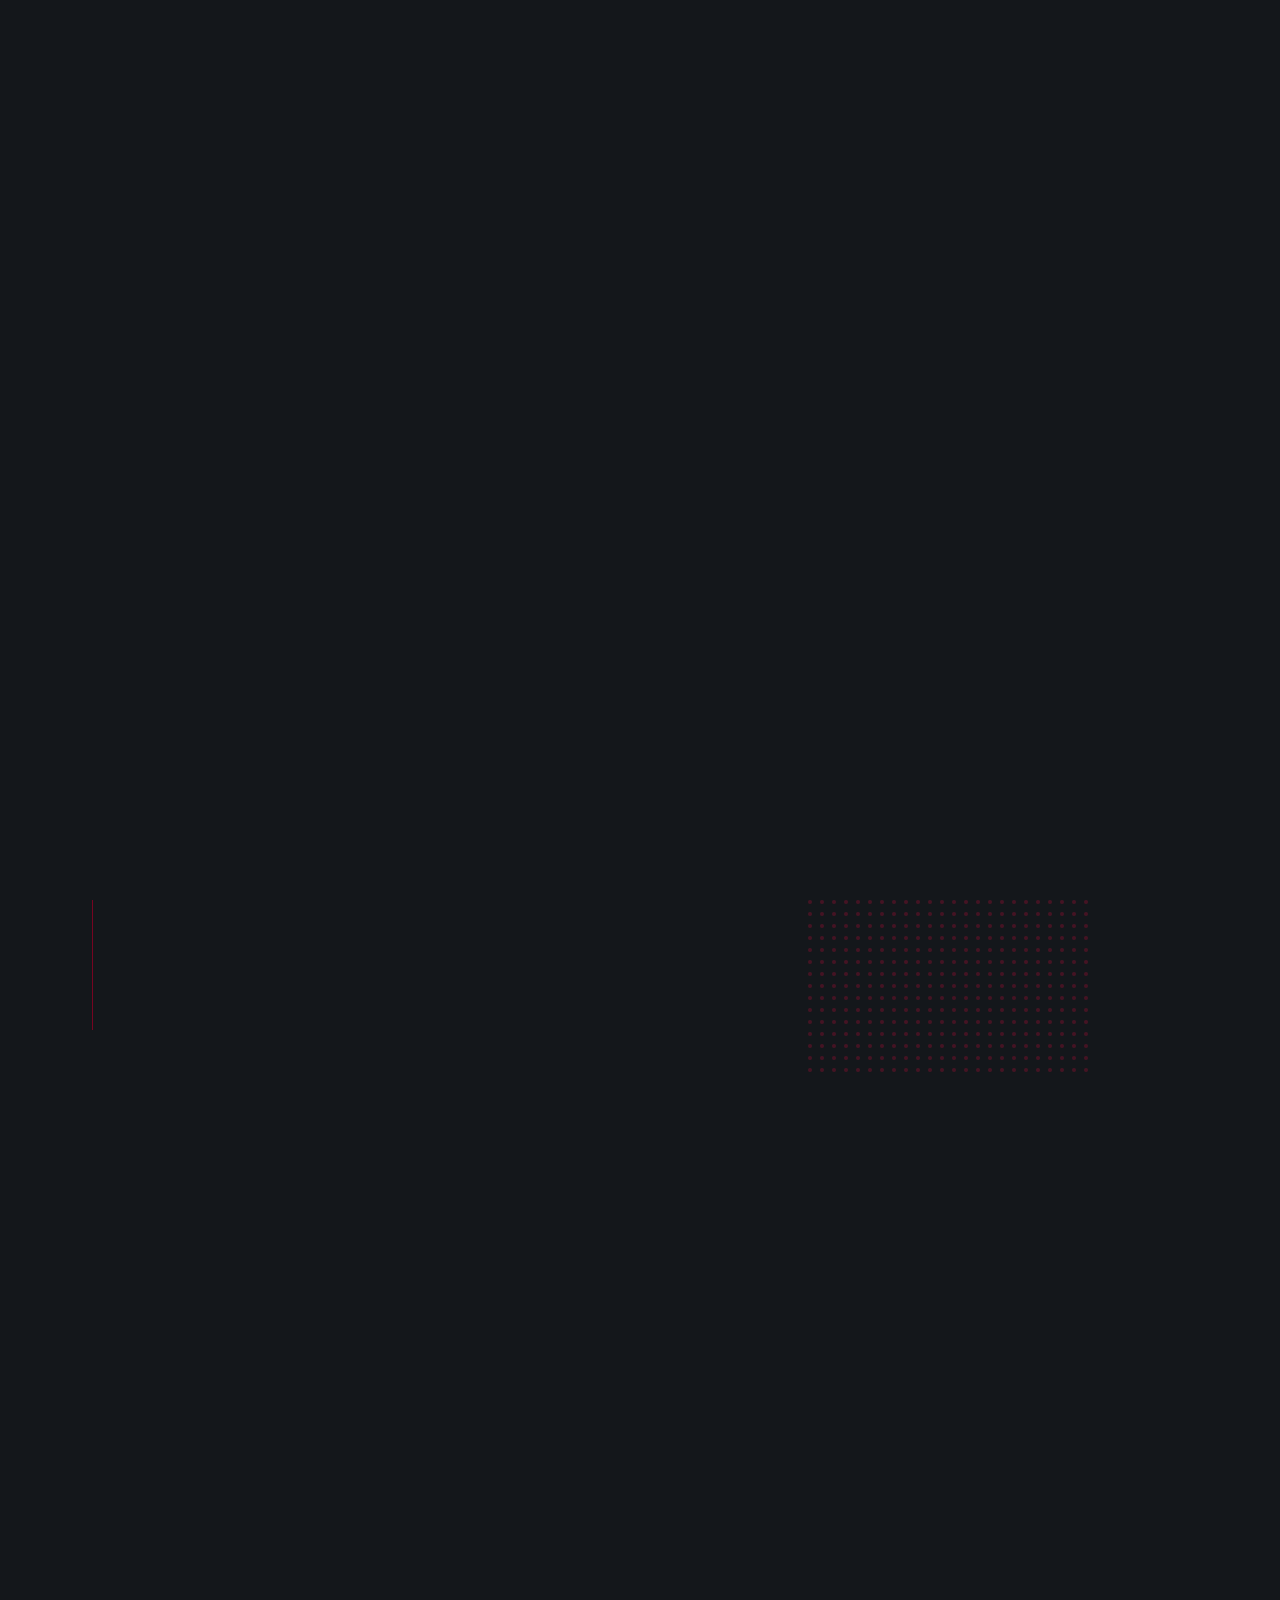
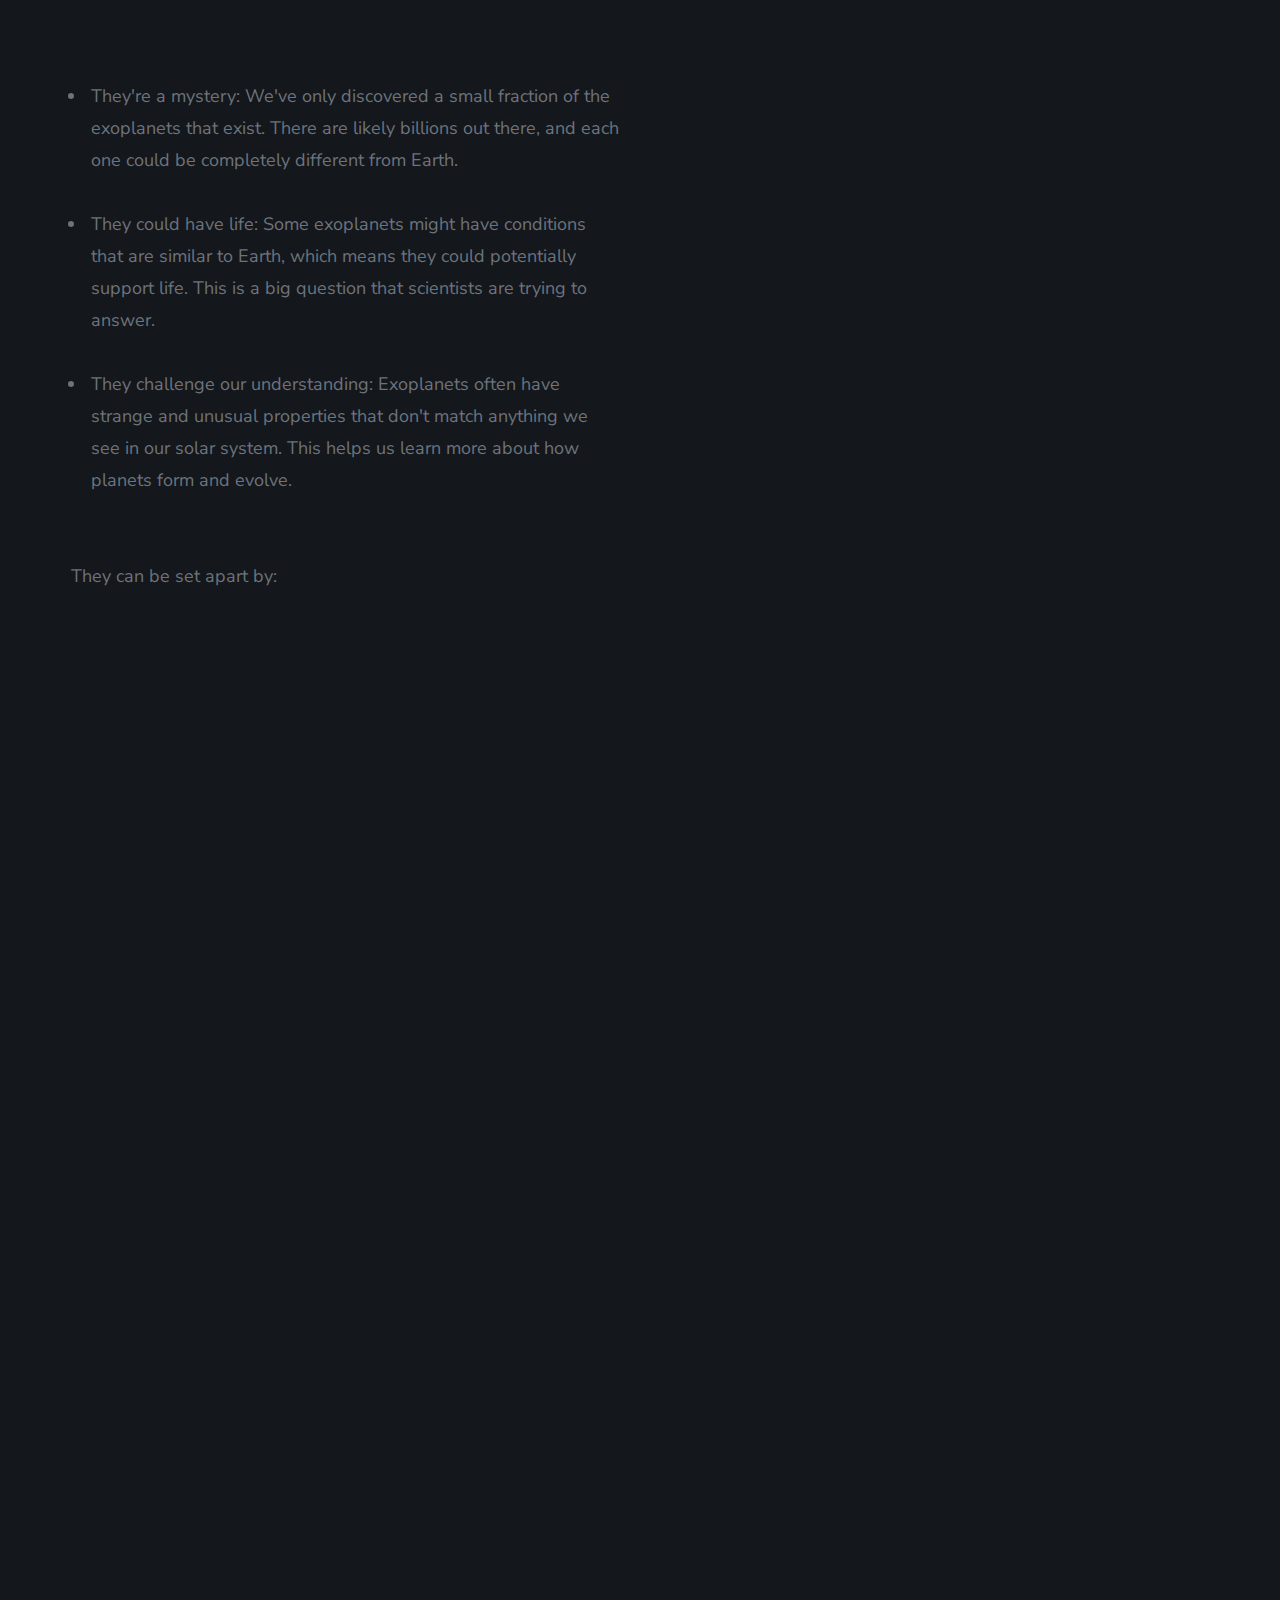
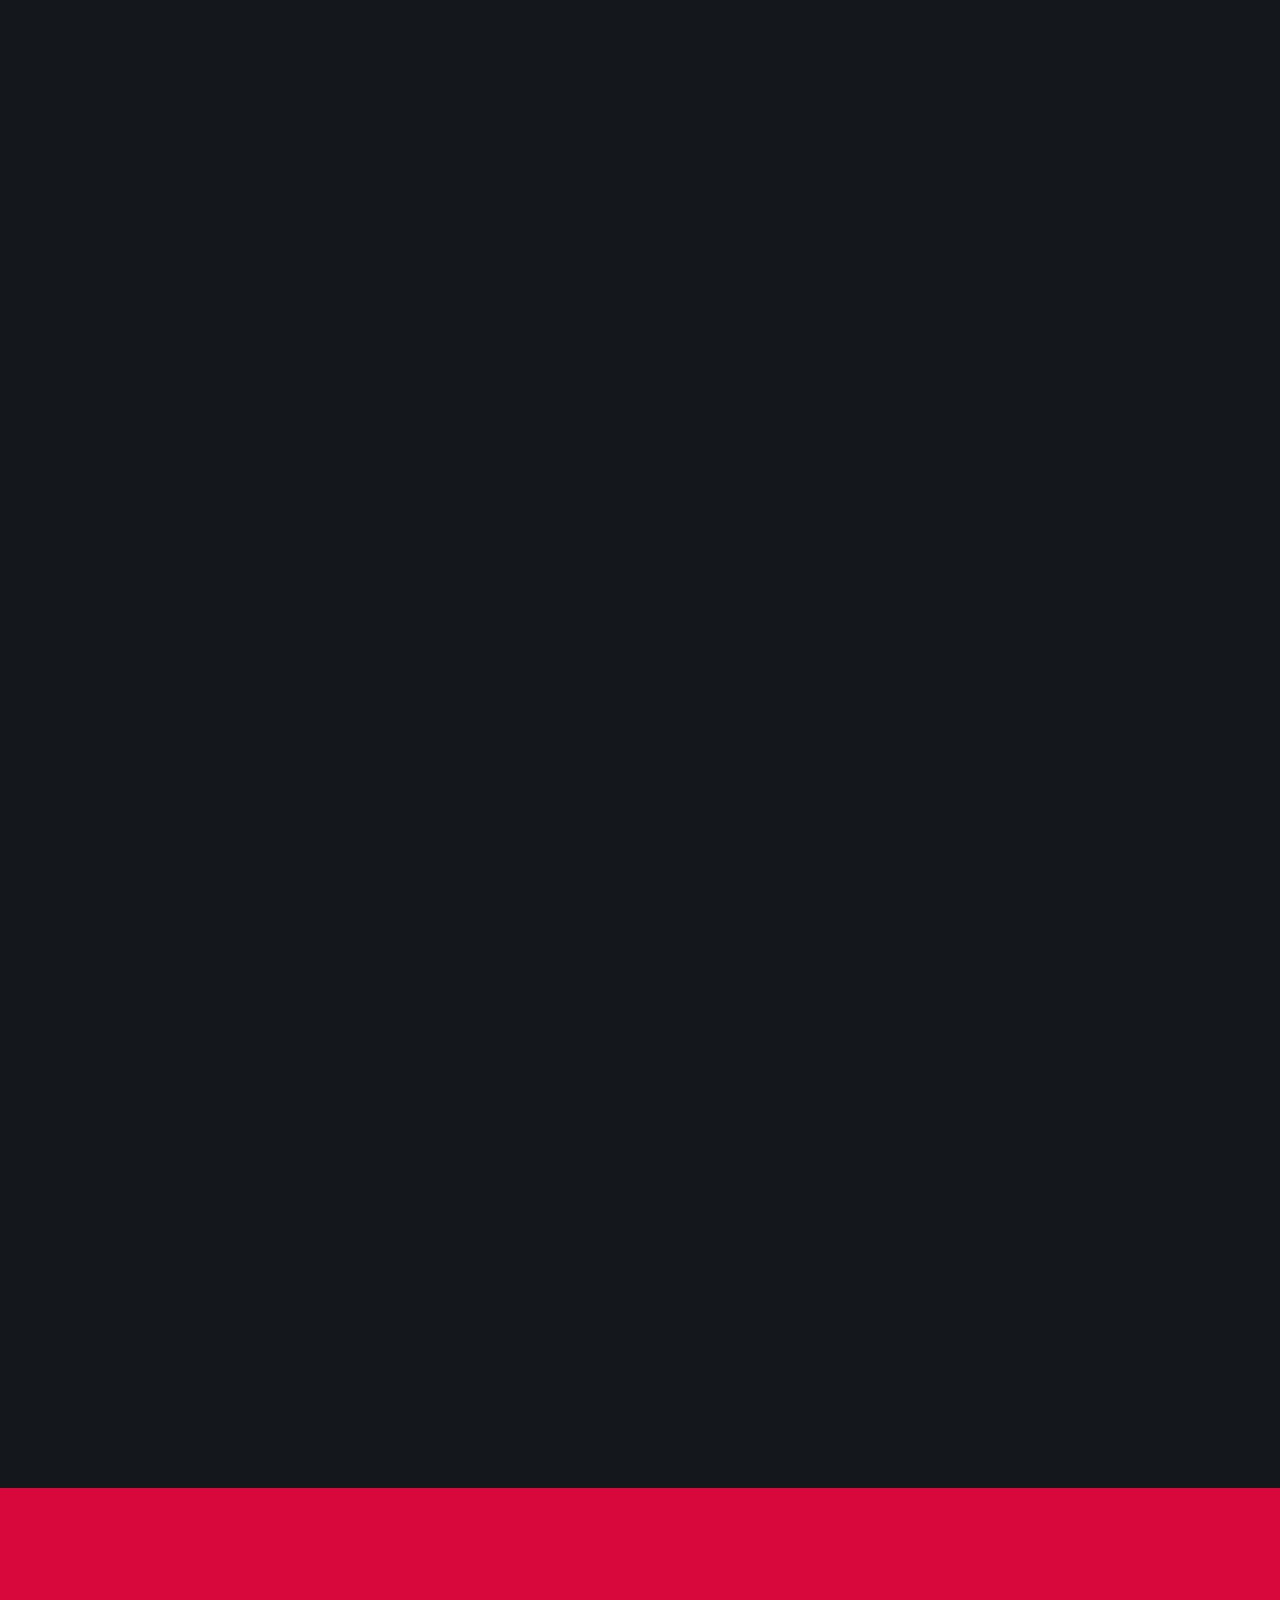
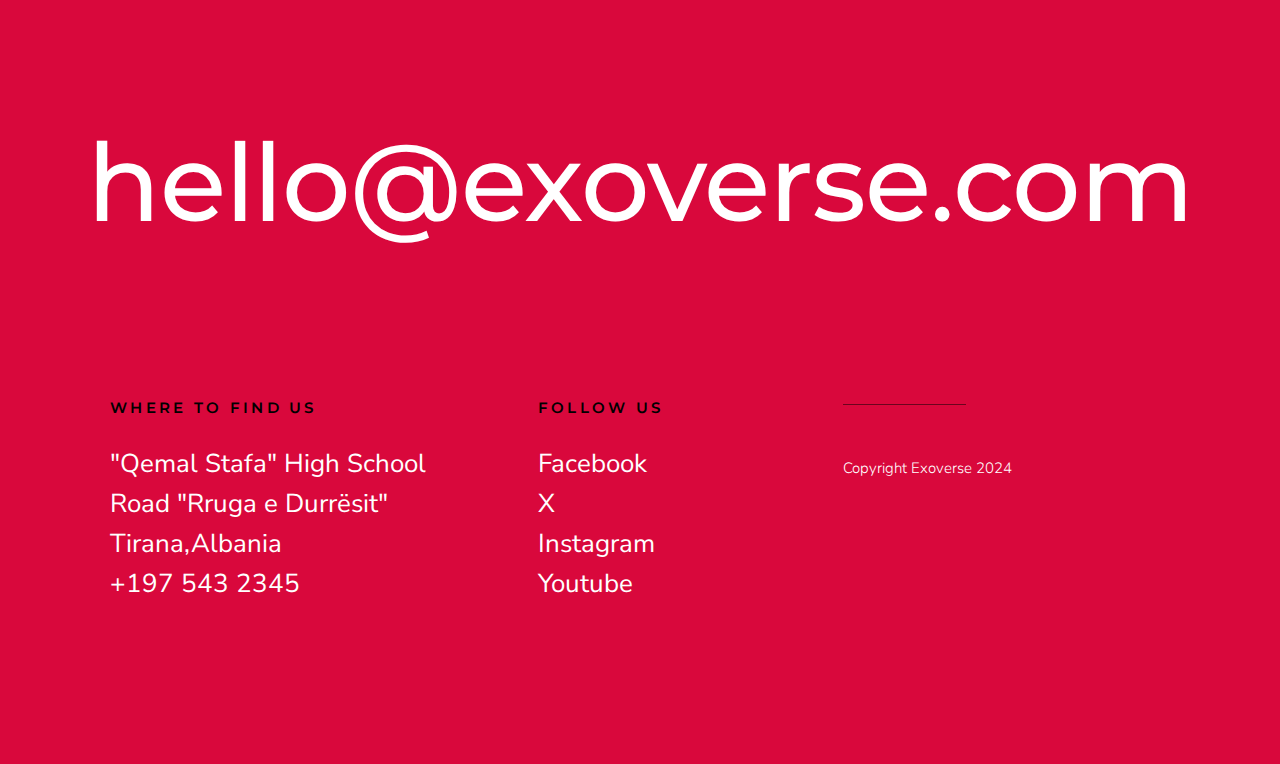
<file: index.html>
<!DOCTYPE html>
<html class="no-js" lang="en">
  <head>
    <meta charset="utf-8">
    <title>Exoverse</title>
    <meta name="description" content="">
    <meta name="author" content="">
    <meta name="viewport" content="width=device-width, initial-scale=1">
    <link rel="stylesheet" href="css/styles.css">
    <link rel="stylesheet" href="css/vendor.css">
    <script src="js/modernizr.js"></script>
    <script defer src="js/fontawesome/all.min.js"></script>
    <link rel="shortcut icon" type="image/x-icon" href="favicon.ico">
  </head>
  <body id="top">
    <div id="preloader">
      <div id="loader" class="dots-fade">
        <div></div>
        <div></div>
        <div></div>
      </div>
    </div>
    <header class="s-header">
      <div class="s-header__logo">
        <a href="index.html">
          <img src="images/logo.svg" alt="Homepage">
        </a>
      </div>
      <div class="s-header__content">
        <nav class="s-header__nav-wrap">
          <ul class="s-header__nav">
            <li>
              <a class="smoothscroll" href="#hero" title="Intro">Home</a>
            </li>
            <li>
              <a class="smoothscroll" href="#introduction" title="Introduction">Introduction</a>
            </li>
            <li>
              <a class="smoothscroll" href="#services" title="Services">Services</a>
            </li>
            <li>
              <a class="smoothscroll" href="#portfolio" title="Works">Works</a>
            </li>
          </ul>
        </nav>
      </div>
      <a class="s-header__menu-toggle" href="#0">
        <span>Menu</span>
      </a>
    </header>
    <section id="hero" class="s-hero target-section">
      <div class="s-hero__bg">
        <div class="gradient-overlay"></div>
      </div>
      <div class="row s-hero__content">
        <div class="column">
          <h1>Hello</h1>
          <div class="s-hero__content-about">
            <p> Welcome to Exoverse. <br> Let's explore together! <br>
            </p>
          </div>
        </div>
      </div>
      <div class="s-hero__scroll">
        <a href="#about" class="s-hero__scroll-link smoothscroll"> Scroll Down </a>
      </div>
    </section>
    <section id="introduction" class="s-about">
      <div class="horizontal-line"></div>
      <div class="row">
        <div class="column large-12">
          <div class="section-title" data-num="01" data-aos="fade-up">
            <h3 class="h6">Starting off</h3>
          </div>
        </div>
        <div class="column large-6 w-900-stack s-about__intro-text">
          <h1 class="display-1" data-aos="fade-up"> What is an exoplanet and what makes it special? </h1>
          <p class="lead" data-aos="fade-up"> An exoplanet is a planet that orbits a star outside of our solar system. Think of it like a distant world, circling a star far, far away. <br> What makes exoplanets special? <br>
          <ul>
            <li>They're a mystery: We've only discovered a small fraction of the exoplanets that exist. There are likely billions out there, and each one could be completely different from Earth. </li>
            <br>
            <li>They could have life: Some exoplanets might have conditions that are similar to Earth, which means they could potentially support life. This is a big question that scientists are trying to answer. </li>
            <br>
            <li>They challenge our understanding: Exoplanets often have strange and unusual properties that don't match anything we see in our solar system. This helps us learn more about how planets form and evolve. </li>
          </ul>
          <br> They can be set apart by: </p>
        </div>
        <div class="column large-6 w-900-stack s-about__photo-block">
          <div class="s-about__photo" data-aos="fade-up"></div>
        </div>
      </div>
      <div class="row block-large-1-2 block-tab-full s-about__process item-list">
        <div class="column item item-process" data-aos="fade-up">
          <h3 class="item-title">Size</h3>
          <p> Exoplanets come in a vast range of sizes, from smaller than Earth to larger than Jupiter. </p>
        </div>
        <div class="column item item-process" data-aos="fade-up">
          <h3 class="item-title">Composition</h3>
          <p> They can be rocky, gaseous, or a combination of both, with varying amounts of elements like carbon, hydrogen, and oxygen. </p>
        </div>
        <div class="column item item-process" data-aos="fade-up">
          <h3 class="item-title">Orbit</h3>
          <p> Exoplanets can have orbits that are circular, elliptical, or even highly inclined compared to their star's equator. </p>
        </div>
        <div class="column item item-process" data-aos="fade-up">
          <h3 class="item-title">Atmosphere</h3>
          <p> Some exoplanets have thick atmospheres composed of gases like hydrogen, helium, methane, or carbon dioxide, while others may have no atmosphere at all. </p>
        </div>
      </div>
    </section>
    <section id="services" class="s-services">
      <div class="row">
        <div class="column large-12">
          <div class="section-title" data-num="02" data-aos="fade-up">
            <h3 class="h6">Explore Exoplanets</h3>
          </div>
        </div>
        <div class="column large-6 w-900-stack">
          <h1 class="display-1" data-aos="fade-up"> Exoplanets: Worlds Beyond Our Solar System </h1>
        </div>
        <div class="column large-6 w-900-stack">
          <p class="lead" data-aos="fade-up"> Exoplanets are planets that orbit stars outside our solar system. Thousands have been discovered, ranging in size from gas giants larger than Jupiter to small, rocky worlds similar to Earth. They offer exciting possibilities for life and the study of planetary systems. </p>
        </div>
      </div>
      <div class="row block-large-1-2 block-tab-full s-services__services item-list">
        <div class="column item item-service" data-aos="fade-up">
          <span class="service-icon service-icon--product-design"></span>
          <h3 class="item-title">Exoplanet Discovery</h3>
          <p> Discover how scientists detect exoplanets using various methods like the transit method, where planets are observed passing in front of their stars. Learn more about the technology behind exoplanet discovery on the NASA Exoplanet Archive: <a href="https://exoplanetarchive.ipac.caltech.edu/">NASA Exoplanet Archive</a>. </p>
        </div>
        <div class="column item item-service" data-aos="fade-up">
          <span class="service-icon service-icon--branding"></span>
          <h3 class="item-title">Habitability</h3>
          <p> Explore the conditions that make an exoplanet potentially habitable, including its position in the star's habitable zone, where liquid water could exist. Find more information about habitability: <a href="https://exoplanets.nasa.gov/alien-worlds/ways-to-find-a-planet/habitable-zone/">NASA Habitable Zone</a>. </p>
        </div>
        <div class="column item item-service" data-aos="fade-up">
          <span class="service-icon service-icon--frontend"></span>
          <h3 class="item-title">3D Exoplanet Exploration</h3>
          <p> Interact with exoplanets in 3D and explore their features. Visit NASA’s Eyes on Exoplanets for an immersive experience: <a href="https://eyes.nasa.gov/apps/exo/#/">NASA Eyes on Exoplanets</a>. </p>
        </div>
        <div class="column item item-service" data-aos="fade-up">
          <span class="service-icon service-icon--research"></span>
          <h3 class="item-title">Exoplanet Research</h3>
          <p> Stay updated on the latest discoveries in exoplanet science. From atmospheric analysis to the study of their climates, exoplanet research is helping us understand more about these distant worlds. Explore research papers here: <a href="https://exoplanets.nasa.gov/discovery/research/">Exoplanet Research</a>. </p>
        </div>
        <div class="column item item-service" data-aos="fade-up">
          <span class="service-icon service-icon--illustration"></span>
          <h3 class="item-title">Exoplanet Atmospheres</h3>
          <p> Learn how scientists analyze exoplanet atmospheres by studying the light passing through them. Understanding these atmospheres can reveal a lot about potential weather patterns and habitability. Learn more: <a href="https://exoplanets.nasa.gov/what-is-an-exoplanet/planetary-atmospheres/">Exoplanet Atmospheres</a>. </p>
        </div>
        <div class="column item item-service" data-aos="fade-up">
          <span class="service-icon service-icon--ecommerce"></span>
          <h3 class="item-title">TESS Mission</h3>
          <p> NASA’s TESS mission is actively searching for exoplanets using transit photometry. It's discovering new planets regularly. Explore TESS’s discoveries: <a href="https://tess.mit.edu/">TESS Mission</a>. </p>
        </div>
      </div>
    </section>
    <section id="portfolio" class="s-portfolio">
      <div class="row s-porfolio__top"></div>
    </section>
    <!-- end s-portfolio -->
    <!-- contact
    ================================================== -->
    <section class="s-contact">
      <div class="row h-text-center">
        <div class="column">
          <p class="s-contact__email">
            <a href="mailto:#0">hello@exoverse.com</a>
          </p>
        </div>
      </div>
    </section>
    <!-- end s-contact -->
    <!-- footer
    ================================================== -->
    <footer class="s-footer">
      <div class="row row-y-top">
        <div class="column large-8 medium-12">
          <div class="row">
            <div class="column large-7 tab-12 s-footer__block">
              <h4 class="h6">Where to Find Us</h4>
              <p> "Qemal Stafa" High School <br> Road "Rruga e Durrësit" <br> Tirana,Albania <br>
                <a href="tel:197-543-2345">+197 543 2345</a>
              </p>
            </div>
            <div class="column large-5 tab-12 s-footer__block">
              <h4 class="h6">Follow Us</h4 class="h6">
              <ul class="s-footer__list">
                <li>
                  <a href="#0">Facebook</a>
                </li>
                <li>
                  <a href="#0">X</a>
                </li>
                <li>
                  <a href="#0">Instagram</a>
                </li>
                <li>
                  <a href="#0">Youtube</a>
                </li>
              </ul>
            </div>
          </div>
        </div>
        <div class="column large-4 medium-12 s-footer__block--end">
          <div class="ss-copyright">
            <span>Copyright Exoverse 2024</span>
          </div>
        </div>
      </div>
    </footer>
    <!-- photoswipe background
    ================================================== -->
    <div aria-hidden="true" class="pswp" role="dialog" tabindex="-1">
      <div class="pswp__bg"></div>
      <div class="pswp__scroll-wrap">
        <div class="pswp__container">
          <div class="pswp__item"></div>
          <div class="pswp__item"></div>
          <div class="pswp__item"></div>
        </div>
        <div class="pswp__ui pswp__ui--hidden">
          <div class="pswp__top-bar">
            <div class="pswp__counter"></div>
            <button class="pswp__button pswp__button--close" title="Close (Esc)"></button>
            <button class="pswp__button pswp__button--share" title="Share"></button>
            <button class="pswp__button pswp__button--fs" title="Toggle fullscreen"></button>
            <button class="pswp__button pswp__button--zoom" title="Zoom in/out"></button>
            <div class="pswp__preloader">
              <div class="pswp__preloader__icn">
                <div class="pswp__preloader__cut">
                  <div class="pswp__preloader__donut"></div>
                </div>
              </div>
            </div>
          </div>
          <div class="pswp__share-modal pswp__share-modal--hidden pswp__single-tap">
            <div class="pswp__share-tooltip"></div>
          </div>
          <button class="pswp__button pswp__button--arrow--left" title="Previous (arrow left)"></button>
          <button class="pswp__button pswp__button--arrow--right" title="Next (arrow right)"></button>
          <div class="pswp__caption">
            <div class="pswp__caption__center"></div>
          </div>
        </div>
      </div>
    </div>
    <script src="js/jquery-3.2.1.min.js"></script>
    <script src="js/plugins.js"></script>
    <script src="js/main.js"></script>
  </body>
</html>
</file>
<file: css/styles.css>
/* =================================================================== 
 * Flare Main Stylesheet
 * Template Ver. 1.0.0
 * 03-19-2020
 * ------------------------------------------------------------------
 *
 * TOC:
 * # settings and variables
 *      ## fonts
 *      ## colors
 *      ## vertical spacing and typescale
 *      ## grid variables
 * # normalize
 * # basic/base setup styles
 *      ## media
 *      ## typography resets
 *      ## links
 *      ## inputs
 * # Grid v3.0.0
 *      ## medium screen devices
 *      ## tablets
 *      ## mobile devices
 *      ## small mobile devices <= 400px
 * # block grids
 *      ## block grids - medium screen devices
 *      ## block grids - tablets
 *      ## block grids - mobile devices
 *      ## block grids - small mobile devices <= 400px
 * # MISC
 * # custom grid, block grid STACK breakpoints 
 * # base style overrides
 *      ## links
 * # typography & general theme styles
 *      ## lists
 *      ## responsive video container
 *      ## floated image
 *      ## tables
 *      ## spacing
 * # preloader
 * # forms 
 *      ## style placeholder text
 *      ## change autocomplete styles in Chrome
 * # buttons
 * # additional components
 *      ## additional typo styles
 *      ## skillbars
 *      ## alert box
 * # common and reusable styles
 *      ## item list 
 *      ## slick slider 
 * # site header
 *      ## header logo
 *      ## main navigation
 *      ## mobile menu toggle
 *      ## header contact button
 * # hero
 *      ## hero content
 *      ## hero video
 *      ## hero scroll
 *      ## animate intro content
 *      ## animations
 * # about
 *      ## about photo
 *      ## about process
 * # services
 * # portfolio
 *      ## portfolio list
 * # clients
 *      ## clients slider
 *      ## testimonials
 * # contact
 * # footer
 *      ## footer block
 *      ## footer list
 *      ## copyright
 *      ## go top
 *
 * ------------------------------------------------------------------ */

/* ===================================================================
 * # settings and variables
 *
 * ------------------------------------------------------------------- */

/* ------------------------------------------------------------------- 
 * ## fonts
 * ------------------------------------------------------------------- */

 @import url("https://fonts.googleapis.com/css?family=Montserrat:300,300i,400,400i,500,500i,600,600i,700,700i|Nunito+Sans:300,300i,400,400i,600,600i,700,700i&display=swap");

 :root {
   --font-1: "Nunito Sans", sans-serif;
   --font-2: "Montserrat", sans-serif;
 
   /* monospace
      */
   --font-mono: Consolas, "Andale Mono", Courier, "Courier New", monospace;
 }
 
 /* ------------------------------------------------------------------- 
  * ## colors
  * ------------------------------------------------------------------- */
 :root {
   /* color-1(#d9083c)
      * color-2(#eb5e55)
      * color-3(#f2d0a4)
      */
   --color-1: hsla(345, 93%, 44%, 1);
   --color-2: hsla(4, 79%, 63%, 1);
   --color-3: hsla(34, 75%, 80%, 1);
 
   /* theme color variations
      */
   --color-1-lighter: hsla(345, 93%, 64%, 1);
   --color-1-light: hsla(345, 93%, 54%, 1);
   --color-1-dark: hsla(345, 93%, 34%, 1);
   --color-1-darker: hsla(345, 93%, 24%, 1);
   --color-2-lighter: hsla(4, 79%, 83%, 1);
   --color-2-light: hsla(4, 79%, 73%, 1);
   --color-2-dark: hsla(4, 79%, 53%, 1);
   --color-2-darker: hsla(4, 79%, 43%, 1);
 
   /* feedback colors
      * color-error(#ffd1d2), color-success(#c8e675), 
      * color-info(#d7ecfb), color-notice(#fff099)
      */
   --color-error: hsla(359, 100%, 91%, 1);
   --color-success: hsla(76, 69%, 68%, 1);
   --color-info: hsla(205, 82%, 91%, 1);
   --color-notice: hsla(51, 100%, 80%, 1);
   --color-error-content: hsla(359, 50%, 50%, 1);
   --color-success-content: hsla(76, 29%, 28%, 1);
   --color-info-content: hsla(205, 32%, 31%, 1);
   --color-notice-content: hsla(51, 30%, 30%, 1);
 
   /* shades 
      * generated using 
      * Tint & Shade Generator 
      * (https://maketintsandshades.com/)
      */
   --color-black: #000000;
   --color-gray-19: #0b0b0c;
   --color-gray-18: #161719;
   --color-gray-17: #202225;
   --color-gray-16: #2b2e32;
   --color-gray-15: #363a3f;
   --color-gray-14: #41454b;
   --color-gray-13: #4c5158;
   --color-gray-12: #565c64;
   --color-gray-11: #616871;
   --color-gray-10: #6c737d;
   --color-gray-9: #7b818a;
   --color-gray-8: #898f97;
   --color-gray-7: #989da4;
   --color-gray-6: #a7abb1;
   --color-gray-5: #b6b9be;
   --color-gray-4: #c4c7cb;
   --color-gray-3: #d3d5d8;
   --color-gray-2: #e2e3e5;
   --color-gray-1: #f0f1f2;
   --color-white: #ffffff;
 
   /* text
      */
   --color-text: var(--color-gray-10);
   --color-text-dark: var(--color-white);
   --color-text-light: var(--color-gray-12);
   --color-placeholder: var(--color-gray-11);
 
   /* buttons
      */
   --color-btn: var(--color-gray-15);
   --color-btn-text: var(--color-white);
   --color-btn-hover: var(--color-white);
   --color-btn-hover-text: var(--color-black);
   --color-btn-primary: var(--color-1);
   --color-btn-primary-text: var(--color-white);
   --color-btn-primary-hover: var(--color-white);
   --color-btn-primary-hover-text: var(--color-black);
   --color-btn-stroke: var(--color-white);
   --color-btn-stroke-text: var(--color-white);
   --color-btn-stroke-hover: var(--color-white);
   --color-btn-stroke-hover-text: var(--color-black);
 
   /* others
      */
   --color-body: var(--color-1);
   --color-bg: #14171b;
   --color-border: var(--color-gray-17);
 }
 
 /* ------------------------------------------------------------------- 
  * ## vertical spacing and typescale
  * ------------------------------------------------------------------- */
 :root {
   /* spacing
      * base font size: 18px 
      * vertical space unit : 32px
      */
   --base-size: 62.5%;
   --base-font-size: 1.8rem;
   --space: 3.2rem;
 
   /* vertical spacing 
      */
   --vspace-0_25: calc(0.25 * var(--space));
   --vspace-0_5: calc(0.5 * var(--space));
   --vspace-0_75: calc(0.75 * var(--space));
   --vspace-1: calc(var(--space));
   --vspace-1_25: calc(1.25 * var(--space));
   --vspace-1_5: calc(1.5 * var(--space));
   --vspace-1_75: calc(1.75 * var(--space));
   --vspace-2: calc(2 * var(--space));
   --vspace-2_5: calc(2.5 * var(--space));
   --vspace-3: calc(3 * var(--space));
   --vspace-3_5: calc(3.5 * var(--space));
   --vspace-4: calc(4 * var(--space));
 
   /* type scale
      * ratio 1:2 | base: 18px
      * -------------------------------------------------------
      *
      * --text-display-3 = (77.40px)
      * --text-display-2 = (64.50px)
      * --text-display-1 = (53.75px)
      * --text-xxxl      = (44.79px)
      * --text-xxl       = (37.32px)
      * --text-xl        = (31.10px)
      * --text-lg        = (25.92px)
      * --text-md        = (21.60px)
      * --text-size      = (18.00px) BASE
      * --text-sm        = (15.00px)
      * --text-xs        = (12.50px)
      *
      * -------------------------------------------------------
      */
   --text-scale-ratio: 1.2;
   --text-size: var(--base-font-size);
   --text-xs: calc(
     (var(--text-size) / var(--text-scale-ratio)) / var(--text-scale-ratio)
   );
   --text-sm: calc(var(--text-xs) * var(--text-scale-ratio));
   --text-md: calc(
     var(--text-sm) * var(--text-scale-ratio) * var(--text-scale-ratio)
   );
   --text-lg: calc(var(--text-md) * var(--text-scale-ratio));
   --text-xl: calc(var(--text-lg) * var(--text-scale-ratio));
   --text-xxl: calc(var(--text-xl) * var(--text-scale-ratio));
   --text-xxxl: calc(var(--text-xxl) * var(--text-scale-ratio));
   --text-display-1: calc(var(--text-xxxl) * var(--text-scale-ratio));
   --text-display-2: calc(var(--text-display-1) * var(--text-scale-ratio));
   --text-display-3: calc(var(--text-display-2) * var(--text-scale-ratio));
 
   /* default button height
      */
   --vspace-btn: var(--vspace-2);
 }
 
 /* on mobile devices below 480px
  */
 @media screen and (max-width: 480px) {
   :root {
     --base-font-size: 1.6rem;
     --space: 2.8rem;
   }
 }
 
 /* ------------------------------------------------------------------- 
  * ## grid variables
  * ------------------------------------------------------------------- */
 :root {
   /* widths for rows and containers
      */
   --width-full: 100%;
   --width-max: 1200px;
   --width-wide: 1400px;
   --width-wider: 1600px;
   --width-widest: 1800px;
   --width-narrow: 1000px;
   --width-narrower: 900px;
   --width-grid-max: var(--width-max);
 
   /* gutters
      */
   --gutter-lg: 2rem;
   --gutter-md: 1.6rem;
   --gutter-mob: 1rem;
 }
 
 /* ==========================================================================
  * # normalize
  * normalize.css v8.0.1 | MIT License |
  * github.com/necolas/normalize.css
  *
  * -------------------------------------------------------------------------- */
 
 /* ------------------------------------------------------------------- 
  * ## document
  * ------------------------------------------------------------------- */
 
 /* 1. Correct the line height in all browsers.
  * 2. Prevent adjustments of font size after orientation changes in iOS.*/
 
 html {
   line-height: 1.15;
   /* 1 */
   -webkit-text-size-adjust: 100%;
   /* 2 */
 }
 
 /* ------------------------------------------------------------------- 
  * ## sections
  * ------------------------------------------------------------------- */
 
 /* Remove the margin in all browsers. */
 
 body {
   margin: 0;
 }
 
 /* Render the `main` element consistently in IE. */
 
 main {
   display: block;
 }
 
 /* Correct the font size and margin on `h1` elements within `section` and
  * `article` contexts in Chrome, Firefox, and Safari. */
 
 h1 {
   font-size: 2em;
   margin: 0.67em 0;
 }
 
 /* ------------------------------------------------------------------- 
  * ## grouping
  * ------------------------------------------------------------------- */
 
 /* 1. Add the correct box sizing in Firefox.
  * 2. Show the overflow in Edge and IE. */
 
 hr {
   -webkit-box-sizing: content-box;
   box-sizing: content-box;
   /* 1 */
   height: 0;
   /* 1 */
   overflow: visible;
   /* 2 */
 }
 
 /* 1. Correct the inheritance and scaling of font size in all browsers.
  * 2. Correct the odd `em` font sizing in all browsers. */
 
 pre {
   font-family: monospace, monospace;
   /* 1 */
   font-size: 1em;
   /* 2 */
 }
 
 /* ------------------------------------------------------------------- 
  * ## text-level semantics
  * ------------------------------------------------------------------- */
 
 /* Remove the gray background on active links in IE 10. */
 
 a {
   background-color: transparent;
 }
 
 /* 1. Remove the bottom border in Chrome 57-
  * 2. Add the correct text decoration in Chrome, Edge, IE, Opera, and Safari. */
 
 abbr[title] {
   border-bottom: none;
   /* 1 */
   text-decoration: underline;
   /* 2 */
   -webkit-text-decoration: underline dotted;
   text-decoration: underline dotted;
   /* 2 */
 }
 
 /* Add the correct font weight in Chrome, Edge, and Safari. */
 
 b,
 strong {
   font-weight: bolder;
 }
 
 /* 1. Correct the inheritance and scaling of font size in all browsers.
  * 2. Correct the odd `em` font sizing in all browsers. */
 
 code,
 kbd,
 samp {
   font-family: monospace, monospace;
   /* 1 */
   font-size: 1em;
   /* 2 */
 }
 
 /* Add the correct font size in all browsers. */
 
 small {
   font-size: 80%;
 }
 
 /* Prevent `sub` and `sup` elements from affecting the line height in
  * all browsers. */
 
 sub,
 sup {
   font-size: 75%;
   line-height: 0;
   position: relative;
   vertical-align: baseline;
 }
 
 sub {
   bottom: -0.25em;
 }
 
 sup {
   top: -0.5em;
 }
 
 /* ------------------------------------------------------------------- 
  * ## embedded content
  * ------------------------------------------------------------------- */
 
 /* Remove the border on images inside links in IE 10. */
 
 img {
   border-style: none;
 }
 
 /* ------------------------------------------------------------------- 
  * ## forms
  * ------------------------------------------------------------------- */
 
 /* 1. Change the font styles in all browsers.
  * 2. Remove the margin in Firefox and Safari. */
 
 button,
 input,
 optgroup,
 select,
 textarea {
   font-family: inherit;
   /* 1 */
   font-size: 100%;
   /* 1 */
   line-height: 1.15;
   /* 1 */
   margin: 0;
   /* 2 */
 }
 
 /* Show the overflow in IE.
  * 1. Show the overflow in Edge. */
 
 button,
 input {
   /* 1 */
   overflow: visible;
 }
 
 /* Remove the inheritance of text transform in Edge, Firefox, and IE.
  * 1. Remove the inheritance of text transform in Firefox. */
 
 button,
 select {
   /* 1 */
   text-transform: none;
 }
 
 /* Correct the inability to style clickable types in iOS and Safari. */
 
 button,
 [type="button"],
 [type="reset"],
 [type="submit"] {
   -webkit-appearance: button;
 }
 
 /* Remove the inner border and padding in Firefox. */
 
 button::-moz-focus-inner,
 [type="button"]::-moz-focus-inner,
 [type="reset"]::-moz-focus-inner,
 [type="submit"]::-moz-focus-inner {
   border-style: none;
   padding: 0;
 }
 
 /* Restore the focus styles unset by the previous rule. */
 
 button:-moz-focusring,
 [type="button"]:-moz-focusring,
 [type="reset"]:-moz-focusring,
 [type="submit"]:-moz-focusring {
   outline: 1px dotted ButtonText;
 }
 
 /* Correct the padding in Firefox. */
 
 fieldset {
   padding: 0.35em 0.75em 0.625em;
 }
 
 /* 1. Correct the text wrapping in Edge and IE.
  * 2. Correct the color inheritance from `fieldset` elements in IE.
  * 3. Remove the padding so developers are not caught out when they zero out
  *    `fieldset` elements in all browsers. */
 
 legend {
   -webkit-box-sizing: border-box;
   box-sizing: border-box;
   /* 1 */
   color: inherit;
   /* 2 */
   display: table;
   /* 1 */
   max-width: 100%;
   /* 1 */
   padding: 0;
   /* 3 */
   white-space: normal;
   /* 1 */
 }
 
 /* Add the correct vertical alignment in Chrome, Firefox, and Opera. */
 
 progress {
   vertical-align: baseline;
 }
 
 /* Remove the default vertical scrollbar in IE 10+. */
 
 textarea {
   overflow: auto;
 }
 
 /* 1. Add the correct box sizing in IE 10.
  * 2. Remove the padding in IE 10. */
 
 [type="checkbox"],
 [type="radio"] {
   -webkit-box-sizing: border-box;
   box-sizing: border-box;
   /* 1 */
   padding: 0;
   /* 2 */
 }
 
 /* Correct the cursor style of increment and decrement buttons in Chrome. */
 
 [type="number"]::-webkit-inner-spin-button,
 [type="number"]::-webkit-outer-spin-button {
   height: auto;
 }
 
 /* 1. Correct the odd appearance in Chrome and Safari.
  * 2. Correct the outline style in Safari. */
 
 [type="search"] {
   -webkit-appearance: textfield;
   /* 1 */
   outline-offset: -2px;
   /* 2 */
 }
 
 /* Remove the inner padding in Chrome and Safari on macOS. */
 
 [type="search"]::-webkit-search-decoration {
   -webkit-appearance: none;
 }
 
 /* 1. Correct the inability to style clickable types in iOS and Safari.
  * 2. Change font properties to `inherit` in Safari. */
 
 ::-webkit-file-upload-button {
   -webkit-appearance: button;
   /* 1 */
   font: inherit;
   /* 2 */
 }
 
 /* ------------------------------------------------------------------- 
  * ## interactive
  * ------------------------------------------------------------------- */
 
 /* Add the correct display in Edge, IE 10+, and Firefox. */
 
 details {
   display: block;
 }
 
 /* Add the correct display in all browsers. */
 
 summary {
   display: list-item;
 }
 
 /* ------------------------------------------------------------------- 
  * ## misc
  * ------------------------------------------------------------------- */
 
 /* Add the correct display in IE 10+. */
 
 template {
   display: none;
 }
 
 /* Add the correct display in IE 10. */
 
 [hidden] {
   display: none;
 }
 
 /* ===================================================================
  * # basic/base setup styles
  *
  * ------------------------------------------------------------------- */
 html {
   font-size: 62.5%;
   -webkit-box-sizing: border-box;
   box-sizing: border-box;
 }
 
 *,
 *::before,
 *::after {
   -webkit-box-sizing: inherit;
   box-sizing: inherit;
 }
 
 body {
   font-weight: normal;
   line-height: 1;
   word-wrap: break-word;
   -moz-font-smoothing: grayscale;
   -moz-osx-font-smoothing: grayscale;
   -webkit-font-smoothing: antialiased;
   -webkit-overflow-scrolling: touch;
   -webkit-text-size-adjust: none;
 }
 
 /* ------------------------------------------------------------------- 
  * ## media
  * ------------------------------------------------------------------- */
 svg,
 img,
 video embed,
 iframe,
 object {
   max-width: 100%;
   height: auto;
 }
 
 /* ------------------------------------------------------------------- 
  * ## typography resets
  * ------------------------------------------------------------------- */
 div,
 dl,
 dt,
 dd,
 ul,
 ol,
 li,
 h1,
 h2,
 h3,
 h4,
 h5,
 h6,
 pre,
 form,
 p,
 blockquote,
 th,
 td {
   margin: 0;
   padding: 0;
 }
 
 p {
   font-size: inherit;
   text-rendering: optimizeLegibility;
 }
 
 em,
 i {
   font-style: italic;
   line-height: inherit;
 }
 
 strong,
 b {
   font-weight: bold;
   line-height: inherit;
 }
 
 small {
   font-size: 60%;
   line-height: inherit;
 }
 
 ol,
 ul {
   list-style: none;
 }
 
 li {
   display: block;
 }
 
 /* ------------------------------------------------------------------- 
  * ## links
  * ------------------------------------------------------------------- */
 a {
   text-decoration: none;
   line-height: inherit;
 }
 
 a img {
   border: none;
 }
 
 /* ------------------------------------------------------------------- 
  * ## inputs
  * ------------------------------------------------------------------- */
 fieldset {
   margin: 0;
   padding: 0;
 }
 
 input[type="email"],
 input[type="number"],
 input[type="search"],
 input[type="text"],
 input[type="tel"],
 input[type="url"],
 input[type="password"],
 textarea {
   -webkit-appearance: none;
   -moz-appearance: none;
   appearance: none;
 }
 
 /* ===================================================================
  * # Grid v3.0.0
  *
  *   -----------------------------------------------------------------
  * - Grid breakpoints are based on MAXIMUM WIDTH media queries, 
  *   meaning they apply to that one breakpoint and ALL THOSE BELOW IT.
  * - Grid columns without a specified width will automatically layout 
  *   as equal width columns.
  * ------------------------------------------------------------------- */
 
 /* rows
  * ------------------------------------- */
 .row {
   width: 92%;
   max-width: var(--width-grid-max);
   margin: 0 auto;
   display: -ms-flexbox;
   display: -webkit-box;
   display: flex;
   -ms-flex-flow: row wrap;
   -webkit-box-orient: horizontal;
   -webkit-box-direction: normal;
   flex-flow: row wrap;
 }
 
 .row .row {
   width: auto;
   max-width: none;
   margin-left: calc(var(--gutter-lg) * -1);
   margin-right: calc(var(--gutter-lg) * -1);
 }
 
 /* columns
  * -------------------------------------- */
 .column {
   -ms-flex: 1 1 0%;
   -webkit-box-flex: 1;
   flex: 1 1 0%;
   padding: 0 var(--gutter-lg);
 }
 
 .collapse > .column,
 .column.collapse {
   padding: 0;
 }
 
 /* flex row containers utility classes
  */
 .row.row-wrap {
   -ms-flex-wrap: wrap;
   flex-wrap: wrap;
 }
 
 .row.row-nowrap {
   -ms-flex-wrap: none;
   flex-wrap: nowrap;
 }
 
 .row.row-y-top {
   -ms-flex-align: start;
   -webkit-box-align: start;
   align-items: flex-start;
 }
 
 .row.row-y-bottom {
   -ms-flex-align: end;
   -webkit-box-align: end;
   align-items: flex-end;
 }
 
 .row.row-y-center {
   -ms-flex-align: center;
   -webkit-box-align: center;
   align-items: center;
 }
 
 .row.row-stretch {
   -ms-flex-align: stretch;
   -webkit-box-align: stretch;
   align-items: stretch;
 }
 
 .row.row-baseline {
   -ms-flex-align: baseline;
   -webkit-box-align: baseline;
   align-items: baseline;
 }
 
 .row.row-x-left {
   -ms-flex-pack: start;
   -webkit-box-pack: start;
   justify-content: flex-start;
 }
 
 .row.row-x-right {
   -ms-flex-pack: end;
   -webkit-box-pack: end;
   justify-content: flex-end;
 }
 
 .row.row-x-center {
   -ms-flex-pack: center;
   -webkit-box-pack: center;
   justify-content: center;
 }
 
 /* flex item utility alignment classes
  */
 .align-center {
   margin: auto;
   -webkit-align-self: center;
   -ms-flex-item-align: center;
   -ms-grid-row-align: center;
   align-self: center;
 }
 
 .align-left {
   margin-right: auto;
   -webkit-align-self: center;
   -ms-flex-item-align: center;
   -ms-grid-row-align: center;
   align-self: center;
 }
 
 .align-right {
   margin-left: auto;
   -webkit-align-self: center;
   -ms-flex-item-align: center;
   -ms-grid-row-align: center;
   align-self: center;
 }
 
 .align-x-center {
   margin-right: auto;
   margin-left: auto;
 }
 
 .align-x-left {
   margin-right: auto;
 }
 
 .align-x-right {
   margin-left: auto;
 }
 
 .align-y-center {
   -webkit-align-self: center;
   -ms-flex-item-align: center;
   -ms-grid-row-align: center;
   align-self: center;
 }
 
 .align-y-top {
   -webkit-align-self: flex-start;
   -ms-flex-item-align: start;
   align-self: flex-start;
 }
 
 .align-y-bottom {
   -webkit-align-self: flex-end;
   -ms-flex-item-align: end;
   align-self: flex-end;
 }
 
 /* large screen column widths 
  */
 .large-1 {
   -ms-flex: 0 0 8.33333%;
   -webkit-box-flex: 0;
   flex: 0 0 8.33333%;
   max-width: 8.33333%;
 }
 
 .large-2 {
   -ms-flex: 0 0 16.66667%;
   -webkit-box-flex: 0;
   flex: 0 0 16.66667%;
   max-width: 16.66667%;
 }
 
 .large-3 {
   -ms-flex: 0 0 25%;
   -webkit-box-flex: 0;
   flex: 0 0 25%;
   max-width: 25%;
 }
 
 .large-4 {
   -ms-flex: 0 0 33.33333%;
   -webkit-box-flex: 0;
   flex: 0 0 33.33333%;
   max-width: 33.33333%;
 }
 
 .large-5 {
   -ms-flex: 0 0 41.66667%;
   -webkit-box-flex: 0;
   flex: 0 0 41.66667%;
   max-width: 41.66667%;
 }
 
 .large-6 {
   -ms-flex: 0 0 50%;
   -webkit-box-flex: 0;
   flex: 0 0 50%;
   max-width: 50%;
 }
 
 .large-7 {
   -ms-flex: 0 0 58.33333%;
   -webkit-box-flex: 0;
   flex: 0 0 58.33333%;
   max-width: 58.33333%;
 }
 
 .large-8 {
   -ms-flex: 0 0 66.66667%;
   -webkit-box-flex: 0;
   flex: 0 0 66.66667%;
   max-width: 66.66667%;
 }
 
 .large-9 {
   -ms-flex: 0 0 75%;
   -webkit-box-flex: 0;
   flex: 0 0 75%;
   max-width: 75%;
 }
 
 .large-10 {
   -ms-flex: 0 0 83.33333%;
   -webkit-box-flex: 0;
   flex: 0 0 83.33333%;
   max-width: 83.33333%;
 }
 
 .large-11 {
   -ms-flex: 0 0 91.66667%;
   -webkit-box-flex: 0;
   flex: 0 0 91.66667%;
   max-width: 91.66667%;
 }
 
 .large-12 {
   -ms-flex: 0 0 100%;
   -webkit-box-flex: 0;
   flex: 0 0 100%;
   max-width: 100%;
 }
 
 /* ------------------------------------------------------------------- 
  * ## medium screen devices
  * ------------------------------------------------------------------- */
 @media screen and (max-width: 1200px) {
   .row .row {
     margin-left: calc(var(--gutter-md) * -1);
     margin-right: calc(var(--gutter-md) * -1);
   }
   .column {
     padding: 0 var(--gutter-md);
   }
   .medium-1 {
     -ms-flex: 0 0 8.33333%;
     -webkit-box-flex: 0;
     flex: 0 0 8.33333%;
     max-width: 8.33333%;
   }
   .medium-2 {
     -ms-flex: 0 0 16.66667%;
     -webkit-box-flex: 0;
     flex: 0 0 16.66667%;
     max-width: 16.66667%;
   }
   .medium-3 {
     -ms-flex: 0 0 25%;
     -webkit-box-flex: 0;
     flex: 0 0 25%;
     max-width: 25%;
   }
   .medium-4 {
     -ms-flex: 0 0 33.33333%;
     -webkit-box-flex: 0;
     flex: 0 0 33.33333%;
     max-width: 33.33333%;
   }
   .medium-5 {
     -ms-flex: 0 0 41.66667%;
     -webkit-box-flex: 0;
     flex: 0 0 41.66667%;
     max-width: 41.66667%;
   }
   .medium-6 {
     -ms-flex: 0 0 50%;
     -webkit-box-flex: 0;
     flex: 0 0 50%;
     max-width: 50%;
   }
   .medium-7 {
     -ms-flex: 0 0 58.33333%;
     -webkit-box-flex: 0;
     flex: 0 0 58.33333%;
     max-width: 58.33333%;
   }
   .medium-8 {
     -ms-flex: 0 0 66.66667%;
     -webkit-box-flex: 0;
     flex: 0 0 66.66667%;
     max-width: 66.66667%;
   }
   .medium-9 {
     -ms-flex: 0 0 75%;
     -webkit-box-flex: 0;
     flex: 0 0 75%;
     max-width: 75%;
   }
   .medium-10 {
     -ms-flex: 0 0 83.33333%;
     -webkit-box-flex: 0;
     flex: 0 0 83.33333%;
     max-width: 83.33333%;
   }
   .medium-11 {
     -ms-flex: 0 0 91.66667%;
     -webkit-box-flex: 0;
     flex: 0 0 91.66667%;
     max-width: 91.66667%;
   }
   .medium-12 {
     -ms-flex: 0 0 100%;
     -webkit-box-flex: 0;
     flex: 0 0 100%;
     max-width: 100%;
   }
 }
 
 /* ------------------------------------------------------------------- 
  * ## tablets
  * ------------------------------------------------------------------- */
 @media screen and (max-width: 800px) {
   .row {
     width: 90%;
   }
   .tab-1 {
     -ms-flex: 0 0 8.33333%;
     -webkit-box-flex: 0;
     flex: 0 0 8.33333%;
     max-width: 8.33333%;
   }
   .tab-2 {
     -ms-flex: 0 0 16.66667%;
     -webkit-box-flex: 0;
     flex: 0 0 16.66667%;
     max-width: 16.66667%;
   }
   .tab-3 {
     -ms-flex: 0 0 25%;
     -webkit-box-flex: 0;
     flex: 0 0 25%;
     max-width: 25%;
   }
   .tab-4 {
     -ms-flex: 0 0 33.33333%;
     -webkit-box-flex: 0;
     flex: 0 0 33.33333%;
     max-width: 33.33333%;
   }
   .tab-5 {
     -ms-flex: 0 0 41.66667%;
     -webkit-box-flex: 0;
     flex: 0 0 41.66667%;
     max-width: 41.66667%;
   }
   .tab-6 {
     -ms-flex: 0 0 50%;
     -webkit-box-flex: 0;
     flex: 0 0 50%;
     max-width: 50%;
   }
   .tab-7 {
     -ms-flex: 0 0 58.33333%;
     -webkit-box-flex: 0;
     flex: 0 0 58.33333%;
     max-width: 58.33333%;
   }
   .tab-8 {
     -ms-flex: 0 0 66.66667%;
     -webkit-box-flex: 0;
     flex: 0 0 66.66667%;
     max-width: 66.66667%;
   }
   .tab-9 {
     -ms-flex: 0 0 75%;
     -webkit-box-flex: 0;
     flex: 0 0 75%;
     max-width: 75%;
   }
   .tab-10 {
     -ms-flex: 0 0 83.33333%;
     -webkit-box-flex: 0;
     flex: 0 0 83.33333%;
     max-width: 83.33333%;
   }
   .tab-11 {
     -ms-flex: 0 0 91.66667%;
     -webkit-box-flex: 0;
     flex: 0 0 91.66667%;
     max-width: 91.66667%;
   }
   .tab-12 {
     -ms-flex: 0 0 100%;
     -webkit-box-flex: 0;
     flex: 0 0 100%;
     max-width: 100%;
   }
   .hide-on-tablet {
     display: none;
   }
 }
 
 /* ------------------------------------------------------------------- 
  * ## mobile devices
  * ------------------------------------------------------------------- */
 @media screen and (max-width: 600px) {
   .row {
     width: 100%;
     padding-left: 6vw;
     padding-right: 6vw;
   }
   .row .row {
     margin-left: calc(var(--gutter-mob) * -1);
     margin-right: calc(var(--gutter-mob) * -1);
     padding-left: 0;
     padding-right: 0;
   }
   .column {
     padding: 0 var(--gutter-mob);
   }
   .mob-1 {
     -ms-flex: 0 0 8.33333%;
     -webkit-box-flex: 0;
     flex: 0 0 8.33333%;
     max-width: 8.33333%;
   }
   .mob-2 {
     -ms-flex: 0 0 16.66667%;
     -webkit-box-flex: 0;
     flex: 0 0 16.66667%;
     max-width: 16.66667%;
   }
   .mob-3 {
     -ms-flex: 0 0 25%;
     -webkit-box-flex: 0;
     flex: 0 0 25%;
     max-width: 25%;
   }
   .mob-4 {
     -ms-flex: 0 0 33.33333%;
     -webkit-box-flex: 0;
     flex: 0 0 33.33333%;
     max-width: 33.33333%;
   }
   .mob-5 {
     -ms-flex: 0 0 41.66667%;
     -webkit-box-flex: 0;
     flex: 0 0 41.66667%;
     max-width: 41.66667%;
   }
   .mob-6 {
     -ms-flex: 0 0 50%;
     -webkit-box-flex: 0;
     flex: 0 0 50%;
     max-width: 50%;
   }
   .mob-7 {
     -ms-flex: 0 0 58.33333%;
     -webkit-box-flex: 0;
     flex: 0 0 58.33333%;
     max-width: 58.33333%;
   }
   .mob-8 {
     -ms-flex: 0 0 66.66667%;
     -webkit-box-flex: 0;
     flex: 0 0 66.66667%;
     max-width: 66.66667%;
   }
   .mob-9 {
     -ms-flex: 0 0 75%;
     -webkit-box-flex: 0;
     flex: 0 0 75%;
     max-width: 75%;
   }
   .mob-10 {
     -ms-flex: 0 0 83.33333%;
     -webkit-box-flex: 0;
     flex: 0 0 83.33333%;
     max-width: 83.33333%;
   }
   .mob-11 {
     -ms-flex: 0 0 91.66667%;
     -webkit-box-flex: 0;
     flex: 0 0 91.66667%;
     max-width: 91.66667%;
   }
   .mob-12 {
     -ms-flex: 0 0 100%;
     -webkit-box-flex: 0;
     flex: 0 0 100%;
     max-width: 100%;
   }
   .hide-on-mobile {
     display: none;
   }
 }
 
 /* ------------------------------------------------------------------- 
  * ## small mobile devices <= 400px
  * ------------------------------------------------------------------- */
 @media screen and (max-width: 400px) {
   .row .row {
     margin-left: 0;
     margin-right: 0;
   }
   .column {
     -ms-flex: 0 0 100%;
     -webkit-box-flex: 0;
     flex: 0 0 100%;
     max-width: 100%;
     margin-left: 0;
     margin-right: 0;
     padding: 0;
   }
 }
 
 /* ===================================================================
  * # block grids
  *
  * -------------------------------------------------------------------
  * Equally-sized columns define at parent/row level.
  * ------------------------------------------------------------------- */
 .block-large-1-8 > .column {
   -ms-flex: 0 0 12.5%;
   -webkit-box-flex: 0;
   flex: 0 0 12.5%;
   max-width: 12.5%;
 }
 
 .block-large-1-6 > .column {
   -ms-flex: 0 0 16.66667%;
   -webkit-box-flex: 0;
   flex: 0 0 16.66667%;
   max-width: 16.66667%;
 }
 
 .block-large-1-5 > .column {
   -ms-flex: 0 0 20%;
   -webkit-box-flex: 0;
   flex: 0 0 20%;
   max-width: 20%;
 }
 
 .block-large-1-4 > .column {
   -ms-flex: 0 0 25%;
   -webkit-box-flex: 0;
   flex: 0 0 25%;
   max-width: 25%;
 }
 
 .block-large-1-3 > .column {
   -ms-flex: 0 0 33.33333%;
   -webkit-box-flex: 0;
   flex: 0 0 33.33333%;
   max-width: 33.33333%;
 }
 
 .block-large-1-2 > .column {
   -ms-flex: 0 0 50%;
   -webkit-box-flex: 0;
   flex: 0 0 50%;
   max-width: 50%;
 }
 
 .block-large-full > .column {
   -ms-flex: 0 0 100%;
   -webkit-box-flex: 0;
   flex: 0 0 100%;
   max-width: 100%;
 }
 
 /* ------------------------------------------------------------------- 
  * ## block grids - medium screen devices
  * ------------------------------------------------------------------- */
 @media screen and (max-width: 1200px) {
   .block-medium-1-8 > .column {
     -ms-flex: 0 0 12.5%;
     -webkit-box-flex: 0;
     flex: 0 0 12.5%;
     max-width: 12.5%;
   }
   .block-medium-1-6 > .column {
     -ms-flex: 0 0 16.66667%;
     -webkit-box-flex: 0;
     flex: 0 0 16.66667%;
     max-width: 16.66667%;
   }
   .block-medium-1-5 > .column {
     -ms-flex: 0 0 20%;
     -webkit-box-flex: 0;
     flex: 0 0 20%;
     max-width: 20%;
   }
   .block-medium-1-4 > .column {
     -ms-flex: 0 0 25%;
     -webkit-box-flex: 0;
     flex: 0 0 25%;
     max-width: 25%;
   }
   .block-medium-1-3 > .column {
     -ms-flex: 0 0 33.33333%;
     -webkit-box-flex: 0;
     flex: 0 0 33.33333%;
     max-width: 33.33333%;
   }
   .block-medium-1-2 > .column {
     -ms-flex: 0 0 50%;
     -webkit-box-flex: 0;
     flex: 0 0 50%;
     max-width: 50%;
   }
   .block-medium-full > .column {
     -ms-flex: 0 0 100%;
     -webkit-box-flex: 0;
     flex: 0 0 100%;
     max-width: 100%;
   }
 }
 
 /* ------------------------------------------------------------------- 
  * ## block grids - tablets
  * ------------------------------------------------------------------- */
 @media screen and (max-width: 800px) {
   .block-tab-1-8 > .column {
     -ms-flex: 0 0 12.5%;
     -webkit-box-flex: 0;
     flex: 0 0 12.5%;
     max-width: 12.5%;
   }
   .block-tab-1-6 > .column {
     -ms-flex: 0 0 16.66667%;
     -webkit-box-flex: 0;
     flex: 0 0 16.66667%;
     max-width: 16.66667%;
   }
   .block-tab-1-5 > .column {
     -ms-flex: 0 0 20%;
     -webkit-box-flex: 0;
     flex: 0 0 20%;
     max-width: 20%;
   }
   .block-tab-1-4 > .column {
     -ms-flex: 0 0 25%;
     -webkit-box-flex: 0;
     flex: 0 0 25%;
     max-width: 25%;
   }
   .block-tab-1-3 > .column {
     -ms-flex: 0 0 33.33333%;
     -webkit-box-flex: 0;
     flex: 0 0 33.33333%;
     max-width: 33.33333%;
   }
   .block-tab-1-2 > .column {
     -ms-flex: 0 0 50%;
     -webkit-box-flex: 0;
     flex: 0 0 50%;
     max-width: 50%;
   }
   .block-tab-full > .column {
     -ms-flex: 0 0 100%;
     -webkit-box-flex: 0;
     flex: 0 0 100%;
     max-width: 100%;
   }
 }
 
 /* ------------------------------------------------------------------- 
  * ## block grids - mobile devices
  * ------------------------------------------------------------------- */
 @media screen and (max-width: 600px) {
   .block-mob-1-8 > .column {
     -ms-flex: 0 0 12.5%;
     -webkit-box-flex: 0;
     flex: 0 0 12.5%;
     max-width: 12.5%;
   }
   .block-mob-1-6 > .column {
     -ms-flex: 0 0 16.66667%;
     -webkit-box-flex: 0;
     flex: 0 0 16.66667%;
     max-width: 16.66667%;
   }
   .block-mob-1-5 > .column {
     -ms-flex: 0 0 20%;
     -webkit-box-flex: 0;
     flex: 0 0 20%;
     max-width: 20%;
   }
   .block-mob-1-4 > .column {
     -ms-flex: 0 0 25%;
     -webkit-box-flex: 0;
     flex: 0 0 25%;
     max-width: 25%;
   }
   .block-mob-1-3 > .column {
     -ms-flex: 0 0 33.33333%;
     -webkit-box-flex: 0;
     flex: 0 0 33.33333%;
     max-width: 33.33333%;
   }
   .block-mob-1-2 > .column {
     -ms-flex: 0 0 50%;
     -webkit-box-flex: 0;
     flex: 0 0 50%;
     max-width: 50%;
   }
   .block-mob-full > .column {
     -ms-flex: 0 0 100%;
     -webkit-box-flex: 0;
     flex: 0 0 100%;
     max-width: 100%;
   }
 }
 
 /* ------------------------------------------------------------------- 
  * ## block grids - small mobile devices <= 400px
  * ------------------------------------------------------------------- */
 @media screen and (max-width: 400px) {
   .stack > .column {
     -ms-flex: 0 0 100%;
     -webkit-box-flex: 0;
     flex: 0 0 100%;
     max-width: 100%;
     margin-left: 0;
     margin-right: 0;
     padding: 0;
   }
 }
 
 /* ===================================================================
  * # MISC
  *
  * ------------------------------------------------------------------- */
 .h-group:after {
   content: "";
   display: table;
   clear: both;
 }
 
 /* misc helper classes
  */
 .is-hidden {
   display: none;
 }
 .is-invisible {
   visibility: hidden;
 }
 .h-antialiased {
   -webkit-font-smoothing: antialiased;
   -moz-osx-font-smoothing: grayscale;
 }
 .h-overflow-hidden {
   overflow: hidden;
 }
 .h-remove-top {
   margin-top: 0;
 }
 .h-remove-bottom {
   margin-bottom: 0;
 }
 .h-add-half-bottom {
   margin-bottom: var(--vspace-0_5) !important;
 }
 .h-add-bottom {
   margin-bottom: var(--vspace-1) !important;
 }
 .h-no-border {
   border: none;
 }
 .h-full-width {
   width: 100%;
 }
 .h-text-center {
   text-align: center;
 }
 .h-text-left {
   text-align: left;
 }
 .h-text-right {
   text-align: right;
 }
 .h-pull-left {
   float: left;
 }
 .h-pull-right {
   float: right;
 }
 
 /* ===================================================================
  * # custom grid, block grid STACK breakpoints 
  *
  * ------------------------------------------------------------------- */
 @media screen and (max-width: 1000px) {
   .block-1000-stack > .column {
     -ms-flex: 0 0 100%;
     -webkit-box-flex: 0;
     flex: 0 0 100%;
     max-width: 100%;
   }
 }
 @media screen and (max-width: 900px) {
   .w-900-stack,
   .block-900-stack > .column {
     -ms-flex: 0 0 100%;
     -webkit-box-flex: 0;
     flex: 0 0 100%;
     max-width: 100%;
   }
 }
 
 /* ===================================================================
  * # base style overrides
  *
  * ------------------------------------------------------------------- */
 html {
   font-size: var(--base-size);
 }
 
 html,
 body {
   height: 100%;
 }
 
 body {
   background: var(--color-body);
   font-family: var(--font-1);
   font-size: var(--text-size);
   font-style: normal;
   font-weight: normal;
   line-height: var(--vspace-1);
   color: var(--color-text);
   margin: 0;
   padding: 0;
 }
 
 /* ------------------------------------------------------------------- 
  * ## links
  * ------------------------------------------------------------------- */
 a {
   color: var(--color-1-light);
   -webkit-transition: all 0.3s ease-in-out;
   transition: all 0.3s ease-in-out;
 }
 
 a:hover,
 a:focus,
 a:active {
   color: white;
 }
 
 a:hover,
 a:active {
   outline: 0;
 }
 
 /* ===================================================================
  * # typography & general theme styles
  * 
  * ------------------------------------------------------------------- */
 
 /* type scale - ratio 1:2 | base: 18px
  * -------------------------------------------------------------------
     --text-display-3 = (77.40px)
     --text-display-2 = (64.50px)
     --text-display-1 = (53.75px)
     --text-xxxl      = (44.79px)
     --text-xxl       = (37.32px)
     --text-xl        = (31.10px)
     --text-lg        = (25.92px)
     --text-md        = (21.60px)
     --text-size      = (18.00px) BASE
     --text-sm        = (15.00px)
     --text-xs        = (12.50px)
  * -------------------------------------------------------------------- */
 h1,
 h2,
 h3,
 h4,
 h5,
 h6,
 .h1,
 .h2,
 .h3,
 .h4,
 .h5,
 .h6 {
   font-family: var(--font-2);
   font-weight: 500;
   font-style: normal;
   color: var(--color-text-dark);
   -webkit-font-variant-ligatures: common-ligatures;
   font-variant-ligatures: common-ligatures;
   text-rendering: optimizeLegibility;
 }
 
 h1,
 .h1 {
   margin-top: var(--vspace-2_5);
   margin-bottom: var(--vspace-0_75);
 }
 
 h2,
 .h2,
 h3,
 .h3,
 h4,
 .h4 {
   margin-top: var(--vspace-2);
   margin-bottom: var(--vspace-0_5);
 }
 
 h5,
 .h5,
 h6,
 .h6 {
   margin-top: var(--vspace-1_5);
   margin-bottom: var(--vspace-0_5);
 }
 
 h1,
 .h1 {
   font-size: var(--text-display-1);
   line-height: var(--vspace-2);
   letter-spacing: -0.015em;
 }
 
 @media screen and (max-width: 400px) {
   h1,
   .h1 {
     font-size: var(--text-xxxl);
     line-height: var(--vspace-1_75);
   }
 }
 
 h2,
 .h2 {
   font-size: var(--text-xxl);
   line-height: var(--vspace-1_5);
 }
 
 h3,
 .h3 {
   font-size: var(--text-xl);
   line-height: var(--vspace-1_25);
 }
 
 h4,
 .h4 {
   font-size: var(--text-lg);
   line-height: var(--vspace-1);
 }
 
 h5,
 .h5 {
   font-size: var(--text-md);
   line-height: calc(0.875 * var(--space));
 }
 
 h6,
 .h6 {
   font-size: var(--text-sm);
   font-weight: 600;
   line-height: var(--vspace-0_75);
   text-transform: uppercase;
   letter-spacing: 0.22em;
 }
 
 .lead,
 .attention-getter {
   font-family: var(--font-1);
   font-weight: 400;
   font-size: var(--text-md);
   line-height: calc(1.125 * var(--space));
 }
 
 @media screen and (max-width: 400px) {
   .lead,
   .attention-getter {
     font-size: 1.9rem;
   }
 }
 
 figure img,
 p img {
   margin: 0;
   vertical-align: bottom;
 }
 
 em,
 i,
 strong,
 b {
   font-size: inherit;
   line-height: inherit;
 }
 
 em,
 i {
   font-family: var(--font-1);
   font-style: italic;
 }
 
 strong,
 b {
   font-family: var(--font-1);
   font-weight: 600;
 }
 
 small {
   font-size: 1.3rem;
   font-weight: 500;
   line-height: calc(0.5 * var(--space));
 }
 
 blockquote {
   margin: 0 0 var(--vspace-1) 0;
   padding: var(--vspace-1) var(--vspace-1_5);
   border-left: 4px solid var(--color-text-light);
   position: relative;
 }
 
 @media screen and (max-width: 400px) {
   blockquote {
     padding: var(--vspace-0_75) var(--vspace-0_75);
   }
 }
 
 blockquote p {
   font-family: var(--font-1);
   font-weight: 400;
   font-size: var(--text-md);
   font-style: normal;
   line-height: calc(1.125 * var(--space));
   color: var(--color-text-dark);
   padding: 0;
 }
 
 blockquote cite {
   display: block;
   font-family: var(--font-1);
   font-weight: 400;
   font-size: var(--text-sm);
   line-height: var(--vspace-0_75);
   font-style: normal;
 }
 
 blockquote cite:before {
   content: "\2014 \0020";
 }
 
 blockquote cite,
 blockquote cite a,
 blockquote cite a:visited {
   color: var(--color-text);
   border: none;
 }
 
 figure {
   display: block;
   margin-left: 0;
   margin-right: 0;
 }
 
 figure img + figcaption {
   margin-top: var(--vspace-1);
 }
 
 figcaption {
   font-size: var(--text-sm);
   text-align: center;
   margin-bottom: 0;
 }
 
 var,
 kbd,
 samp,
 code,
 pre {
   font-family: var(--font-mono);
 }
 
 pre {
   padding: var(--vspace-0_75) var(--vspace-1) var(--vspace-1);
   background: var(--color-gray-18);
   overflow-x: auto;
 }
 
 code {
   font-size: var(--text-sm);
   line-height: 1.6rem;
   margin: 0 0.2rem;
   padding: calc(((var(--vspace-1) - 1.6rem) / 2) - 0.1rem) calc(0.8rem - 0.1rem);
   white-space: nowrap;
   background: var(--color-gray-18);
   border: 1px solid var(--color-gray-17);
   color: var(--color-text-dark);
   border-radius: 3px;
 }
 
 pre > code {
   display: block;
   white-space: pre;
   line-height: var(--vspace-1);
   padding: 0;
   margin: 0;
   border: none;
 }
 
 .prettyprint code {
   background: var(--color-gray-2);
 }
 
 pre.prettyprint > code {
   border: none;
 }
 
 del {
   text-decoration: line-through;
 }
 
 abbr {
   font-family: var(--font-1);
   font-weight: 600;
   font-variant: small-caps;
   text-transform: lowercase;
   letter-spacing: 0.1em;
 }
 
 abbr[title],
 dfn[title] {
   border-bottom: 1px dotted;
   cursor: help;
   text-decoration: none;
 }
 
 mark {
   background: var(--color-3);
   color: black;
 }
 
 hr {
   border: solid var(--color-border);
   border-width: 0.1rem 0 0;
   clear: both;
   margin: var(--vspace-2) 0 calc(var(--vspace-2) - 0.1rem);
   height: 0;
 }
 
 hr.fancy {
   border: none;
   margin: var(--vspace-2) 0;
   height: var(--vspace-1);
   text-align: center;
 }
 
 hr.fancy::before {
   content: "*****";
   letter-spacing: 0.3em;
 }
 
 /* ------------------------------------------------------------------- 
  * ## lists
  * ------------------------------------------------------------------- */
 ol {
   list-style: decimal;
 }
 ul {
   list-style: disc;
 }
 li {
   display: list-item;
 }
 ol,
 ul {
   margin-left: 1.6rem;
 }
 ul li {
   padding-left: 0.4rem;
 }
 ul ul,
 ul ol,
 ol ol,
 ol ul {
   margin: var(--vspace-0_5) 0 var(--vspace-0_5) var(--vspace-0_5);
 }
 
 ul.disc li {
   display: list-item;
   list-style: none;
   padding: 0 0 0 0.8rem;
   position: relative;
 }
 
 ul.disc li::before {
   content: "";
   display: inline-block;
   width: var(--vspace-0_25);
   height: var(--vspace-0_25);
   border-radius: 50%;
   background: var(--color-1-dark);
   position: absolute;
   left: -0.9em;
   top: 0.65em;
   vertical-align: middle;
 }
 
 dt {
   margin: 0;
   color: var(--color-1);
 }
 
 dd {
   margin: 0 0 0 2rem;
 }
 
 /* ------------------------------------------------------------------- 
  * ## responsive video container
  * ------------------------------------------------------------------- */
 .video-container {
   position: relative;
   padding-bottom: 56.25%;
   height: 0;
   overflow: hidden;
 }
 
 .video-container iframe,
 .video-container object,
 .video-container embed,
 .video-container video {
   position: absolute;
   top: 0;
   left: 0;
   width: 100%;
   height: 100%;
 }
 
 /* ------------------------------------------------------------------- 
  * ## floated image
  * ------------------------------------------------------------------- */
 img.h-pull-right {
   margin: var(--vspace-0_5) 0 var(--vspace-0_5) 2.8rem;
 }
 
 img.h-pull-left {
   margin: var(--vspace-0_5) 2.8rem var(--vspace-0_5) 0;
 }
 
 /* ------------------------------------------------------------------- 
  * ## tables
  * ------------------------------------------------------------------- */
 table {
   border-width: 0;
   width: 100%;
   max-width: 100%;
   font-family: var(--font-1);
   border-collapse: collapse;
 }
 
 th,
 td {
   padding: var(--vspace-0_5) 3.2rem calc(var(--vspace-0_5) - 0.1rem);
   text-align: left;
   border-bottom: 1px solid var(--color-border);
 }
 
 th {
   padding: var(--vspace-0_5) 3.2rem;
   color: var(--color-text-dark);
   font-family: var(--font-2);
   font-weight: 600;
 }
 
 th:first-child,
 td:first-child {
   padding-left: 0;
 }
 
 th:last-child,
 td:last-child {
   padding-right: 0;
 }
 
 .table-responsive {
   overflow-x: auto;
   -webkit-overflow-scrolling: touch;
 }
 
 /* ------------------------------------------------------------------- 
  * ## spacing
  * ------------------------------------------------------------------- */
 img,
 p,
 pre,
 table,
 blockquote,
 figure,
 figcaption,
 ul,
 ol,
 dl,
 form,
 fieldset,
 input,
 textarea,
 select,
 button,
 .btn,
 .video-container,
 .ss-custom-select {
   margin-bottom: var(--vspace-1);
 }
 
 /* ===================================================================
  * # preloader
  *
  * ------------------------------------------------------------------- */
 #preloader {
   position: fixed;
   top: 0;
   left: 0;
   right: 0;
   bottom: 0;
   background: var(--color-bg);
   z-index: 500;
   height: 100vh;
   width: 100%;
   overflow: hidden;
 }
 
 .no-js #preloader,
 .oldie #preloader {
   display: none;
 }
 
 #loader {
   position: absolute;
   left: 50%;
   top: 50%;
   width: 6px;
   height: 6px;
   padding: 0;
   display: inline-block;
   -webkit-transform: translate3d(-50%, -50%, 0);
   transform: translate3d(-50%, -50%, 0);
 }
 
 #loader > div {
   content: "";
   background: white;
   width: 6px;
   height: 6px;
   position: absolute;
   top: 0;
   left: 0;
   border-radius: 50%;
 }
 
 #loader > div:nth-of-type(1) {
   left: 15px;
 }
 
 #loader > div:nth-of-type(3) {
   left: -15px;
 }
 
 /* dots jump */
 .dots-jump > div {
   -webkit-animation: dots-jump 1.2s infinite ease;
   animation: dots-jump 1.2s infinite ease;
   -webkit-animation-delay: 0.2s;
   animation-delay: 0.2s;
 }
 
 .dots-jump > div:nth-of-type(1) {
   -webkit-animation-delay: 0.4s;
   animation-delay: 0.4s;
 }
 
 .dots-jump > div:nth-of-type(3) {
   -webkit-animation-delay: 0s;
   animation-delay: 0s;
 }
 
 @-webkit-keyframes dots-jump {
   0% {
     top: 0;
   }
   40% {
     top: -6px;
   }
   80% {
     top: 0;
   }
 }
 
 @keyframes dots-jump {
   0% {
     top: 0;
   }
   40% {
     top: -6px;
   }
   80% {
     top: 0;
   }
 }
 
 /* dots fade */
 .dots-fade > div {
   -webkit-animation: dots-fade 1.6s infinite ease;
   animation: dots-fade 1.6s infinite ease;
   -webkit-animation-delay: 0.4s;
   animation-delay: 0.4s;
 }
 
 .dots-fade > div:nth-of-type(1) {
   -webkit-animation-delay: 0.8s;
   animation-delay: 0.8s;
 }
 
 .dots-fade > div:nth-of-type(3) {
   -webkit-animation-delay: 0s;
   animation-delay: 0s;
 }
 
 @-webkit-keyframes dots-fade {
   0% {
     opacity: 1;
   }
   40% {
     opacity: 0.2;
   }
   80% {
     opacity: 1;
   }
 }
 
 @keyframes dots-fade {
   0% {
     opacity: 1;
   }
   40% {
     opacity: 0.2;
   }
   80% {
     opacity: 1;
   }
 }
 
 /* dots pulse */
 .dots-pulse > div {
   -webkit-animation: dots-pulse 1.2s infinite ease;
   animation: dots-pulse 1.2s infinite ease;
   -webkit-animation-delay: 0.2s;
   animation-delay: 0.2s;
 }
 
 .dots-pulse > div:nth-of-type(1) {
   -webkit-animation-delay: 0.4s;
   animation-delay: 0.4s;
 }
 
 .dots-pulse > div:nth-of-type(3) {
   -webkit-animation-delay: 0s;
   animation-delay: 0s;
 }
 
 @-webkit-keyframes dots-pulse {
   0% {
     -webkit-transform: scale(1);
     transform: scale(1);
   }
   40% {
     -webkit-transform: scale(1.1);
     transform: scale(1.3);
   }
   80% {
     -webkit-transform: scale(1);
     transform: scale(1);
   }
 }
 
 @keyframes dots-pulse {
   0% {
     -webkit-transform: scale(1);
     transform: scale(1);
   }
   40% {
     -webkit-transform: scale(1.1);
     transform: scale(1.3);
   }
   80% {
     -webkit-transform: scale(1);
     transform: scale(1);
   }
 }
 
 /* ===================================================================
  * # forms 
  *
  * ------------------------------------------------------------------- */
 fieldset {
   border: none;
   margin-bottom: var(--vspace-0_5);
 }
 
 input[type="email"],
 input[type="number"],
 input[type="search"],
 input[type="text"],
 input[type="tel"],
 input[type="url"],
 input[type="password"],
 textarea,
 select {
   --input-height: var(--vspace-2);
   --input-line-height: var(--vspace-1);
   --input-vpadding: calc(
     ((var(--input-height) - var(--input-line-height)) / 2) - 0.1rem
   );
 
   display: block;
   height: var(--input-height);
   padding: var(--input-vpadding) calc(2.4rem - 0.1rem);
   border: 0;
   outline: none;
   color: var(--color-placeholder);
   font-family: var(--font-1);
   font-size: var(--text-sm);
   line-height: var(--input-line-height);
   max-width: 100%;
   background-color: var(--color-gray-17);
   border: 0.1rem solid transparent;
   -webkit-transition: all 0.3s ease-in-out;
   transition: all 0.3s ease-in-out;
   border-radius: 4px;
 }
 
 .ss-custom-select {
   position: relative;
   padding: 0;
 }
 
 .ss-custom-select select {
   -webkit-appearance: none;
   -moz-appearance: none;
   appearance: none;
   text-indent: 0.01px;
   text-overflow: "";
   margin: 0;
   vertical-align: middle;
 }
 
 .ss-custom-select select option {
   padding-left: 2rem;
   padding-right: 2rem;
 }
 
 .ss-custom-select select::-ms-expand {
   display: none;
 }
 
 .ss-custom-select::after {
   border-bottom: 2px solid var(--color-white);
   border-right: 2px solid var(--color-white);
   content: "";
   display: block;
   height: 8px;
   width: 8px;
   margin-top: -7px;
   pointer-events: none;
   position: absolute;
   right: 2.4rem;
   top: 50%;
   -webkit-transition: all 0.15s ease-in-out;
   transition: all 0.15s ease-in-out;
   -webkit-transform-origin: 66% 66%;
   transform-origin: 66% 66%;
   -webkit-transform: rotate(45deg);
   transform: rotate(45deg);
 }
 
 textarea {
   min-height: calc(8 * var(--space));
 }
 
 input[type="email"]:focus,
 input[type="number"]:focus,
 input[type="search"]:focus,
 input[type="text"]:focus,
 input[type="tel"]:focus,
 input[type="url"]:focus,
 input[type="password"]:focus,
 textarea:focus,
 select:focus {
   color: white;
   -webkit-box-shadow: 0 0 8px var(--color-gray-15);
   box-shadow: 0 0 8px var(--color-gray-15);
   border: 1px solid var(--color-gray-15);
 }
 
 label,
 legend {
   font-family: var(--font-1);
   font-weight: 600;
   font-size: var(--text-sm);
   line-height: var(--vspace-0_5);
   margin-bottom: var(--vspace-0_5);
   color: var(--color-text-dark);
   display: block;
 }
 
 input[type="checkbox"],
 input[type="radio"] {
   display: inline;
 }
 
 label > .label-text {
   display: inline-block;
   margin-left: 1rem;
   font-family: var(--font-1);
   line-height: inherit;
 }
 
 label > input[type="checkbox"],
 label > input[type="radio"] {
   margin: 0;
   position: relative;
   top: 0.2rem;
 }
 
 /* ------------------------------------------------------------------- 
  * ## style placeholder text
  * ------------------------------------------------------------------- */
 ::-webkit-input-placeholder {
   /* WebKit, Blink, Edge */
   color: var(--color-placeholder);
 }
 :-ms-input-placeholder {
   /* Internet Explorer 10-11 */
   color: var(--color-placeholder);
 }
 ::-ms-input-placeholder {
   /* Microsoft Edge */
   color: var(--color-placeholder);
 }
 ::placeholder {
   /* Most modern browsers support this now. */
   color: var(--color-placeholder);
 }
 .placeholder {
   color: var(--color-placeholder) !important;
 }
 
 /* ------------------------------------------------------------------- 
  * ## change autocomplete styles in Chrome
  * ------------------------------------------------------------------- */
 input:-webkit-autofill,
 input:-webkit-autofill:hover,
 input:-webkit-autofill:focus input:-webkit-autofill,
 textarea:-webkit-autofill,
 textarea:-webkit-autofill:hover textarea:-webkit-autofill:focus,
 select:-webkit-autofill,
 select:-webkit-autofill:hover,
 select:-webkit-autofill:focus {
   -webkit-text-fill-color: var(--color-1);
   -webkit-transition: background-color 5000s ease-in-out 0s;
   transition: background-color 5000s ease-in-out 0s;
 }
 
 /* ===================================================================
  * # buttons
  *
  * ------------------------------------------------------------------- */
 .btn,
 button,
 input[type="submit"],
 input[type="reset"],
 input[type="button"] {
   --btn-height: var(--vspace-btn);
 
   display: inline-block;
   font-family: var(--font-2);
   font-weight: 600;
   font-size: var(--text-xs);
   text-transform: uppercase;
   letter-spacing: 0.5em;
   height: var(--btn-height);
   line-height: calc(var(--btn-height) - 0.4rem);
   padding: 0 3.2rem;
   margin: 0 0.4rem var(--vspace-0_5) 0;
   color: var(--color-btn-text);
   text-decoration: none;
   text-align: center;
   white-space: nowrap;
   cursor: pointer;
   -webkit-transition: all 0.3s;
   transition: all 0.3s;
   -webkit-font-smoothing: antialiased;
   -moz-osx-font-smoothing: grayscale;
   background-color: var(--color-btn);
   border: 0.2rem solid var(--color-btn);
 }
 
 .btn:hover,
 button:hover,
 input[type="submit"]:hover,
 input[type="reset"]:hover,
 input[type="button"]:hover,
 .btn:focus,
 button:focus,
 input[type="submit"]:focus,
 input[type="reset"]:focus,
 input[type="button"]:focus {
   background-color: var(--color-btn-hover);
   border-color: var(--color-btn-hover);
   color: var(--color-btn-hover-text);
   outline: 0;
 }
 
 /* button primary
  * ------------------------------------------------- */
 .btn.btn--primary,
 button.btn--primary,
 input[type="submit"].btn--primary,
 input[type="reset"].btn--primary,
 input[type="button"].btn--primary {
   background: var(--color-btn-primary);
   border-color: var(--color-btn-primary);
   color: var(--color-btn-primary-text);
 }
 
 .btn.btn--primary:hover,
 button.btn--primary:hover,
 input[type="submit"].btn--primary:hover,
 input[type="reset"].btn--primary:hover,
 input[type="button"].btn--primary:hover,
 .btn.btn--primary:focus,
 button.btn--primary:focus,
 input[type="submit"].btn--primary:focus,
 input[type="reset"].btn--primary:focus,
 input[type="button"].btn--primary:focus {
   background: var(--color-btn-primary-hover);
   border-color: var(--color-btn-primary-hover);
   color: var(--color-btn-primary-hover-text);
 }
 
 /* button modifiers
  * ------------------------------------------------- */
 .btn.h-full-width,
 button.h-full-width {
   width: 100%;
   margin-right: 0;
 }
 
 .btn--small,
 button.btn--small {
   font-size: 1.2rem;
   --btn-height: calc(var(--vspace-btn) - var(--vspace-0_5));
 }
 
 .btn--medium,
 button.btn--medium {
   --btn-height: calc(var(--vspace-btn) + var(--vspace-0_25));
 }
 
 .btn--large,
 button.btn--large {
   --btn-height: calc(var(--vspace-btn) + var(--vspace-0_5));
 }
 
 .btn--stroke,
 button.btn--stroke {
   background: transparent !important;
   border: 0.2rem solid var(--color-btn-stroke);
   color: var(--color-btn-stroke-text);
 }
 
 .btn--stroke:hover,
 button.btn--stroke:hover {
   background: var(--color-btn-stroke-hover) !important;
   border: 0.2rem solid var(--color-btn-stroke-hover);
   color: var(--color-btn-stroke-hover-text);
 }
 
 .btn--pill,
 button.btn--pill {
   padding-left: 3.2rem !important;
   padding-right: 3.2rem !important;
   border-radius: 1000px !important;
 }
 
 button::-moz-focus-inner,
 input::-moz-focus-inner {
   border: 0;
   padding: 0;
 }
 
 /* =================================================================== 
  * # additional components
  *
  * ------------------------------------------------------------------- */
 
 /* ------------------------------------------------------------------- 
  * ## additional typo styles
  * ------------------------------------------------------------------- */
 .drop-cap:first-letter {
   float: left;
   font-family: var(--font-2);
   font-weight: 600;
   font-size: calc(3 * var(--space));
   line-height: 1;
   padding: 0 0.125em 0 0;
   text-transform: uppercase;
   background: transparent;
   color: var(--color-text-dark);
 }
 
 /* line definition style 
  * ----------------------------------------------- */
 .lining dt,
 .lining dd {
   display: inline;
   margin: 0;
 }
 
 .lining dt + dt:before,
 .lining dd + dt:before {
   content: "\A";
   white-space: pre;
 }
 
 .lining dd + dd:before {
   content: ", ";
 }
 
 .lining dd + dd:before {
   content: ", ";
 }
 
 .lining dd:before {
   content: ": ";
   margin-left: -0.2em;
 }
 
 /* dictionary definition style 
  * ----------------------------------------------- */
 .dictionary-style dt {
   display: inline;
   counter-reset: definitions;
 }
 
 .dictionary-style dt + dt:before {
   content: ", ";
   margin-left: -0.2em;
 }
 
 .dictionary-style dd {
   display: block;
   counter-increment: definitions;
 }
 
 .dictionary-style dd:before {
   content: counter(definitions, decimal) ". ";
 }
 
 /** 
  * Pull Quotes
  * -----------
  * markup:
  *
  * <figure class="pull-quote">
  *		<blockquote>
  *			<p></p>
  *		</blockquote>
  * </figure>
  *
  * --------------------------------------------------------------------- */
 .pull-quote {
   position: relative;
   padding: 0;
   margin-top: 0;
   text-align: center;
 }
 
 .pull-quote blockquote {
   border: none;
   margin: 0 auto;
   max-width: 62rem;
   padding-top: var(--vspace-2_5);
   position: relative;
 }
 
 .pull-quote blockquote p {
   font-weight: 400;
   color: var(--color-text-dark);
 }
 
 .pull-quote blockquote:before {
   content: "";
   display: block;
   height: var(--vspace-1);
   width: var(--vspace-1);
   background-repeat: no-repeat;
   background: center center;
   background-size: contain;
   background-image: url(../images/icons/icon-quote.svg);
   -webkit-transform: translateX(-50%);
   transform: translateX(-50%);
   position: absolute;
   top: var(--vspace-1);
   left: 50%;
 }
 
 /** 
  * Stats Tab
  * ---------
  * markup:
  *
  * <ul class="stats-tabs">
  *		<li><a href="#">[value]<em>[name]</em></a></li>
  *	</ul>
  *
  * Extend this object into your markup.
  *
  * --------------------------------------------------------------------- */
 .stats-tabs {
   padding: 0;
   margin: var(--vspace-1) 0;
 }
 
 .stats-tabs li {
   display: inline-block;
   margin: 0 1.6rem var(--vspace-0_5) 0;
   padding: 0 1.5rem 0 0;
   border-right: 1px solid var(--color-border);
 }
 
 .stats-tabs li:last-child {
   margin: 0;
   padding: 0;
   border: none;
 }
 
 .stats-tabs li a {
   display: inline-block;
   font-size: var(--text-lg);
   font-family: var(--font-2);
   font-weight: 500;
   line-height: var(--vspace-1_5);
   border: none;
   color: var(--color-white);
 }
 
 .stats-tabs li a:hover {
   color: var(--color-1-light);
 }
 
 .stats-tabs li a em {
   display: block;
   margin: 0;
   font-family: var(--font-1);
   font-size: var(--text-sm);
   line-height: var(--vspace-0_5);
   font-weight: normal;
   font-style: normal;
   color: var(--color-text-light);
 }
 
 /* ------------------------------------------------------------------- 
  * ## skillbars
  * ------------------------------------------------------------------- */
 .skill-bars {
   list-style: none;
   margin: var(--vspace-2) 0 var(--vspace-1);
 }
 
 .skill-bars li {
   height: 0.4rem;
   background: var(--color-white);
   width: 100%;
   margin-bottom: calc(var(--vspace-2) - 0.4rem);
   padding: 0;
   position: relative;
 }
 
 .skill-bars li strong {
   position: absolute;
   left: 0;
   top: calc((var(--vspace-1) * 1.25) * -1);
   font-family: var(--font-2);
   font-weight: 500;
   color: var(--color-white);
   text-transform: uppercase;
   letter-spacing: 0.2em;
   font-size: 1.4rem;
   line-height: var(--vspace-0_75);
 }
 
 .skill-bars li .progress {
   background: var(--color-1);
   position: relative;
   height: 100%;
 }
 
 .skill-bars li .progress span {
   position: absolute;
   right: 0;
   top: calc((var(--vspace-1) + 0.8rem) * -1);
   display: block;
   font-family: var(--font-2);
   color: var(--color-white);
   font-size: 1rem;
   line-height: 1;
   background: var(--color-black);
   padding: calc(0.25 * var(--space)) calc(0.25 * var(--space));
   border-radius: 4px;
 }
 
 .skill-bars li .progress span::after {
   position: absolute;
   left: 50%;
   bottom: -10px;
   margin-left: -5px;
   width: 0;
   height: 0;
   border: 5px solid transparent;
   border-top-color: var(--color-black, var(--color-black));
   content: "";
 }
 
 .skill-bars li .percent5 {
   width: 5%;
 }
 .skill-bars li .percent10 {
   width: 10%;
 }
 .skill-bars li .percent15 {
   width: 15%;
 }
 .skill-bars li .percent20 {
   width: 20%;
 }
 .skill-bars li .percent25 {
   width: 25%;
 }
 .skill-bars li .percent30 {
   width: 30%;
 }
 .skill-bars li .percent35 {
   width: 35%;
 }
 .skill-bars li .percent40 {
   width: 40%;
 }
 .skill-bars li .percent45 {
   width: 45%;
 }
 .skill-bars li .percent50 {
   width: 50%;
 }
 .skill-bars li .percent55 {
   width: 55%;
 }
 .skill-bars li .percent60 {
   width: 60%;
 }
 .skill-bars li .percent65 {
   width: 65%;
 }
 .skill-bars li .percent70 {
   width: 70%;
 }
 .skill-bars li .percent75 {
   width: 75%;
 }
 .skill-bars li .percent80 {
   width: 80%;
 }
 .skill-bars li .percent85 {
   width: 85%;
 }
 .skill-bars li .percent90 {
   width: 90%;
 }
 .skill-bars li .percent95 {
   width: 95%;
 }
 .skill-bars li .percent100 {
   width: 100%;
 }
 
 /* ------------------------------------------------------------------- 
  * ## alert box
  * ------------------------------------------------------------------- */
 .alert-box {
   padding: var(--vspace-0_75) 4rem var(--vspace-0_75) 3.2rem;
   position: relative;
   margin-bottom: var(--vspace-1);
   border-radius: 4px;
   font-family: var(--font-1);
   font-weight: 500;
   font-size: var(--text-sm);
   line-height: var(--vspace-0_75);
 }
 
 .alert-box__close {
   position: absolute;
   display: block;
   right: 1.6rem;
   top: 1.6rem;
   cursor: pointer;
   width: 12px;
   height: 12px;
 }
 
 .alert-box__close::before,
 .alert-box__close::after {
   content: "";
   position: absolute;
   display: inline-block;
   width: 2px;
   height: 12px;
   top: 0;
   left: 5px;
 }
 
 .alert-box__close::before {
   -webkit-transform: rotate(45deg);
   transform: rotate(45deg);
 }
 
 .alert-box__close::after {
   -webkit-transform: rotate(-45deg);
   transform: rotate(-45deg);
 }
 
 .alert-box--error {
   background-color: var(--color-error);
   color: var(--color-error-content);
 }
 
 .alert-box--error .alert-box__close::before,
 .alert-box--error .alert-box__close::after {
   background-color: var(--color-error-content);
 }
 
 .alert-box--success {
   background-color: var(--color-success);
   color: var(--color-success-content);
 }
 
 .alert-box--success .alert-box__close::before,
 .alert-box--success .alert-box__close::after {
   background-color: var(--color-success-content);
 }
 
 .alert-box--info {
   background-color: var(--color-info);
   color: var(--color-info-content);
 }
 
 .alert-box--info .alert-box__close::before,
 .alert-box--info .alert-box__close::after {
   background-color: var(--color-info-content);
 }
 
 .alert-box--notice {
   background-color: var(--color-notice);
   color: var(--color-notice-content);
 }
 
 .alert-box--notice .alert-box__close::before,
 .alert-box--notice .alert-box__close::after {
   background-color: var(--color-notice-content);
 }
 
 /* ===================================================================
  * # common and reusable styles
  *
  * ------------------------------------------------------------------- */
 .wide {
   max-width: var(--width-wide);
 }
 .wider {
   max-width: var(--width-wider);
 }
 .narrow {
   max-width: var(--width-narrow);
 }
 .narrower {
   max-width: var(--width-narrower);
 }
 
 .section-title {
   display: block;
   margin-bottom: var(--vspace-2);
   position: relative;
 }
 .section-title::before {
   content: attr(data-num);
   font-family: var(--font-2);
   font-weight: 600;
   font-size: calc(var(--text-size) * 10);
   line-height: 1;
   letter-spacing: -0.02em;
   color: var(--color-text);
   opacity: 0.1;
 }
 
 .section-title h3 {
   z-index: 2;
   font-weight: 500;
   color: var(--color-1);
   padding-bottom: 2em;
   margin-top: 0;
   position: absolute;
   left: 1em;
   bottom: 0;
 }
 
 .display-1 {
   font-size: var(--text-xxl);
   font-weight: 500;
   line-height: var(--vspace-1_75);
   margin-top: 0;
 }
 
 .item-title {
   font-family: var(--font-2);
   font-weight: 500;
   font-size: var(--text-lg);
   line-height: var(--vspace-1_25);
   margin-top: 0;
   margin-bottom: var(--vspace-0_5);
 }
 
 /* ------------------------------------------------------------------- 
  * ## item list 
  * ------------------------------------------------------------------- */
 .item-list {
   margin-top: var(--vspace-2_5);
 }
 .item-list .item {
   padding-right: 8.6rem;
   margin-bottom: var(--vspace-0_5);
 }
 
 /* ------------------------------------------------------------------- 
  * ## slick slider 
  * ------------------------------------------------------------------- */
 .slick-slider .slick-slide {
   outline: none;
 }
 
 .slick-slider .slick-dots {
   display: block;
   list-style: none;
   width: 100%;
   padding: 0;
   margin: var(--vspace-1) 0 0 0;
   text-align: center;
   position: absolute;
   top: 100%;
   left: 0;
 }
 
 .slick-slider .slick-dots li {
   display: inline-block;
   width: 28px;
   height: 28px;
   margin: 0;
   padding: 10px;
   cursor: pointer;
 }
 
 .slick-slider .slick-dots li button {
   display: block;
   width: 8px;
   height: 8px;
   border-radius: 50%;
   background: white;
   border: none;
   line-height: 8px;
   padding: 0;
   margin: 0;
   cursor: pointer;
   font: 0/0 a;
   text-shadow: none;
   color: transparent;
 }
 
 .slick-slider .slick-dots li button:hover,
 .slick-slider .slick-dots li button:focus {
   outline: none;
 }
 
 .slick-slider .slick-dots li.slick-active button,
 .slick-slider .slick-dots li:hover button {
   background: var(--color-1);
 }
 
 /* ------------------------------------------------------------------- 
  * responsive:
  * common and reusable styles
  * ------------------------------------------------------------------- */
 @media screen and (max-width: 1100px) {
   .item-list .item {
     padding-right: 2rem;
   }
 }
 @media screen and (max-width: 1000px) {
   .section-title::before {
     font-size: calc(var(--text-size) * 8);
   }
 }
 @media screen and (max-width: 800px) {
   .section-title {
     margin-bottom: var(--vspace-1);
   }
   .item-list .item {
     margin-bottom: 0;
   }
   .item-list .item {
     padding-right: var(--gutter-md);
   }
 }
 @media screen and (max-width: 600px) {
   .item-list .item {
     padding-right: var(--gutter-mob);
   }
 }
 @media screen and (max-width: 400px) {
   .display-1 {
     font-size: var(--text-xl);
     line-height: var(--vspace-1_5);
   }
   .item-title {
     font-size: var(--text-md);
     line-height: var(--vspace-1);
   }
   .item-list .item {
     padding-right: 0;
   }
 }
 
 /* ===================================================================
  * # site header
  *
  * ------------------------------------------------------------------- */
 .s-header {
   z-index: 100;
   width: 100%;
   height: 8.8rem;
   position: absolute;
   top: var(--vspace-0_75);
   left: 0;
 }
 
 .s-header.offset {
   -webkit-transform: translateY(-100%);
   transform: translateY(-100%);
   -webkit-transition: all 0.5s;
   transition: all 0.5s;
 }
 
 .s-header.scrolling {
   -webkit-transform: translateY(0);
   transform: translateY(0);
 }
 
 .s-header.sticky {
   background-color: var(--color-gray-19);
   opacity: 0;
   visibility: hidden;
   position: fixed;
   top: 0;
   left: 0;
 }
 
 .s-header.sticky .s-header__content .btn {
   --btn-height: calc(var(--vspace-btn) - 1.6rem) !important;
 }
 
 .s-header.sticky .header-nav a {
   color: rgba(255, 255, 255, 0.6);
 }
 
 .s-header.sticky.scrolling {
   opacity: 1;
   visibility: visible;
 }
 
 .s-header__content {
   height: 8.8rem;
   position: relative;
 }
 
 /* -------------------------------------------------------------------
  * ## header logo
  * ------------------------------------------------------------------- */
 .s-header__logo {
   z-index: 101;
   display: inline-block;
   margin: 0;
   padding: 0;
   -webkit-transform: translateY(-50%);
   transform: translateY(-50%);
   -webkit-transition: all 0.5s;
   transition: all 0.5s;
   position: absolute;
   left: 8rem;
   top: calc(50% - 30px);
 }
 
 .s-header__logo a {
   display: block;
   border: none;
   padding: 0;
   outline: 0;
 }
 
 .s-header__logo img {
   width: 68px;
   height: 10px;
   margin-bottom: 0;
 }
 
 /* -------------------------------------------------------------------
  * ## main navigation
  * ------------------------------------------------------------------- */
 .s-header__nav-wrap {
   padding-left: 21.6rem;
 }
 
 .s-header__nav {
   list-style: none;
   font-family: var(--font-2);
   font-weight: 500;
   font-size: 1rem;
   line-height: 0rem;
   padding-top: 1.4rem;
   padding-bottom: 1.4rem;
   margin: 0;
   text-transform: uppercase;
   letter-spacing: 0.4em;
 }
 
 .s-header__nav a {
   color: var(--color-black-8);
 }
 
 .s-header__nav a:hover,
 .s-header__nav a:focus {
   color: white !important;
 }
 
 .s-header__nav li {
   display: inline-block;
   padding-left: 0;
   margin: 0 1rem;
 }
 
 /* ------------------------------------------------------------------- 
  * ## mobile menu toggle
  * ------------------------------------------------------------------- */
 .s-header__menu-toggle {
   z-index: 101;
   display: none;
   height: 4.2rem;
   width: 4.2rem;
   line-height: 4.2rem;
   font-family: var(--font-2);
   font-size: 1.4rem;
   text-transform: uppercase;
   letter-spacing: 0.2rem;
   color: white;
   outline: none;
   -webkit-transition: all 0.5s;
   transition: all 0.5s;
   position: absolute;
   right: 5.2rem;
   top: 1.6rem;
 }
 
 .s-header__menu-toggle:hover,
 .s-header__menu-toggle:focus {
   color: white;
 }
 
 .s-header__menu-toggle span {
   display: block;
   width: 2.4rem;
   height: 2px;
   background-color: white;
   -webkit-transition: all 0.5s;
   transition: all 0.5s;
   font: 0/0 a;
   text-shadow: none;
   color: transparent;
   margin-top: -1px;
   position: absolute;
   top: 50%;
   left: 0.9rem;
   right: auto;
   bottom: auto;
 }
 
 .s-header__menu-toggle span::before,
 .s-header__menu-toggle span::after {
   content: "";
   width: 100%;
   height: 100%;
   background-color: inherit;
   -webkit-transition: all 0.5s;
   transition: all 0.5s;
   position: absolute;
   left: 0;
 }
 
 .s-header__menu-toggle span::before {
   top: -0.9rem;
 }
 
 .s-header__menu-toggle span::after {
   bottom: -0.9rem;
 }
 
 .s-header__menu-toggle.is-clicked span {
   background-color: rgba(255, 255, 255, 0);
   -webkit-transition: all 0.1s;
   transition: all 0.1s;
 }
 
 .s-header__menu-toggle.is-clicked span::before,
 .s-header__menu-toggle.is-clicked span::after {
   background-color: white;
 }
 
 .s-header__menu-toggle.is-clicked span::before {
   top: 0;
   -webkit-transform: rotate(135deg);
   transform: rotate(135deg);
 }
 
 .s-header__menu-toggle.is-clicked span::after {
   bottom: 0;
   -webkit-transform: rotate(225deg);
   transform: rotate(225deg);
 }
 
 /* ------------------------------------------------------------------- 
  * ## header contact button
  * ------------------------------------------------------------------- */
 .s-header__content .btn {
   --btn-height: calc(var(--vspace-btn) - 1.2rem);
 
   font-size: 1rem;
   padding: 0 2.8rem;
   margin: 0;
   -webkit-transform: translateY(-50%);
   transform: translateY(-50%);
   display: -ms-flexbox;
   display: -webkit-box;
   display: flex;
   -ms-flex-align: center;
   -webkit-box-align: center;
   align-items: center;
   -ms-flex-pack: center;
   -webkit-box-pack: center;
   justify-content: center;
   position: absolute;
   top: 50%;
   right: 10rem;
 }
 
 .s-header__content .btn svg {
   height: var(--vspace-0_5);
   width: var(--vspace-0_5);
   margin-right: 1.6rem;
   -webkit-transform: translateY(-0.1rem);
   transform: translateY(-0.1rem);
 }
 
 .s-header__content .btn svg path {
   fill: white;
 }
 
 .s-header__content .btn:hover,
 .s-header__content .btn:focus {
   background-color: var(--color-gray-19) !important;
   border-color: var(--color-gray-19) !important;
   color: white;
 }
 
 .sticky .s-header__content .btn:hover,
 .sticky .s-header__content .btn:focus {
   background-color: white !important;
   border-color: white !important;
   color: black;
 }
 
 .sticky .s-header__content .btn:hover svg path,
 .sticky .s-header__content .btn:focus svg path {
   fill: black;
 }
 
 /* ------------------------------------------------------------------- 
  * responsive:
  * header
  * ------------------------------------------------------------------- */
 @media screen and (max-width: 1700px) {
   .s-header__logo {
     left: 6rem;
   }
   .s-header__nav-wrap {
     padding-left: 19.6rem;
   }
   .s-header__content .btn {
     right: 6rem;
   }
 }
 
 @media screen and (max-width: 1000px) {
   .s-header__nav-wrap {
     padding-left: 17.6rem;
   }
   .s-header__content .btn {
     --btn-height: calc(var(--vspace-btn) - 1.6rem) !important;
   }
 }
 
 @media screen and (max-width: 900px) {
   .s-header {
     top: var(--vspace-0_5);
     height: 8rem;
   }
   .s-header.sticky .s-header__content .btn,
   .s-header .s-header__content .btn {
     --btn-height: calc(var(--vspace-btn) - 1.2rem) !important;
   }
   .s-header.sticky .s-header__content .btn:hover,
   .s-header.sticky .s-header__content .btn:focus,
   .s-header .s-header__content .btn:hover,
   .s-header .s-header__content .btn:focus {
     background-color: white !important;
     border-color: white !important;
     color: black;
   }
   .s-header.sticky .s-header__content .btn:hover svg path,
   .s-header.sticky .s-header__content .btn:focus svg path,
   .s-header .s-header__content .btn:hover svg path,
   .s-header .s-header__content .btn:focus svg path {
     fill: black;
   }
   .s-header__content {
     display: block;
     background-color: var(--color-gray-19);
     height: auto;
     width: 100%;
     padding: calc(5 * var(--space)) 6rem var(--vspace-2);
     -webkit-transform: translateY(-100%);
     transform: translateY(-100%);
     position: absolute;
     top: calc(var(--vspace-0_5) * -1);
     left: 0;
   }
   .s-header__content .btn {
     margin-top: var(--vspace-1_5);
     text-align: center;
     -webkit-transform: translateY(-2rem);
     transform: translateY(-2rem);
     opacity: 0;
     visibility: hidden;
     position: static;
   }
   .s-header__nav-wrap {
     padding: 0;
     -webkit-transform: translateY(-2rem);
     transform: translateY(-2rem);
     opacity: 0;
     visibility: hidden;
   }
   .s-header__nav {
     display: block;
     width: 100%;
     padding: 0;
   }
   .s-header__nav a {
     display: block;
   }
   .s-header__nav li {
     border-top: 1px solid rgba(255, 255, 255, 0.03);
     display: block;
     margin: 0;
   }
   .s-header__nav li:last-child {
     border-bottom: 1px solid rgba(255, 255, 255, 0.03);
   }
   .s-header__menu-toggle {
     display: block;
   }
   .menu-is-open .s-header__content {
     -webkit-transform: translateY(0);
     transform: translateY(0);
     -webkit-transition: -webkit-transform 0.5s
       cubic-bezier(0.215, 0.61, 0.355, 1);
     transition: -webkit-transform 0.5s cubic-bezier(0.215, 0.61, 0.355, 1);
     transition: transform 0.5s cubic-bezier(0.215, 0.61, 0.355, 1);
     transition: transform 0.5s cubic-bezier(0.215, 0.61, 0.355, 1),
       -webkit-transform 0.5s cubic-bezier(0.215, 0.61, 0.355, 1);
   }
   .menu-is-open .s-header__content .btn {
     -webkit-transform: translateY(0);
     transform: translateY(0);
     opacity: 1;
     visibility: visible;
     -webkit-transition-property: opacity, -webkit-transform;
     transition-property: opacity, -webkit-transform;
     transition-property: transform, opacity;
     transition-property: transform, opacity, -webkit-transform;
     -webkit-transition-duration: 0.5s;
     transition-duration: 0.5s;
     -webkit-transition-timing-function: cubic-bezier(0.215, 0.61, 0.355, 1);
     transition-timing-function: cubic-bezier(0.215, 0.61, 0.355, 1);
     -webkit-transition-delay: 0.7s;
     transition-delay: 0.7s;
   }
   .menu-is-open .s-header__nav-wrap {
     -webkit-transform: translateY(0);
     transform: translateY(0);
     opacity: 1;
     visibility: visible;
     -webkit-transition: all 0.5s cubic-bezier(0.215, 0.61, 0.355, 1);
     transition: all 0.5s cubic-bezier(0.215, 0.61, 0.355, 1);
     -webkit-transition-delay: 0.6s;
     transition-delay: 0.6s;
   }
 }
 
 @media screen and (max-width: 600px) {
   .s-header__logo {
     left: 4rem;
   }
   .s-header__menu-toggle {
     right: 4rem;
   }
   .s-header__content {
     padding: calc(5 * var(--space)) 4rem var(--vspace-2);
   }
   .s-header__content .btn {
     display: block;
   }
   .s-header__content .btn svg {
     -webkit-transform: translateY(0.3rem);
     transform: translateY(0.3rem);
   }
 }
 
 /* ===================================================================
  * # hero
  *
  * ------------------------------------------------------------------- */
 .s-hero {
   background-image: url("C:\Users\user\Documents\Exoverse\images\hero-bg.jpg");
   background-color: #121417;
   width: 100%;
   height: 100vh;
   min-height: calc(25 * var(--space));
   overflow: hidden;
   position: relative;
 }
 
 .s-hero__bg {
   background-image: url(../images/hero-bg.jpg);
   background-repeat: no-repeat;
   background-position: right;
   background-size: cover;
   position: absolute;
   top: 0;
   right: 0;
   bottom: 0;
   left: 0.1vw;
 }
 
 .s-hero__bg::after {
   display: block;
   content: "";
   position: absolute;
   top: 0;
   left: 0;
   width: 100%;
   height: 100%;
   background: var(--color-black);
   opacity: 0.25;
 }
 
 .s-hero__bg .gradient-overlay {
   display: block;
   position: absolute;
   top: 0;
   left: 0;
   width: 100%;
   height: 100%;
   background: -webkit-gradient(
     linear,
     left top,
     left bottom,
     color-stop(10%, black),
     to(rgba(0, 0, 0, 0))
   );
   background: linear-gradient(180deg, black 10%, rgba(135, 132, 132, 0) 100%);
   opacity: 0.35;
 }
 
 /* ------------------------------------------------------------------- 
  * ## hero content
  * ------------------------------------------------------------------- */
 .s-hero__content {
   height: 100%;
   -ms-flex-align: end;
   -webkit-box-align: end;
   align-items: flex-end;
   padding-top: 20vh;
   padding-bottom: 7vh;
   position: relative;
 }
 
 .s-hero__content h1 {
   font-size: 22rem;
   font-weight: 600;
   letter-spacing: -0.04em;
   line-height: 1;
   margin-bottom: 0;
   position: relative;
   background: linear-gradient(to right, #ff0000, #ffff00);
   background-clip: text;
   -webkit-background-clip: text; /* For Safari */
   color: transparent;
 }
 
 .s-hero__content h1::before {
   display: block;
   content: "";
   height: 10rem;
   width: 20rem;
   background-image: url(../images/dots.svg);
   -webkit-transform: translateX(-4rem);
   transform: translateX(-4rem);
   opacity: 0.25;
   position: absolute;
   bottom: 0.14em;
   right: 100%;
 }
 
 /* hero content about
  * ----------------------------------------------- */
 .s-hero__content-about {
   font-family: var(--font-2);
   font-weight: 400;
   font-size: 3.6rem;
   line-height: 1.444;
   color: var(--color-white);
   padding-left: 3.6em;
   position: relative;
 }
 
 .s-hero__content-about::before {
   content: "";
   display: block;
   height: 1px;
   width: 2.4em;
   background-color: var(--color-border);
   position: absolute;
   left: 0.5em;
   top: 0.8em;
 }
 
 .s-hero__content-about p {
   margin-bottom: var(--vspace-2);
 }
 
 /* hero content social
  * ----------------------------------------------- */
 .s-hero__content-social {
   display: inline-block;
   font-size: 1.8rem;
   line-height: var(--vspace-1);
 }
 
 .s-hero__content-social a {
   color: white;
   margin-right: 1.2rem;
 }
 
 .s-hero__content-social a:hover,
 .s-hero__content-social a:focus {
   color: var(--color-1-light);
 }
 
 .s-hero__content-social a:last-child {
   margin-right: 0;
 }
 
 /* ------------------------------------------------------------------- 
  * ## hero scroll
  * ------------------------------------------------------------------- */
 .s-hero__scroll {
   position: absolute;
   left: 6vw;
   bottom: 0;
   -webkit-transform: rotate(90deg) translateX(-200px);
   transform: rotate(90deg) translateX(-200px);
   -webkit-transform-origin: left bottom;
   transform-origin: left bottom;
 }
 
 .s-hero__scroll-link {
   display: inline-block;
   font-family: var(--font-2);
   font-weight: 300;
   font-size: 9px;
   line-height: 3.2rem;
   height: 3.2rem;
   text-transform: uppercase;
   letter-spacing: 0.4em;
   text-align: left;
   vertical-align: middle;
   color: var(--color-text);
   position: relative;
 }
 
 .s-hero__scroll-link:hover,
 .s-hero__scroll-link:focus {
   color: white;
 }
 
 /* -------------------------------------------------------------------
  * ## animate intro content
  * ------------------------------------------------------------------- */
 html.ss-preload .s-hero__content {
   opacity: 0;
 }
 
 html.ss-loaded .s-hero__content {
   -webkit-animation-name: fadeIn;
   animation-name: fadeIn;
   -webkit-animation-duration: 3s;
   animation-duration: 3s;
   -webkit-animation-timing-function: cubic-bezier(0.23, 1, 0.32, 1);
   animation-timing-function: cubic-bezier(0.23, 1, 0.32, 1);
   -webkit-animation-fill-mode: both;
   animation-fill-mode: both;
 }
 
 html.no-csstransitions .s-hero__content {
   opacity: 1;
 }
 
 /* ------------------------------------------------------------------- 
  * ## animations
  * ------------------------------------------------------------------- */
 
 /* fade in */
 @-webkit-keyframes fadeIn {
   from {
     opacity: 0;
     visibility: hidden;
     -webkit-transform: translate3d(0, 100%, 0);
     transform: translate3d(0, 100%, 0);
   }
   to {
     opacity: 1;
     visibility: visible;
     -webkit-transform: translate3d(0, 0, 0);
     transform: translate3d(0, 0, 0);
   }
 }
 
 @keyframes fadeIn {
   from {
     opacity: 0;
     visibility: hidden;
     -webkit-transform: translate3d(0, 100%, 0);
     transform: translate3d(0, 100%, 0);
   }
   to {
     opacity: 1;
     visibility: visible;
     -webkit-transform: translate3d(0, 0, 0);
     transform: translate3d(0, 0, 0);
   }
 }
 
 /* fade in left */
 @-webkit-keyframes fadeInLeft {
   from {
     opacity: 0;
     visibility: hidden;
     -webkit-transform: translate3d(-100%, 0, 0);
     transform: translate3d(-100%, 0, 0);
   }
   to {
     opacity: 1;
     visibility: visible;
     -webkit-transform: translate3d(0, 0, 0);
     transform: translate3d(0, 0, 0);
   }
 }
 
 @keyframes fadeInLeft {
   from {
     opacity: 0;
     visibility: hidden;
     -webkit-transform: translate3d(-100%, 0, 0);
     transform: translate3d(-100%, 0, 0);
   }
   to {
     opacity: 1;
     visibility: visible;
     -webkit-transform: translate3d(0, 0, 0);
     transform: translate3d(0, 0, 0);
   }
 }
 
 /* fade out */
 @-webkit-keyframes fadeOut {
   from {
     opacity: 1;
     visibility: visible;
   }
   to {
     opacity: 0;
     visibility: hidden;
     -webkit-transform: translate3d(0, -100%, 0);
     transform: translate3d(0, -100%, 0);
   }
 }
 
 @keyframes fadeOut {
   from {
     opacity: 1;
     visibility: visible;
   }
   to {
     opacity: 0;
     visibility: hidden;
     -webkit-transform: translate3d(0, -100%, 0);
     transform: translate3d(0, -100%, 0);
   }
 }
 
 /* ------------------------------------------------------------------- 
  * responsive:
  * content
  * ------------------------------------------------------------------- */
 @media screen and (max-width: 1600px) {
   .s-hero__content {
     max-width: 1100px;
   }
 }
 
 @media screen and (max-width: 1400px) {
   .s-hero__content {
     max-width: 1000px;
   }
   .s-hero__content h1 {
     font-size: 20rem;
   }
   .s-hero__content-about {
     font-size: 3.3rem;
   }
 }
 
 @media screen and (max-width: 1200px) {
   .s-hero__content {
     max-width: 900px;
   }
 }
 
 @media screen and (max-width: 1100px) {
   .s-hero__content {
     max-width: 800px;
   }
   .s-hero__content h1 {
     font-size: 18rem;
   }
 }
 
 @media screen and (max-width: 1000px) {
   .s-hero__content {
     max-width: 700px;
   }
   .s-hero__content-about {
     padding-left: 0.6em;
   }
   .s-hero__content-about::before {
     display: none;
   }
   .s-hero__scroll {
     left: auto;
     right: 4.8rem;
     -webkit-transform: rotate(90deg) translateX(-100px) translateY(3.2rem);
     transform: rotate(90deg) translateX(-100px) translateY(3.2rem);
     -webkit-transform-origin: right bottom;
     transform-origin: right bottom;
   }
   .s-hero__scroll-link {
     color: var(--color-white);
   }
 }
 
 @media screen and (max-width: 900px) {
   .s-hero__bg {
     display: block;
     width: 50vw;
     height: 50vh;
     top: 12rem;
     right: 0;
     bottom: auto;
     left: auto;
   }
   .s-hero__content {
     max-width: 600px;
   }
   .s-hero__scroll-link {
     color: var(--color-text);
   }
 }
 
 @media screen and (max-width: 800px) {
   .s-hero__content {
     padding-bottom: 8vh;
   }
   .s-hero__content h1::before {
     -webkit-transform: translateX(0);
     transform: translateX(0);
     left: -1.2rem;
     bottom: 0.8em;
   }
 }
 
 @media screen and (max-width: 700px) {
   .s-hero__content h1 {
     font-size: 16rem;
   }
   .s-hero__content-about {
     font-size: 2.8rem;
   }
   .s-hero__content-social,
   .s-hero__video {
     font-size: 1.6rem;
   }
 }
 
 @media screen and (max-width: 600px) {
   .s-hero__content h1 {
     font-size: 28vw;
   }
   .s-hero__content-about {
     padding-right: 15vw;
   }
   .s-hero__content-about br {
     display: none;
   }
   .s-hero__scroll {
     right: 2.8rem;
   }
 }
 
 @media screen and (max-width: 500px) {
   .s-hero__content h1::before {
     left: -6rem;
     bottom: 0.6em;
   }
   .s-hero__content-about {
     font-size: 2.6rem;
     padding-right: 4rem;
     padding-left: 0.5em;
   }
 }
 
 @media screen and (max-width: 400px) {
   .s-header__logo {
     left: 3.2rem;
   }
   .s-header__menu-toggle {
     right: 3.2rem;
   }
   .s-hero__content h1::before {
     left: -8rem;
   }
   .s-hero__content {
     padding-bottom: 14vh;
   }
   .s-hero__content-about {
     font-size: 2.2rem;
     padding-right: 6rem;
   }
 }
 
 @media screen and (max-width: 360px) {
   .s-hero__scroll {
     right: 2rem;
     -webkit-transform: rotate(90deg) translateX(-4rem) translateY(3.2rem);
     transform: rotate(90deg) translateX(-4rem) translateY(3.2rem);
     padding-right: 0;
   }
 }
 
 /* ===================================================================
  * # about
  *
  * ------------------------------------------------------------------- */
 .s-about {
   background-color: var(--color-bg);
   padding-top: calc(7 * var(--space));
   padding-bottom: 0;
   position: relative;
 }
 
 .s-about::before {
   content: "";
   display: block;
   width: 28rem;
   height: 17.6rem;
   background-image: url(../images/dots.svg);
   opacity: 0.25;
   position: absolute;
   top: 0;
   left: 50%;
 }
 
 .s-about .horizontal-line {
   width: 32px;
   height: 20rem;
   position: absolute;
   top: -7rem;
   left: calc(6vw + 1px);
 }
 
 .s-about .horizontal-line::before {
   content: "";
   display: block;
   width: 1px;
   background-color: var(--color-1-darker);
   position: absolute;
   right: calc(50% + 1px);
   top: 0;
   bottom: 0;
 }
 
 /* ------------------------------------------------------------------- 
  * ## about photo
  * ------------------------------------------------------------------- */
 .s-about__photo-block {
   position: relative;
 }
 
 .s-about__photo {
   background-image: url(../images/about-photo.jpg);
   background-repeat: no-repeat;
   background-position: center;
   background-size: cover;
   position: absolute;
   top: var(--vspace-0_5);
   right: var(--gutter-lg);
   left: var(--gutter-lg);
   bottom: var(--vspace-1);
 }
 
 /* ------------------------------------------------------------------- 
  * ## about process
  * ------------------------------------------------------------------- */
 .s-about__process {
   counter-reset: ctr;
 }
 
 .s-about__process h3 {
   padding-left: 2.5em;
   position: relative;
 }
 
 .s-about__process h3::before {
   content: counter(ctr);
   counter-increment: ctr;
   display: block;
   font-family: var(--font-2);
   font-size: var(--text-size);
   font-weight: 600;
   text-align: center;
   color: white;
   background-color: var(--color-1);
   height: var(--vspace-1_5);
   width: var(--vspace-1_5);
   line-height: var(--vspace-1_5);
   border-radius: 50%;
   position: absolute;
   left: 0;
   top: -5px;
 }
 
 .s-about__process .item-process {
   position: relative;
 }
 
 /* ------------------------------------------------------------------- 
  * responsive:
  * about
  * ------------------------------------------------------------------- */
 @media screen and (max-width: 1400px) {
   .s-about::before {
     right: 15vw;
     left: auto;
   }
 }
 
 @media screen and (max-width: 1000px) {
   .s-about {
     padding-top: calc(5 * var(--space));
   }
   .s-about .horizontal-line {
     right: calc(4.6rem);
     left: auto;
   }
 }
 
 @media screen and (max-width: 900px) {
   .s-about__photo-block {
     display: none;
   }
 }
 
 @media screen and (max-width: 800px) {
   .s-about::before {
     display: none;
   }
 }
 
 @media screen and (max-width: 600px) {
   .s-about .horizontal-line {
     right: calc(2.6rem);
   }
 }
 
 @media screen and (max-width: 400px) {
   .s-about {
     padding-top: var(--vspace-4);
   }
   .s-about__process h3 {
     padding-left: 3em;
     margin-bottom: var(--vspace-0_75);
   }
 }
 
 @media screen and (max-width: 360px) {
   .s-about .horizontal-line {
     height: 16rem;
     top: -2rem;
     right: calc(1.8rem);
   }
 }
 
 /* ===================================================================
  * # services
  *
  * ------------------------------------------------------------------- */
 .s-services {
   background-color: var(--color-bg);
   padding-top: calc(6 * var(--space));
   padding-bottom: var(--vspace-2);
 }
 
 .s-services .lead {
   margin-top: var(--vspace-0_25);
 }
 
 .s-services .item-service {
   margin-bottom: 0;
 }
 
 .service-icon {
   display: block;
   width: calc(2.25 * var(--space));
   height: calc(2.25 * var(--space));
   background-repeat: no-repeat;
   background-position: center;
   background-size: contain;
 }
 
 .service-icon--product-design {
   background-image: url(../images/icons/services/icon-product-design.svg);
 }
 
 .service-icon--branding {
   background-image: url(../images/icons/services/icon-branding.svg);
 }
 
 .service-icon--frontend {
   background-image: url(../images/icons/services/icon-frontend.svg);
 }
 
 .service-icon--research {
   background-image: url(../images/icons/services/icon-research.svg);
 }
 
 .service-icon--illustration {
   background-image: url(../images/icons/services/icon-illustration.svg);
 }
 
 .service-icon--ecommerce {
   background-image: url(../images/icons/services/icon-ecommerce.svg);
 }
 
 /* ------------------------------------------------------------------- 
  * responsive:
  * services
  * ------------------------------------------------------------------- */
 @media screen and (max-width: 1200px) {
   .s-services {
     padding-top: calc(5 * var(--space));
   }
 }
 
 @media screen and (max-width: 400px) {
   .s-services {
     padding-top: var(--vspace-4);
   }
 }
 
 /* ===================================================================
  * # portfolio
  *
  * ------------------------------------------------------------------- */
 .s-portfolio {
   background-color: var(--color-bg);
   padding-top: calc(7 * var(--space));
   padding-bottom: 0;
 }
 
 /* ------------------------------------------------------------------- 
  * ## portfolio list
  * ------------------------------------------------------------------- */
 .s-portfolio__list {
   max-width: calc(var(--width-max) + 40px);
   padding-top: var(--vspace-1_5);
 }
 
 .folio-item {
   position: relative;
   overflow: hidden;
 }
 
 .folio-item__caption {
   display: none;
 }
 
 /* thumbnail
  *---------------------------------------------- */
 .folio-item__thumb a {
   display: block;
 }
 
 .folio-item__thumb a::before {
   z-index: 1;
   content: "";
   display: block;
   background-color: rgba(0, 0, 0, 0.85);
   opacity: 0;
   visibility: hidden;
   position: absolute;
   top: 0;
   left: 0;
   width: 100%;
   height: 100%;
   -webkit-transition: all, 0.5s;
   transition: all, 0.5s;
 }
 
 .folio-item__thumb a::after {
   z-index: 1;
   content: "+";
   font-family: var(--font-2);
   font-weight: 300;
   font-size: 3rem;
   color: white;
   display: block;
   height: 32px;
   width: 32px;
   line-height: 32px;
   margin-left: -16px;
   margin-top: -16px;
   text-align: center;
   opacity: 0;
   visibility: hidden;
   -webkit-transform: scale(0.5);
   transform: scale(0.5);
   -webkit-transition: all, 0.5s cubic-bezier(0.215, 0.61, 0.355, 1);
   transition: all, 0.5s cubic-bezier(0.215, 0.61, 0.355, 1);
   position: absolute;
   left: 50%;
   top: 50%;
 }
 
 .folio-item__thumb img {
   vertical-align: bottom;
   margin-bottom: 0;
 }
 
 /* portfolio info
  *---------------------------------------------- */
 .folio-item__info {
   z-index: 2;
   padding: 0 3rem;
   -webkit-transform: translateY(-100%);
   transform: translateY(-100%);
   opacity: 0;
   visibility: hidden;
   -webkit-transition: all, 0.5s cubic-bezier(0.215, 0.61, 0.355, 1);
   transition: all, 0.5s cubic-bezier(0.215, 0.61, 0.355, 1);
   position: absolute;
   left: 0;
   top: 3.6rem;
 }
 
 .folio-item__title {
   color: white;
   font-weight: 400;
   font-size: 1.6rem;
   line-height: 1.5;
   margin: 0;
 }
 
 .folio-item__cat {
   color: rgba(255, 255, 255, 0.5);
   font-family: var(--font-2);
   font-size: 1.2rem;
   line-height: 2;
   margin-bottom: 0;
 }
 
 .folio-item__project-link {
   z-index: 2;
   display: block;
   font-family: var(--font-2);
   font-weight: 400;
   font-size: 1.2rem;
   line-height: 2rem;
   color: white;
   background-color: transparent;
   border: 1px solid rgba(255, 255, 255, 0.3);
   padding: 0.6rem 1.2rem;
   opacity: 0;
   visibility: hidden;
   -webkit-transform: translateX(-100%);
   transform: translateX(-100%);
   -webkit-transition: all, 0.5s cubic-bezier(0.215, 0.61, 0.355, 1);
   transition: all, 0.5s cubic-bezier(0.215, 0.61, 0.355, 1);
   position: absolute;
   bottom: 3.9rem;
   left: 3rem;
 }
 
 .folio-item__project-link::before {
   display: block;
   content: "";
   height: 1px;
   width: 3rem;
   background-color: rgba(255, 255, 255, 0.3);
   position: absolute;
   top: 50%;
   left: -3rem;
 }
 
 .folio-item__project-link:hover,
 .folio-item__project-link:focus,
 .folio-item__project-link:active {
   background-color: white;
   border: 1px solid white;
   color: black;
 }
 
 /* on hover
  *---------------------------------------------- */
 .folio-item:hover .folio-item__thumb a::before {
   opacity: 1;
   visibility: visible;
 }
 
 .folio-item:hover .folio-item__thumb a::after {
   opacity: 1;
   visibility: visible;
   -webkit-transform: scale(1);
   transform: scale(1);
 }
 
 .folio-item:hover .folio-item__info {
   opacity: 1;
   visibility: visible;
   -webkit-transform: translateY(0);
   transform: translateY(0);
 }
 
 .folio-item:hover .folio-item__project-link {
   opacity: 1;
   visibility: visible;
   -webkit-transform: translateX(0);
   transform: translateX(0);
 }
 
 /* ------------------------------------------------------------------- 
  * responsive:
  * portfolio
  * ------------------------------------------------------------------- */
 @media screen and (max-width: 1200px) {
   .s-portfolio {
     padding-top: calc(5 * var(--space));
   }
   .folio-item__thumb a::after {
     font-size: 2rem;
   }
   .folio-item__title {
     font-size: 1.5rem;
   }
   .folio-item__cat {
     font-size: 1.1rem;
   }
 }
 
 @media screen and (max-width: 800px) {
   .folio-item__thumb a::after {
     font-size: 3rem;
   }
   .folio-item__title {
     font-size: 1.6rem;
   }
   .folio-item__cat {
     font-size: 1.2rem;
   }
 }
 
 @media screen and (max-width: 600px) {
   .folio-item__thumb a::after {
     font-size: 2rem;
   }
   .folio-item__title {
     font-size: 1.5rem;
   }
   .folio-item__cat {
     font-size: 1.1rem;
   }
 }
 
 @media screen and (max-width: 400px) {
   .s-portfolio {
     padding-top: var(--vspace-4);
   }
 }
 
 /* ===================================================================
  * # clients
  *
  * ------------------------------------------------------------------- */
 .s-clients {
   background-color: var(--color-bg);
   padding-top: calc(6 * var(--space));
   padding-bottom: var(--vspace-4);
   position: relative;
 }
 
 /* ------------------------------------------------------------------- 
  * ## clients slider
  * ------------------------------------------------------------------- */
 .clients-outer {
   max-width: 1080px;
   margin-top: var(--vspace-2);
   margin-bottom: var(--vspace-2);
   text-align: center;
   position: relative;
 }
 
 .clients-outer .column {
   min-height: 0;
   min-width: 0;
 }
 
 .clients__slide {
   display: block;
   opacity: 0.15;
   padding: 0;
   -webkit-transition: opacity 0.5s;
   transition: opacity 0.5s;
   text-align: center;
 }
 
 .clients__slide img {
   padding: 0 2rem;
 }
 
 .clients__slide:hover,
 .clients__slide:focus {
   opacity: 1;
 }
 
 /* ------------------------------------------------------------------- 
  * ## testimonials
  * ------------------------------------------------------------------- */
 .testimonials {
   background-color: var(--color-bg);
   max-width: 800px;
   padding-top: var(--vspace-4);
   padding-bottom: var(--vspace-1_5);
   text-align: center;
 }
 
 .testimonials .slick-arrow {
   z-index: 2;
   position: absolute;
   top: calc(2.5 * var(--space));
   width: var(--vspace-1);
   height: var(--vspace-1);
   border: none;
   margin: 0;
   padding: 0;
   background-color: transparent;
   background-repeat: no-repeat;
   background-size: contain;
   background-position: center;
   cursor: pointer;
   -webkit-transition: all 0.3s;
   transition: all 0.3s;
   font: 0/0 a;
   text-shadow: none;
   color: transparent;
   opacity: 0.15;
 }
 
 .testimonials .slick-arrow:hover,
 .testimonials .slick-arrow:focus {
   opacity: 1;
 }
 
 .testimonials .slick-prev {
   left: -100px;
   background-image: url("../images/icons/icon-arrow-left.svg");
 }
 
 .testimonials .slick-next {
   right: -100px;
   background-image: url("../images/icons/icon-arrow-right.svg");
 }
 
 .testimonial-slider {
   position: relative;
 }
 
 .testimonial-slider p {
   font-size: var(--text-lg);
   line-height: 1.852;
   color: white;
 }
 
 .testimonial-slider__slide {
   position: relative;
   padding: 0 var(--gutter-lg);
 }
 
 .testimonial-slider__author {
   display: inline-block;
   min-height: 7.2rem;
   margin-top: var(--vspace-1);
   padding-left: 8.4rem;
   text-align: left;
   position: relative;
 }
 
 .testimonial-slider__avatar {
   width: var(--vspace-2);
   height: var(--vspace-2);
   border-radius: 100%;
   outline: none;
   margin-right: 1.6rem;
   margin-bottom: 0;
   position: absolute;
   top: 0;
   left: 0;
 }
 
 .testimonial-slider__cite {
   display: block;
   padding-top: calc(0.125 * var(--space));
   font-style: normal;
 }
 
 .testimonial-slider__cite strong {
   font-size: var(--text-size);
   color: var(--color-1);
 }
 
 .testimonial-slider__cite span {
   display: block;
   font-size: 1.4rem;
   font-weight: 400;
   line-height: var(--vspace-0_5);
   color: var(--color-text-light);
 }
 
 /* ------------------------------------------------------------------- 
  * responsive:
  * clients
  * ------------------------------------------------------------------- */
 @media screen and (max-width: 1400px) {
   .clients-outer {
     max-width: 1000px;
   }
   .testimonials {
     max-width: 700px;
   }
   .testimonials .slick-prev {
     left: -60px;
   }
   .testimonials .slick-next {
     right: -60px;
   }
 }
 
 @media screen and (max-width: 900px) {
   .testimonials {
     max-width: 600px;
   }
   .testimonials .slick-arrow {
     top: auto;
     bottom: var(--vspace-1);
   }
   .testimonials .slick-prev {
     left: 1.2rem;
   }
   .testimonials .slick-next {
     right: 1.2rem;
   }
 }
 
 @media screen and (max-width: 800px) {
   .clients-outer {
     max-width: 640px;
   }
   .testimonial-slider p {
     font-size: var(--text-md);
   }
   .testimonial-slider__author {
     min-height: 0;
     margin-top: var(--vspace-0_5);
     padding-left: 0;
     text-align: center;
   }
   .testimonial-slider__avatar {
     margin: 0 auto;
     position: static;
   }
 }
 
 @media screen and (max-width: 600px) {
   .testimonial-slider__slide {
     padding: 0;
   }
   .testimonial-slider__avatar {
     width: var(--vspace-1_75);
     height: var(--vspace-1_75);
   }
 }
 
 @media screen and (max-width: 400px) {
   .testimonials {
     padding-top: var(--vspace-2);
   }
   .testimonial-slider p {
     font-size: var(--text-size);
   }
 }
 
 /* ===================================================================
  * # contact
  *
  * ------------------------------------------------------------------- */
 .s-contact {
   background-color: var(--color-1);
   padding-top: calc(6 * var(--space));
   padding-bottom: var(--vspace-2);
 }
 
 .s-contact__top .h6 {
   color: black;
   margin-top: 0;
   margin-bottom: var(--vspace-1);
 }
 
 .s-contact__email {
   margin-top: var(--vspace-1_5);
   font-family: var(--font-2);
   font-size: calc(var(--text-size) * 6.6);
   font-weight: 500;
   letter-spacing: -0.01em;
   line-height: 1;
 }
 
 .s-contact__email a {
   color: white;
   border-bottom: 2px solid transparent;
 }
 
 .s-contact__email a:hover,
 .s-contact__email a:focus {
   border-bottom: 2px solid white;
 }
 
 /* ------------------------------------------------------------------- 
  * responsive:
  * contact
  * ------------------------------------------------------------------- */
 @media screen and (max-width: 1600px) {
   .s-contact__email {
     font-size: calc(var(--text-size) * 6);
   }
 }
 
 @media screen and (max-width: 1200px) {
   .s-contact__email {
     font-size: 10vw;
   }
 }
 
 @media screen and (max-width: 400px) {
   .s-contact {
     padding-top: var(--vspace-4);
   }
 }
 
 /* ===================================================================
  * # footer
  *
  * ------------------------------------------------------------------- */
 .s-footer {
   padding-top: var(--vspace-2);
   padding-bottom: var(--vspace-4);
   color: white;
 }
 
 .s-footer a {
   color: white;
 }
 
 .s-footer .h6 {
   color: black;
   margin-top: 0;
 }
 
 /* ------------------------------------------------------------------- 
  * ## footer block
  * ------------------------------------------------------------------- */
 .s-footer__block {
   font-size: var(--text-lg);
   line-height: calc(1.25 * var(--space));
 }
 
 .s-footer__block .h6 {
   margin-bottom: var(--vspace-0_75);
 }
 
 .s-footer__block--end {
   font-size: var(--text-sm);
   line-height: var(--vspace-1);
   padding-top: var(--vspace-1_75);
   position: relative;
 }
 
 .s-footer__block--end::before {
   display: block;
   content: "";
   height: 1px;
   width: 33.333%;
   background-color: rgba(0, 0, 0, 0.5);
   position: absolute;
   top: var(--vspace-0_25);
   left: var(--gutter-lg);
 }
 
 .s-footer__block--end .btn {
   background-color: white;
   border: 0.2rem solid white;
   color: black;
   margin-right: 0;
   margin-bottom: var(--vspace-1);
 }
 
 .s-footer__block--end .btn:hover,
 .s-footer__block--end .btn:focus {
   background-color: var(--color-gray-19);
   border: 0.2rem solid var(--color-gray-19);
   color: white;
 }
 
 /* ------------------------------------------------------------------- 
  * ## footer list
  * ------------------------------------------------------------------- */
 .s-footer__list {
   list-style: none;
   margin-left: 0;
 }
 
 .s-footer__list li {
   padding-left: 0;
 }
 
 /* ------------------------------------------------------------------- 
  * ## copyright
  * ------------------------------------------------------------------- */
 .ss-copyright {
   z-index: 2;
   font-size: 1.5rem;
   font-weight: 300;
   position: relative;
 }
 
 .ss-copyright a {
   display: inline-block;
   color: white;
   border-bottom: 1px dotted rgba(255, 255, 255, 0.2);
 }
 
 .ss-copyright a:hover,
 .ss-copyright a:focus {
   border-bottom: 1px solid white;
 }
 
 .ss-copyright span {
   display: inline-block;
 }
 
 .ss-copyright span::after {
   content: "|";
   display: inline-block;
   padding: 0 0.8rem 0 1rem;
   color: rgba(255, 255, 255, 0.25);
 }
 
 .ss-copyright span:last-child::after {
   display: none;
 }
 
 /* ------------------------------------------------------------------- 
  * ## go top
  * ------------------------------------------------------------------- */
 .ss-go-top {
   z-index: 2;
   opacity: 0;
   visibility: hidden;
   -webkit-transform: scale(0);
   transform: scale(0);
   -webkit-transition: all 0.5s cubic-bezier(0.215, 0.61, 0.355, 1);
   transition: all 0.5s cubic-bezier(0.215, 0.61, 0.355, 1);
   position: fixed;
   bottom: var(--vspace-1);
   right: 4rem;
 }
 
 .ss-go-top a {
   text-decoration: none;
   border: 0 none;
   display: block;
   height: 6.4rem;
   width: 6.4rem;
   line-height: 6.4rem;
   text-align: center;
   border-radius: 50%;
   background-color: var(--color-gray-19) !important;
   -webkit-transition: all 0.3s;
   transition: all 0.3s;
   position: relative;
 }
 
 .ss-go-top.link-is-visible {
   opacity: 1;
   visibility: visible;
   -webkit-transform: scale(1);
   transform: scale(1);
 }
 
 /* ------------------------------------------------------------------- 
  * responsive:
  * footer
  * ------------------------------------------------------------------- */
 @media screen and (max-width: 1400px) {
   .s-footer > .row {
     max-width: 1100px;
   }
 }
 
 @media screen and (max-width: 1200px) {
   .s-footer > .row {
     max-width: 800px;
   }
   .s-footer__block--end {
     text-align: center;
   }
   .s-footer__block--end::before {
     display: none;
   }
 }
 
 @media screen and (max-width: 800px) {
   .s-footer {
     padding-top: var(--vspace-1);
   }
   .ss-go-top a {
     font-size: 1.6rem;
     height: 6rem;
     width: 6rem;
     line-height: 6rem;
   }
 }
 
 @media screen and (max-width: 600px) {
   .ss-go-top {
     right: 2.4rem;
     bottom: 2.4rem;
   }
   .ss-copyright span {
     display: block;
   }
   .ss-copyright span::after {
     display: none;
   }
 }
 
 @media screen and (max-width: 400px) {
   .s-footer__block {
     font-size: var(--text-md);
     line-height: calc(1.125 * var(--space));
   }
   .ss-go-top a {
     font-size: 1.4rem;
     height: 4.8rem;
     width: 4.8rem;
     line-height: 4.8rem;
   }
   .ss-copyright {
     font-size: 1.4rem;
   }
 }
</file>
<file: css/vendor.css>
/* =================================================================== 
 * Flare Vendor/Third Party CSS
 * Template Ver. 1.0.0 
 * 03-19-2020
 * ------------------------------------------------------------------
 *
 * TOC:
 *
 * # Lity
 * # Animate On Scroll 
 * # Slick Slider
 * # prettyprint GitHub Theme
 * # PhotoSwipe main CSS
 * # PhotoSwipe Skin
 *
 * =================================================================== */

/* ===================================================================
 * # Lity - v2.4.0 - 2019-08-10
 *   http://sorgalla.com/lity/
 *   Copyright (c) 2015-2019 Jan Sorgalla; Licensed MIT 
 * ------------------------------------------------------------------- */
 .lity {
    z-index: 9990;
    position: fixed;
    top: 0;
    right: 0;
    bottom: 0;
    left: 0;
    white-space: nowrap;
    background: #151515;
    background: #151515;
    outline: none !important;
    opacity: 0;
    -webkit-transition: opacity 0.3s ease;
    transition: opacity 0.3s ease;
  }
  
  .lity.lity-opened {
    opacity: 1;
  }
  
  .lity.lity-closed {
    opacity: 0;
  }
  
  .lity * {
    -webkit-box-sizing: border-box;
    box-sizing: border-box;
  }
  
  .lity-wrap {
    z-index: 9990;
    position: fixed;
    top: 0;
    right: 0;
    bottom: 0;
    left: 0;
    text-align: center;
    outline: none !important;
  }
  
  .lity-wrap:before {
    content: "";
    display: inline-block;
    height: 100%;
    vertical-align: middle;
    margin-right: -0.25em;
  }
  
  .lity-loader {
    z-index: 9991;
    color: #333;
    position: absolute;
    top: 50%;
    margin-top: -0.8em;
    width: 100%;
    text-align: center;
    font-size: 14px;
    font-family: Arial, Helvetica, sans-serif;
    opacity: 0;
    -webkit-transition: opacity 0.3s ease;
    transition: opacity 0.3s ease;
  }
  
  .lity-loading .lity-loader {
    opacity: 1;
  }
  
  .lity-container {
    z-index: 9992;
    position: relative;
    text-align: left;
    vertical-align: middle;
    display: inline-block;
    white-space: normal;
    max-width: 100%;
    max-height: 100%;
    outline: none !important;
  }
  
  .lity-content {
    z-index: 9993;
    width: 100%;
    -webkit-transform: scale(1);
    transform: scale(1);
    -webkit-transition: -webkit-transform 0.3s ease;
    transition: -webkit-transform 0.3s ease;
    transition: transform 0.3s ease;
    transition: transform 0.3s ease, -webkit-transform 0.3s ease;
  }
  
  .lity-loading .lity-content,
  .lity-closed .lity-content {
    -webkit-transform: scale(0.8);
    transform: scale(0.8);
  }
  
  .lity-content:after {
    content: "";
    position: absolute;
    left: 0;
    top: 0;
    bottom: 0;
    display: block;
    right: 0;
    width: auto;
    height: auto;
    z-index: -1;
  }
  
  .lity-close {
    z-index: 9994;
    width: 42px;
    height: 42px;
    position: fixed;
    right: var(--vspace-0_5);
    top: var(--vspace-0_5);
    -webkit-appearance: none;
    cursor: pointer;
    text-decoration: none;
    text-align: center;
    padding: 0;
    color: white;
    font-style: normal;
    font-size: 30px;
    font-family: Arial, sans-serif;
    line-height: 42px;
    text-shadow: 0 1px 2px rgba(0, 0, 0, 0.6);
    border: 0;
    background: none;
    outline: none;
    -webkit-box-shadow: none;
    box-shadow: none;
    font: 0/0 a;
    text-shadow: none;
    color: transparent;
    border-radius: 50%;
  }
  
  .lity-close::before,
  .lity-close::after {
    display: block;
    content: "";
    height: 20px;
    width: 2px;
    background-color: white;
    position: absolute;
    top: 11px;
    left: 20px;
  }
  
  .lity-close::before {
    -webkit-transform: rotate(-45deg);
    transform: rotate(-45deg);
  }
  
  .lity-close::after {
    -webkit-transform: rotate(45deg);
    transform: rotate(45deg);
  }
  
  .lity-close::-moz-focus-inner {
    border: 0;
    padding: 0;
  }
  
  .lity-close:hover,
  .lity-close:focus,
  .lity-close:active,
  .lity-close:visited {
    text-decoration: none;
    text-align: center;
    padding: 0;
    color: #fff;
    font-style: normal;
    font-size: 30px;
    font-family: Arial, sans-serif;
    line-height: 36px;
    text-shadow: 0 1px 2px rgba(0, 0, 0, 0.6);
    border: 0;
    background: none;
    outline: none;
    -webkit-box-shadow: none;
    box-shadow: none;
    font: 0/0 a;
    text-shadow: none;
    color: transparent;
  }
  
  .lity-close:hover::before,
  .lity-close:hover::after,
  .lity-close:focus::before,
  .lity-close:focus::after,
  .lity-close:active::before,
  .lity-close:active::after,
  .lity-close:visited::before,
  .lity-close:visited::after {
    background-color: var(--color-1);
  }
  
  /* Image */
  
  .lity-image img {
    max-width: 100%;
    display: block;
    line-height: 0;
    border: 0;
  }
  
  /* iFrame */
  
  .lity-iframe .lity-container,
  .lity-youtube .lity-container,
  .lity-vimeo .lity-container,
  .lity-facebookvideo .lity-container,
  .lity-googlemaps .lity-container {
    width: 100%;
    max-width: 964px;
  }
  
  .lity-iframe-container {
    width: 100%;
    height: 0;
    padding-top: 56.25%;
    overflow: auto;
    pointer-events: auto;
    -webkit-transform: translateZ(0);
    transform: translateZ(0);
    -webkit-overflow-scrolling: touch;
  }
  
  .lity-iframe-container iframe {
    position: absolute;
    display: block;
    top: 0;
    left: 0;
    width: 100%;
    height: 100%;
    background: #000;
  }
  
  .lity-hide {
    display: none;
  }
  
  /* ===================================================================
   * # Animate On Scroll 
   * https://michalsnik.github.io/aos/
   * ------------------------------------------------------------------- */
  [data-aos][data-aos][data-aos-duration="50"],
  body[data-aos-duration="50"] [data-aos] {
    -webkit-transition-duration: 50ms;
    transition-duration: 50ms;
  }
  
  [data-aos][data-aos][data-aos-delay="50"],
  body[data-aos-delay="50"] [data-aos] {
    -webkit-transition-delay: 0;
    transition-delay: 0;
  }
  
  [data-aos][data-aos][data-aos-delay="50"].aos-animate,
  body[data-aos-delay="50"] [data-aos].aos-animate {
    -webkit-transition-delay: 50ms;
    transition-delay: 50ms;
  }
  
  [data-aos][data-aos][data-aos-duration="100"],
  body[data-aos-duration="100"] [data-aos] {
    -webkit-transition-duration: 0.1s;
    transition-duration: 0.1s;
  }
  
  [data-aos][data-aos][data-aos-delay="100"],
  body[data-aos-delay="100"] [data-aos] {
    -webkit-transition-delay: 0;
    transition-delay: 0;
  }
  
  [data-aos][data-aos][data-aos-delay="100"].aos-animate,
  body[data-aos-delay="100"] [data-aos].aos-animate {
    -webkit-transition-delay: 0.1s;
    transition-delay: 0.1s;
  }
  
  [data-aos][data-aos][data-aos-duration="150"],
  body[data-aos-duration="150"] [data-aos] {
    -webkit-transition-duration: 0.15s;
    transition-duration: 0.15s;
  }
  
  [data-aos][data-aos][data-aos-delay="150"],
  body[data-aos-delay="150"] [data-aos] {
    -webkit-transition-delay: 0;
    transition-delay: 0;
  }
  
  [data-aos][data-aos][data-aos-delay="150"].aos-animate,
  body[data-aos-delay="150"] [data-aos].aos-animate {
    -webkit-transition-delay: 0.15s;
    transition-delay: 0.15s;
  }
  
  [data-aos][data-aos][data-aos-duration="200"],
  body[data-aos-duration="200"] [data-aos] {
    -webkit-transition-duration: 0.2s;
    transition-duration: 0.2s;
  }
  
  [data-aos][data-aos][data-aos-delay="200"],
  body[data-aos-delay="200"] [data-aos] {
    -webkit-transition-delay: 0;
    transition-delay: 0;
  }
  
  [data-aos][data-aos][data-aos-delay="200"].aos-animate,
  body[data-aos-delay="200"] [data-aos].aos-animate {
    -webkit-transition-delay: 0.2s;
    transition-delay: 0.2s;
  }
  
  [data-aos][data-aos][data-aos-duration="250"],
  body[data-aos-duration="250"] [data-aos] {
    -webkit-transition-duration: 0.25s;
    transition-duration: 0.25s;
  }
  
  [data-aos][data-aos][data-aos-delay="250"],
  body[data-aos-delay="250"] [data-aos] {
    -webkit-transition-delay: 0;
    transition-delay: 0;
  }
  
  [data-aos][data-aos][data-aos-delay="250"].aos-animate,
  body[data-aos-delay="250"] [data-aos].aos-animate {
    -webkit-transition-delay: 0.25s;
    transition-delay: 0.25s;
  }
  
  [data-aos][data-aos][data-aos-duration="300"],
  body[data-aos-duration="300"] [data-aos] {
    -webkit-transition-duration: 0.3s;
    transition-duration: 0.3s;
  }
  
  [data-aos][data-aos][data-aos-delay="300"],
  body[data-aos-delay="300"] [data-aos] {
    -webkit-transition-delay: 0;
    transition-delay: 0;
  }
  
  [data-aos][data-aos][data-aos-delay="300"].aos-animate,
  body[data-aos-delay="300"] [data-aos].aos-animate {
    -webkit-transition-delay: 0.3s;
    transition-delay: 0.3s;
  }
  
  [data-aos][data-aos][data-aos-duration="350"],
  body[data-aos-duration="350"] [data-aos] {
    -webkit-transition-duration: 0.35s;
    transition-duration: 0.35s;
  }
  
  [data-aos][data-aos][data-aos-delay="350"],
  body[data-aos-delay="350"] [data-aos] {
    -webkit-transition-delay: 0;
    transition-delay: 0;
  }
  
  [data-aos][data-aos][data-aos-delay="350"].aos-animate,
  body[data-aos-delay="350"] [data-aos].aos-animate {
    -webkit-transition-delay: 0.35s;
    transition-delay: 0.35s;
  }
  
  [data-aos][data-aos][data-aos-duration="400"],
  body[data-aos-duration="400"] [data-aos] {
    -webkit-transition-duration: 0.4s;
    transition-duration: 0.4s;
  }
  
  [data-aos][data-aos][data-aos-delay="400"],
  body[data-aos-delay="400"] [data-aos] {
    -webkit-transition-delay: 0;
    transition-delay: 0;
  }
  
  [data-aos][data-aos][data-aos-delay="400"].aos-animate,
  body[data-aos-delay="400"] [data-aos].aos-animate {
    -webkit-transition-delay: 0.4s;
    transition-delay: 0.4s;
  }
  
  [data-aos][data-aos][data-aos-duration="450"],
  body[data-aos-duration="450"] [data-aos] {
    -webkit-transition-duration: 0.45s;
    transition-duration: 0.45s;
  }
  
  [data-aos][data-aos][data-aos-delay="450"],
  body[data-aos-delay="450"] [data-aos] {
    -webkit-transition-delay: 0;
    transition-delay: 0;
  }
  
  [data-aos][data-aos][data-aos-delay="450"].aos-animate,
  body[data-aos-delay="450"] [data-aos].aos-animate {
    -webkit-transition-delay: 0.45s;
    transition-delay: 0.45s;
  }
  
  [data-aos][data-aos][data-aos-duration="500"],
  body[data-aos-duration="500"] [data-aos] {
    -webkit-transition-duration: 0.5s;
    transition-duration: 0.5s;
  }
  
  [data-aos][data-aos][data-aos-delay="500"],
  body[data-aos-delay="500"] [data-aos] {
    -webkit-transition-delay: 0;
    transition-delay: 0;
  }
  
  [data-aos][data-aos][data-aos-delay="500"].aos-animate,
  body[data-aos-delay="500"] [data-aos].aos-animate {
    -webkit-transition-delay: 0.5s;
    transition-delay: 0.5s;
  }
  
  [data-aos][data-aos][data-aos-duration="550"],
  body[data-aos-duration="550"] [data-aos] {
    -webkit-transition-duration: 0.55s;
    transition-duration: 0.55s;
  }
  
  [data-aos][data-aos][data-aos-delay="550"],
  body[data-aos-delay="550"] [data-aos] {
    -webkit-transition-delay: 0;
    transition-delay: 0;
  }
  
  [data-aos][data-aos][data-aos-delay="550"].aos-animate,
  body[data-aos-delay="550"] [data-aos].aos-animate {
    -webkit-transition-delay: 0.55s;
    transition-delay: 0.55s;
  }
  
  [data-aos][data-aos][data-aos-duration="600"],
  body[data-aos-duration="600"] [data-aos] {
    -webkit-transition-duration: 0.6s;
    transition-duration: 0.6s;
  }
  
  [data-aos][data-aos][data-aos-delay="600"],
  body[data-aos-delay="600"] [data-aos] {
    -webkit-transition-delay: 0;
    transition-delay: 0;
  }
  
  [data-aos][data-aos][data-aos-delay="600"].aos-animate,
  body[data-aos-delay="600"] [data-aos].aos-animate {
    -webkit-transition-delay: 0.6s;
    transition-delay: 0.6s;
  }
  
  [data-aos][data-aos][data-aos-duration="650"],
  body[data-aos-duration="650"] [data-aos] {
    -webkit-transition-duration: 0.65s;
    transition-duration: 0.65s;
  }
  
  [data-aos][data-aos][data-aos-delay="650"],
  body[data-aos-delay="650"] [data-aos] {
    -webkit-transition-delay: 0;
    transition-delay: 0;
  }
  
  [data-aos][data-aos][data-aos-delay="650"].aos-animate,
  body[data-aos-delay="650"] [data-aos].aos-animate {
    -webkit-transition-delay: 0.65s;
    transition-delay: 0.65s;
  }
  
  [data-aos][data-aos][data-aos-duration="700"],
  body[data-aos-duration="700"] [data-aos] {
    -webkit-transition-duration: 0.7s;
    transition-duration: 0.7s;
  }
  
  [data-aos][data-aos][data-aos-delay="700"],
  body[data-aos-delay="700"] [data-aos] {
    -webkit-transition-delay: 0;
    transition-delay: 0;
  }
  
  [data-aos][data-aos][data-aos-delay="700"].aos-animate,
  body[data-aos-delay="700"] [data-aos].aos-animate {
    -webkit-transition-delay: 0.7s;
    transition-delay: 0.7s;
  }
  
  [data-aos][data-aos][data-aos-duration="750"],
  body[data-aos-duration="750"] [data-aos] {
    -webkit-transition-duration: 0.75s;
    transition-duration: 0.75s;
  }
  
  [data-aos][data-aos][data-aos-delay="750"],
  body[data-aos-delay="750"] [data-aos] {
    -webkit-transition-delay: 0;
    transition-delay: 0;
  }
  
  [data-aos][data-aos][data-aos-delay="750"].aos-animate,
  body[data-aos-delay="750"] [data-aos].aos-animate {
    -webkit-transition-delay: 0.75s;
    transition-delay: 0.75s;
  }
  
  [data-aos][data-aos][data-aos-duration="800"],
  body[data-aos-duration="800"] [data-aos] {
    -webkit-transition-duration: 0.8s;
    transition-duration: 0.8s;
  }
  
  [data-aos][data-aos][data-aos-delay="800"],
  body[data-aos-delay="800"] [data-aos] {
    -webkit-transition-delay: 0;
    transition-delay: 0;
  }
  
  [data-aos][data-aos][data-aos-delay="800"].aos-animate,
  body[data-aos-delay="800"] [data-aos].aos-animate {
    -webkit-transition-delay: 0.8s;
    transition-delay: 0.8s;
  }
  
  [data-aos][data-aos][data-aos-duration="850"],
  body[data-aos-duration="850"] [data-aos] {
    -webkit-transition-duration: 0.85s;
    transition-duration: 0.85s;
  }
  
  [data-aos][data-aos][data-aos-delay="850"],
  body[data-aos-delay="850"] [data-aos] {
    -webkit-transition-delay: 0;
    transition-delay: 0;
  }
  
  [data-aos][data-aos][data-aos-delay="850"].aos-animate,
  body[data-aos-delay="850"] [data-aos].aos-animate {
    -webkit-transition-delay: 0.85s;
    transition-delay: 0.85s;
  }
  
  [data-aos][data-aos][data-aos-duration="900"],
  body[data-aos-duration="900"] [data-aos] {
    -webkit-transition-duration: 0.9s;
    transition-duration: 0.9s;
  }
  
  [data-aos][data-aos][data-aos-delay="900"],
  body[data-aos-delay="900"] [data-aos] {
    -webkit-transition-delay: 0;
    transition-delay: 0;
  }
  
  [data-aos][data-aos][data-aos-delay="900"].aos-animate,
  body[data-aos-delay="900"] [data-aos].aos-animate {
    -webkit-transition-delay: 0.9s;
    transition-delay: 0.9s;
  }
  
  [data-aos][data-aos][data-aos-duration="950"],
  body[data-aos-duration="950"] [data-aos] {
    -webkit-transition-duration: 0.95s;
    transition-duration: 0.95s;
  }
  
  [data-aos][data-aos][data-aos-delay="950"],
  body[data-aos-delay="950"] [data-aos] {
    -webkit-transition-delay: 0;
    transition-delay: 0;
  }
  
  [data-aos][data-aos][data-aos-delay="950"].aos-animate,
  body[data-aos-delay="950"] [data-aos].aos-animate {
    -webkit-transition-delay: 0.95s;
    transition-delay: 0.95s;
  }
  
  [data-aos][data-aos][data-aos-duration="1000"],
  body[data-aos-duration="1000"] [data-aos] {
    -webkit-transition-duration: 1s;
    transition-duration: 1s;
  }
  
  [data-aos][data-aos][data-aos-delay="1000"],
  body[data-aos-delay="1000"] [data-aos] {
    -webkit-transition-delay: 0;
    transition-delay: 0;
  }
  
  [data-aos][data-aos][data-aos-delay="1000"].aos-animate,
  body[data-aos-delay="1000"] [data-aos].aos-animate {
    -webkit-transition-delay: 1s;
    transition-delay: 1s;
  }
  
  [data-aos][data-aos][data-aos-duration="1050"],
  body[data-aos-duration="1050"] [data-aos] {
    -webkit-transition-duration: 1.05s;
    transition-duration: 1.05s;
  }
  
  [data-aos][data-aos][data-aos-delay="1050"],
  body[data-aos-delay="1050"] [data-aos] {
    -webkit-transition-delay: 0;
    transition-delay: 0;
  }
  
  [data-aos][data-aos][data-aos-delay="1050"].aos-animate,
  body[data-aos-delay="1050"] [data-aos].aos-animate {
    -webkit-transition-delay: 1.05s;
    transition-delay: 1.05s;
  }
  
  [data-aos][data-aos][data-aos-duration="1100"],
  body[data-aos-duration="1100"] [data-aos] {
    -webkit-transition-duration: 1.1s;
    transition-duration: 1.1s;
  }
  
  [data-aos][data-aos][data-aos-delay="1100"],
  body[data-aos-delay="1100"] [data-aos] {
    -webkit-transition-delay: 0;
    transition-delay: 0;
  }
  
  [data-aos][data-aos][data-aos-delay="1100"].aos-animate,
  body[data-aos-delay="1100"] [data-aos].aos-animate {
    -webkit-transition-delay: 1.1s;
    transition-delay: 1.1s;
  }
  
  [data-aos][data-aos][data-aos-duration="1150"],
  body[data-aos-duration="1150"] [data-aos] {
    -webkit-transition-duration: 1.15s;
    transition-duration: 1.15s;
  }
  
  [data-aos][data-aos][data-aos-delay="1150"],
  body[data-aos-delay="1150"] [data-aos] {
    -webkit-transition-delay: 0;
    transition-delay: 0;
  }
  
  [data-aos][data-aos][data-aos-delay="1150"].aos-animate,
  body[data-aos-delay="1150"] [data-aos].aos-animate {
    -webkit-transition-delay: 1.15s;
    transition-delay: 1.15s;
  }
  
  [data-aos][data-aos][data-aos-duration="1200"],
  body[data-aos-duration="1200"] [data-aos] {
    -webkit-transition-duration: 1.2s;
    transition-duration: 1.2s;
  }
  
  [data-aos][data-aos][data-aos-delay="1200"],
  body[data-aos-delay="1200"] [data-aos] {
    -webkit-transition-delay: 0;
    transition-delay: 0;
  }
  
  [data-aos][data-aos][data-aos-delay="1200"].aos-animate,
  body[data-aos-delay="1200"] [data-aos].aos-animate {
    -webkit-transition-delay: 1.2s;
    transition-delay: 1.2s;
  }
  
  [data-aos][data-aos][data-aos-duration="1250"],
  body[data-aos-duration="1250"] [data-aos] {
    -webkit-transition-duration: 1.25s;
    transition-duration: 1.25s;
  }
  
  [data-aos][data-aos][data-aos-delay="1250"],
  body[data-aos-delay="1250"] [data-aos] {
    -webkit-transition-delay: 0;
    transition-delay: 0;
  }
  
  [data-aos][data-aos][data-aos-delay="1250"].aos-animate,
  body[data-aos-delay="1250"] [data-aos].aos-animate {
    -webkit-transition-delay: 1.25s;
    transition-delay: 1.25s;
  }
  
  [data-aos][data-aos][data-aos-duration="1300"],
  body[data-aos-duration="1300"] [data-aos] {
    -webkit-transition-duration: 1.3s;
    transition-duration: 1.3s;
  }
  
  [data-aos][data-aos][data-aos-delay="1300"],
  body[data-aos-delay="1300"] [data-aos] {
    -webkit-transition-delay: 0;
    transition-delay: 0;
  }
  
  [data-aos][data-aos][data-aos-delay="1300"].aos-animate,
  body[data-aos-delay="1300"] [data-aos].aos-animate {
    -webkit-transition-delay: 1.3s;
    transition-delay: 1.3s;
  }
  
  [data-aos][data-aos][data-aos-duration="1350"],
  body[data-aos-duration="1350"] [data-aos] {
    -webkit-transition-duration: 1.35s;
    transition-duration: 1.35s;
  }
  
  [data-aos][data-aos][data-aos-delay="1350"],
  body[data-aos-delay="1350"] [data-aos] {
    -webkit-transition-delay: 0;
    transition-delay: 0;
  }
  
  [data-aos][data-aos][data-aos-delay="1350"].aos-animate,
  body[data-aos-delay="1350"] [data-aos].aos-animate {
    -webkit-transition-delay: 1.35s;
    transition-delay: 1.35s;
  }
  
  [data-aos][data-aos][data-aos-duration="1400"],
  body[data-aos-duration="1400"] [data-aos] {
    -webkit-transition-duration: 1.4s;
    transition-duration: 1.4s;
  }
  
  [data-aos][data-aos][data-aos-delay="1400"],
  body[data-aos-delay="1400"] [data-aos] {
    -webkit-transition-delay: 0;
    transition-delay: 0;
  }
  
  [data-aos][data-aos][data-aos-delay="1400"].aos-animate,
  body[data-aos-delay="1400"] [data-aos].aos-animate {
    -webkit-transition-delay: 1.4s;
    transition-delay: 1.4s;
  }
  
  [data-aos][data-aos][data-aos-duration="1450"],
  body[data-aos-duration="1450"] [data-aos] {
    -webkit-transition-duration: 1.45s;
    transition-duration: 1.45s;
  }
  
  [data-aos][data-aos][data-aos-delay="1450"],
  body[data-aos-delay="1450"] [data-aos] {
    -webkit-transition-delay: 0;
    transition-delay: 0;
  }
  
  [data-aos][data-aos][data-aos-delay="1450"].aos-animate,
  body[data-aos-delay="1450"] [data-aos].aos-animate {
    -webkit-transition-delay: 1.45s;
    transition-delay: 1.45s;
  }
  
  [data-aos][data-aos][data-aos-duration="1500"],
  body[data-aos-duration="1500"] [data-aos] {
    -webkit-transition-duration: 1.5s;
    transition-duration: 1.5s;
  }
  
  [data-aos][data-aos][data-aos-delay="1500"],
  body[data-aos-delay="1500"] [data-aos] {
    -webkit-transition-delay: 0;
    transition-delay: 0;
  }
  
  [data-aos][data-aos][data-aos-delay="1500"].aos-animate,
  body[data-aos-delay="1500"] [data-aos].aos-animate {
    -webkit-transition-delay: 1.5s;
    transition-delay: 1.5s;
  }
  
  [data-aos][data-aos][data-aos-duration="1550"],
  body[data-aos-duration="1550"] [data-aos] {
    -webkit-transition-duration: 1.55s;
    transition-duration: 1.55s;
  }
  
  [data-aos][data-aos][data-aos-delay="1550"],
  body[data-aos-delay="1550"] [data-aos] {
    -webkit-transition-delay: 0;
    transition-delay: 0;
  }
  
  [data-aos][data-aos][data-aos-delay="1550"].aos-animate,
  body[data-aos-delay="1550"] [data-aos].aos-animate {
    -webkit-transition-delay: 1.55s;
    transition-delay: 1.55s;
  }
  
  [data-aos][data-aos][data-aos-duration="1600"],
  body[data-aos-duration="1600"] [data-aos] {
    -webkit-transition-duration: 1.6s;
    transition-duration: 1.6s;
  }
  
  [data-aos][data-aos][data-aos-delay="1600"],
  body[data-aos-delay="1600"] [data-aos] {
    -webkit-transition-delay: 0;
    transition-delay: 0;
  }
  
  [data-aos][data-aos][data-aos-delay="1600"].aos-animate,
  body[data-aos-delay="1600"] [data-aos].aos-animate {
    -webkit-transition-delay: 1.6s;
    transition-delay: 1.6s;
  }
  
  [data-aos][data-aos][data-aos-duration="1650"],
  body[data-aos-duration="1650"] [data-aos] {
    -webkit-transition-duration: 1.65s;
    transition-duration: 1.65s;
  }
  
  [data-aos][data-aos][data-aos-delay="1650"],
  body[data-aos-delay="1650"] [data-aos] {
    -webkit-transition-delay: 0;
    transition-delay: 0;
  }
  
  [data-aos][data-aos][data-aos-delay="1650"].aos-animate,
  body[data-aos-delay="1650"] [data-aos].aos-animate {
    -webkit-transition-delay: 1.65s;
    transition-delay: 1.65s;
  }
  
  [data-aos][data-aos][data-aos-duration="1700"],
  body[data-aos-duration="1700"] [data-aos] {
    -webkit-transition-duration: 1.7s;
    transition-duration: 1.7s;
  }
  
  [data-aos][data-aos][data-aos-delay="1700"],
  body[data-aos-delay="1700"] [data-aos] {
    -webkit-transition-delay: 0;
    transition-delay: 0;
  }
  
  [data-aos][data-aos][data-aos-delay="1700"].aos-animate,
  body[data-aos-delay="1700"] [data-aos].aos-animate {
    -webkit-transition-delay: 1.7s;
    transition-delay: 1.7s;
  }
  
  [data-aos][data-aos][data-aos-duration="1750"],
  body[data-aos-duration="1750"] [data-aos] {
    -webkit-transition-duration: 1.75s;
    transition-duration: 1.75s;
  }
  
  [data-aos][data-aos][data-aos-delay="1750"],
  body[data-aos-delay="1750"] [data-aos] {
    -webkit-transition-delay: 0;
    transition-delay: 0;
  }
  
  [data-aos][data-aos][data-aos-delay="1750"].aos-animate,
  body[data-aos-delay="1750"] [data-aos].aos-animate {
    -webkit-transition-delay: 1.75s;
    transition-delay: 1.75s;
  }
  
  [data-aos][data-aos][data-aos-duration="1800"],
  body[data-aos-duration="1800"] [data-aos] {
    -webkit-transition-duration: 1.8s;
    transition-duration: 1.8s;
  }
  
  [data-aos][data-aos][data-aos-delay="1800"],
  body[data-aos-delay="1800"] [data-aos] {
    -webkit-transition-delay: 0;
    transition-delay: 0;
  }
  
  [data-aos][data-aos][data-aos-delay="1800"].aos-animate,
  body[data-aos-delay="1800"] [data-aos].aos-animate {
    -webkit-transition-delay: 1.8s;
    transition-delay: 1.8s;
  }
  
  [data-aos][data-aos][data-aos-duration="1850"],
  body[data-aos-duration="1850"] [data-aos] {
    -webkit-transition-duration: 1.85s;
    transition-duration: 1.85s;
  }
  
  [data-aos][data-aos][data-aos-delay="1850"],
  body[data-aos-delay="1850"] [data-aos] {
    -webkit-transition-delay: 0;
    transition-delay: 0;
  }
  
  [data-aos][data-aos][data-aos-delay="1850"].aos-animate,
  body[data-aos-delay="1850"] [data-aos].aos-animate {
    -webkit-transition-delay: 1.85s;
    transition-delay: 1.85s;
  }
  
  [data-aos][data-aos][data-aos-duration="1900"],
  body[data-aos-duration="1900"] [data-aos] {
    -webkit-transition-duration: 1.9s;
    transition-duration: 1.9s;
  }
  
  [data-aos][data-aos][data-aos-delay="1900"],
  body[data-aos-delay="1900"] [data-aos] {
    -webkit-transition-delay: 0;
    transition-delay: 0;
  }
  
  [data-aos][data-aos][data-aos-delay="1900"].aos-animate,
  body[data-aos-delay="1900"] [data-aos].aos-animate {
    -webkit-transition-delay: 1.9s;
    transition-delay: 1.9s;
  }
  
  [data-aos][data-aos][data-aos-duration="1950"],
  body[data-aos-duration="1950"] [data-aos] {
    -webkit-transition-duration: 1.95s;
    transition-duration: 1.95s;
  }
  
  [data-aos][data-aos][data-aos-delay="1950"],
  body[data-aos-delay="1950"] [data-aos] {
    -webkit-transition-delay: 0;
    transition-delay: 0;
  }
  
  [data-aos][data-aos][data-aos-delay="1950"].aos-animate,
  body[data-aos-delay="1950"] [data-aos].aos-animate {
    -webkit-transition-delay: 1.95s;
    transition-delay: 1.95s;
  }
  
  [data-aos][data-aos][data-aos-duration="2000"],
  body[data-aos-duration="2000"] [data-aos] {
    -webkit-transition-duration: 2s;
    transition-duration: 2s;
  }
  
  [data-aos][data-aos][data-aos-delay="2000"],
  body[data-aos-delay="2000"] [data-aos] {
    -webkit-transition-delay: 0;
    transition-delay: 0;
  }
  
  [data-aos][data-aos][data-aos-delay="2000"].aos-animate,
  body[data-aos-delay="2000"] [data-aos].aos-animate {
    -webkit-transition-delay: 2s;
    transition-delay: 2s;
  }
  
  [data-aos][data-aos][data-aos-duration="2050"],
  body[data-aos-duration="2050"] [data-aos] {
    -webkit-transition-duration: 2.05s;
    transition-duration: 2.05s;
  }
  
  [data-aos][data-aos][data-aos-delay="2050"],
  body[data-aos-delay="2050"] [data-aos] {
    -webkit-transition-delay: 0;
    transition-delay: 0;
  }
  
  [data-aos][data-aos][data-aos-delay="2050"].aos-animate,
  body[data-aos-delay="2050"] [data-aos].aos-animate {
    -webkit-transition-delay: 2.05s;
    transition-delay: 2.05s;
  }
  
  [data-aos][data-aos][data-aos-duration="2100"],
  body[data-aos-duration="2100"] [data-aos] {
    -webkit-transition-duration: 2.1s;
    transition-duration: 2.1s;
  }
  
  [data-aos][data-aos][data-aos-delay="2100"],
  body[data-aos-delay="2100"] [data-aos] {
    -webkit-transition-delay: 0;
    transition-delay: 0;
  }
  
  [data-aos][data-aos][data-aos-delay="2100"].aos-animate,
  body[data-aos-delay="2100"] [data-aos].aos-animate {
    -webkit-transition-delay: 2.1s;
    transition-delay: 2.1s;
  }
  
  [data-aos][data-aos][data-aos-duration="2150"],
  body[data-aos-duration="2150"] [data-aos] {
    -webkit-transition-duration: 2.15s;
    transition-duration: 2.15s;
  }
  
  [data-aos][data-aos][data-aos-delay="2150"],
  body[data-aos-delay="2150"] [data-aos] {
    -webkit-transition-delay: 0;
    transition-delay: 0;
  }
  
  [data-aos][data-aos][data-aos-delay="2150"].aos-animate,
  body[data-aos-delay="2150"] [data-aos].aos-animate {
    -webkit-transition-delay: 2.15s;
    transition-delay: 2.15s;
  }
  
  [data-aos][data-aos][data-aos-duration="2200"],
  body[data-aos-duration="2200"] [data-aos] {
    -webkit-transition-duration: 2.2s;
    transition-duration: 2.2s;
  }
  
  [data-aos][data-aos][data-aos-delay="2200"],
  body[data-aos-delay="2200"] [data-aos] {
    -webkit-transition-delay: 0;
    transition-delay: 0;
  }
  
  [data-aos][data-aos][data-aos-delay="2200"].aos-animate,
  body[data-aos-delay="2200"] [data-aos].aos-animate {
    -webkit-transition-delay: 2.2s;
    transition-delay: 2.2s;
  }
  
  [data-aos][data-aos][data-aos-duration="2250"],
  body[data-aos-duration="2250"] [data-aos] {
    -webkit-transition-duration: 2.25s;
    transition-duration: 2.25s;
  }
  
  [data-aos][data-aos][data-aos-delay="2250"],
  body[data-aos-delay="2250"] [data-aos] {
    -webkit-transition-delay: 0;
    transition-delay: 0;
  }
  
  [data-aos][data-aos][data-aos-delay="2250"].aos-animate,
  body[data-aos-delay="2250"] [data-aos].aos-animate {
    -webkit-transition-delay: 2.25s;
    transition-delay: 2.25s;
  }
  
  [data-aos][data-aos][data-aos-duration="2300"],
  body[data-aos-duration="2300"] [data-aos] {
    -webkit-transition-duration: 2.3s;
    transition-duration: 2.3s;
  }
  
  [data-aos][data-aos][data-aos-delay="2300"],
  body[data-aos-delay="2300"] [data-aos] {
    -webkit-transition-delay: 0;
    transition-delay: 0;
  }
  
  [data-aos][data-aos][data-aos-delay="2300"].aos-animate,
  body[data-aos-delay="2300"] [data-aos].aos-animate {
    -webkit-transition-delay: 2.3s;
    transition-delay: 2.3s;
  }
  
  [data-aos][data-aos][data-aos-duration="2350"],
  body[data-aos-duration="2350"] [data-aos] {
    -webkit-transition-duration: 2.35s;
    transition-duration: 2.35s;
  }
  
  [data-aos][data-aos][data-aos-delay="2350"],
  body[data-aos-delay="2350"] [data-aos] {
    -webkit-transition-delay: 0;
    transition-delay: 0;
  }
  
  [data-aos][data-aos][data-aos-delay="2350"].aos-animate,
  body[data-aos-delay="2350"] [data-aos].aos-animate {
    -webkit-transition-delay: 2.35s;
    transition-delay: 2.35s;
  }
  
  [data-aos][data-aos][data-aos-duration="2400"],
  body[data-aos-duration="2400"] [data-aos] {
    -webkit-transition-duration: 2.4s;
    transition-duration: 2.4s;
  }
  
  [data-aos][data-aos][data-aos-delay="2400"],
  body[data-aos-delay="2400"] [data-aos] {
    -webkit-transition-delay: 0;
    transition-delay: 0;
  }
  
  [data-aos][data-aos][data-aos-delay="2400"].aos-animate,
  body[data-aos-delay="2400"] [data-aos].aos-animate {
    -webkit-transition-delay: 2.4s;
    transition-delay: 2.4s;
  }
  
  [data-aos][data-aos][data-aos-duration="2450"],
  body[data-aos-duration="2450"] [data-aos] {
    -webkit-transition-duration: 2.45s;
    transition-duration: 2.45s;
  }
  
  [data-aos][data-aos][data-aos-delay="2450"],
  body[data-aos-delay="2450"] [data-aos] {
    -webkit-transition-delay: 0;
    transition-delay: 0;
  }
  
  [data-aos][data-aos][data-aos-delay="2450"].aos-animate,
  body[data-aos-delay="2450"] [data-aos].aos-animate {
    -webkit-transition-delay: 2.45s;
    transition-delay: 2.45s;
  }
  
  [data-aos][data-aos][data-aos-duration="2500"],
  body[data-aos-duration="2500"] [data-aos] {
    -webkit-transition-duration: 2.5s;
    transition-duration: 2.5s;
  }
  
  [data-aos][data-aos][data-aos-delay="2500"],
  body[data-aos-delay="2500"] [data-aos] {
    -webkit-transition-delay: 0;
    transition-delay: 0;
  }
  
  [data-aos][data-aos][data-aos-delay="2500"].aos-animate,
  body[data-aos-delay="2500"] [data-aos].aos-animate {
    -webkit-transition-delay: 2.5s;
    transition-delay: 2.5s;
  }
  
  [data-aos][data-aos][data-aos-duration="2550"],
  body[data-aos-duration="2550"] [data-aos] {
    -webkit-transition-duration: 2.55s;
    transition-duration: 2.55s;
  }
  
  [data-aos][data-aos][data-aos-delay="2550"],
  body[data-aos-delay="2550"] [data-aos] {
    -webkit-transition-delay: 0;
    transition-delay: 0;
  }
  
  [data-aos][data-aos][data-aos-delay="2550"].aos-animate,
  body[data-aos-delay="2550"] [data-aos].aos-animate {
    -webkit-transition-delay: 2.55s;
    transition-delay: 2.55s;
  }
  
  [data-aos][data-aos][data-aos-duration="2600"],
  body[data-aos-duration="2600"] [data-aos] {
    -webkit-transition-duration: 2.6s;
    transition-duration: 2.6s;
  }
  
  [data-aos][data-aos][data-aos-delay="2600"],
  body[data-aos-delay="2600"] [data-aos] {
    -webkit-transition-delay: 0;
    transition-delay: 0;
  }
  
  [data-aos][data-aos][data-aos-delay="2600"].aos-animate,
  body[data-aos-delay="2600"] [data-aos].aos-animate {
    -webkit-transition-delay: 2.6s;
    transition-delay: 2.6s;
  }
  
  [data-aos][data-aos][data-aos-duration="2650"],
  body[data-aos-duration="2650"] [data-aos] {
    -webkit-transition-duration: 2.65s;
    transition-duration: 2.65s;
  }
  
  [data-aos][data-aos][data-aos-delay="2650"],
  body[data-aos-delay="2650"] [data-aos] {
    -webkit-transition-delay: 0;
    transition-delay: 0;
  }
  
  [data-aos][data-aos][data-aos-delay="2650"].aos-animate,
  body[data-aos-delay="2650"] [data-aos].aos-animate {
    -webkit-transition-delay: 2.65s;
    transition-delay: 2.65s;
  }
  
  [data-aos][data-aos][data-aos-duration="2700"],
  body[data-aos-duration="2700"] [data-aos] {
    -webkit-transition-duration: 2.7s;
    transition-duration: 2.7s;
  }
  
  [data-aos][data-aos][data-aos-delay="2700"],
  body[data-aos-delay="2700"] [data-aos] {
    -webkit-transition-delay: 0;
    transition-delay: 0;
  }
  
  [data-aos][data-aos][data-aos-delay="2700"].aos-animate,
  body[data-aos-delay="2700"] [data-aos].aos-animate {
    -webkit-transition-delay: 2.7s;
    transition-delay: 2.7s;
  }
  
  [data-aos][data-aos][data-aos-duration="2750"],
  body[data-aos-duration="2750"] [data-aos] {
    -webkit-transition-duration: 2.75s;
    transition-duration: 2.75s;
  }
  
  [data-aos][data-aos][data-aos-delay="2750"],
  body[data-aos-delay="2750"] [data-aos] {
    -webkit-transition-delay: 0;
    transition-delay: 0;
  }
  
  [data-aos][data-aos][data-aos-delay="2750"].aos-animate,
  body[data-aos-delay="2750"] [data-aos].aos-animate {
    -webkit-transition-delay: 2.75s;
    transition-delay: 2.75s;
  }
  
  [data-aos][data-aos][data-aos-duration="2800"],
  body[data-aos-duration="2800"] [data-aos] {
    -webkit-transition-duration: 2.8s;
    transition-duration: 2.8s;
  }
  
  [data-aos][data-aos][data-aos-delay="2800"],
  body[data-aos-delay="2800"] [data-aos] {
    -webkit-transition-delay: 0;
    transition-delay: 0;
  }
  
  [data-aos][data-aos][data-aos-delay="2800"].aos-animate,
  body[data-aos-delay="2800"] [data-aos].aos-animate {
    -webkit-transition-delay: 2.8s;
    transition-delay: 2.8s;
  }
  
  [data-aos][data-aos][data-aos-duration="2850"],
  body[data-aos-duration="2850"] [data-aos] {
    -webkit-transition-duration: 2.85s;
    transition-duration: 2.85s;
  }
  
  [data-aos][data-aos][data-aos-delay="2850"],
  body[data-aos-delay="2850"] [data-aos] {
    -webkit-transition-delay: 0;
    transition-delay: 0;
  }
  
  [data-aos][data-aos][data-aos-delay="2850"].aos-animate,
  body[data-aos-delay="2850"] [data-aos].aos-animate {
    -webkit-transition-delay: 2.85s;
    transition-delay: 2.85s;
  }
  
  [data-aos][data-aos][data-aos-duration="2900"],
  body[data-aos-duration="2900"] [data-aos] {
    -webkit-transition-duration: 2.9s;
    transition-duration: 2.9s;
  }
  
  [data-aos][data-aos][data-aos-delay="2900"],
  body[data-aos-delay="2900"] [data-aos] {
    -webkit-transition-delay: 0;
    transition-delay: 0;
  }
  
  [data-aos][data-aos][data-aos-delay="2900"].aos-animate,
  body[data-aos-delay="2900"] [data-aos].aos-animate {
    -webkit-transition-delay: 2.9s;
    transition-delay: 2.9s;
  }
  
  [data-aos][data-aos][data-aos-duration="2950"],
  body[data-aos-duration="2950"] [data-aos] {
    -webkit-transition-duration: 2.95s;
    transition-duration: 2.95s;
  }
  
  [data-aos][data-aos][data-aos-delay="2950"],
  body[data-aos-delay="2950"] [data-aos] {
    -webkit-transition-delay: 0;
    transition-delay: 0;
  }
  
  [data-aos][data-aos][data-aos-delay="2950"].aos-animate,
  body[data-aos-delay="2950"] [data-aos].aos-animate {
    -webkit-transition-delay: 2.95s;
    transition-delay: 2.95s;
  }
  
  [data-aos][data-aos][data-aos-duration="3000"],
  body[data-aos-duration="3000"] [data-aos] {
    -webkit-transition-duration: 3s;
    transition-duration: 3s;
  }
  
  [data-aos][data-aos][data-aos-delay="3000"],
  body[data-aos-delay="3000"] [data-aos] {
    -webkit-transition-delay: 0;
    transition-delay: 0;
  }
  
  [data-aos][data-aos][data-aos-delay="3000"].aos-animate,
  body[data-aos-delay="3000"] [data-aos].aos-animate {
    -webkit-transition-delay: 3s;
    transition-delay: 3s;
  }
  
  [data-aos][data-aos][data-aos-easing="linear"],
  body[data-aos-easing="linear"] [data-aos] {
    -webkit-transition-timing-function: cubic-bezier(0.25, 0.25, 0.75, 0.75);
    transition-timing-function: cubic-bezier(0.25, 0.25, 0.75, 0.75);
  }
  
  [data-aos][data-aos][data-aos-easing="ease"],
  body[data-aos-easing="ease"] [data-aos] {
    -webkit-transition-timing-function: ease;
    transition-timing-function: ease;
  }
  
  [data-aos][data-aos][data-aos-easing="ease-in"],
  body[data-aos-easing="ease-in"] [data-aos] {
    -webkit-transition-timing-function: ease-in;
    transition-timing-function: ease-in;
  }
  
  [data-aos][data-aos][data-aos-easing="ease-out"],
  body[data-aos-easing="ease-out"] [data-aos] {
    -webkit-transition-timing-function: ease-out;
    transition-timing-function: ease-out;
  }
  
  [data-aos][data-aos][data-aos-easing="ease-in-out"],
  body[data-aos-easing="ease-in-out"] [data-aos] {
    -webkit-transition-timing-function: ease-in-out;
    transition-timing-function: ease-in-out;
  }
  
  [data-aos][data-aos][data-aos-easing="ease-in-back"],
  body[data-aos-easing="ease-in-back"] [data-aos] {
    -webkit-transition-timing-function: cubic-bezier(0.6, -0.28, 0.735, 0.045);
    transition-timing-function: cubic-bezier(0.6, -0.28, 0.735, 0.045);
  }
  
  [data-aos][data-aos][data-aos-easing="ease-out-back"],
  body[data-aos-easing="ease-out-back"] [data-aos] {
    -webkit-transition-timing-function: cubic-bezier(0.175, 0.885, 0.32, 1.275);
    transition-timing-function: cubic-bezier(0.175, 0.885, 0.32, 1.275);
  }
  
  [data-aos][data-aos][data-aos-easing="ease-in-out-back"],
  body[data-aos-easing="ease-in-out-back"] [data-aos] {
    -webkit-transition-timing-function: cubic-bezier(0.68, -0.55, 0.265, 1.55);
    transition-timing-function: cubic-bezier(0.68, -0.55, 0.265, 1.55);
  }
  
  [data-aos][data-aos][data-aos-easing="ease-in-sine"],
  body[data-aos-easing="ease-in-sine"] [data-aos] {
    -webkit-transition-timing-function: cubic-bezier(0.47, 0, 0.745, 0.715);
    transition-timing-function: cubic-bezier(0.47, 0, 0.745, 0.715);
  }
  
  [data-aos][data-aos][data-aos-easing="ease-out-sine"],
  body[data-aos-easing="ease-out-sine"] [data-aos] {
    -webkit-transition-timing-function: cubic-bezier(0.39, 0.575, 0.565, 1);
    transition-timing-function: cubic-bezier(0.39, 0.575, 0.565, 1);
  }
  
  [data-aos][data-aos][data-aos-easing="ease-in-out-sine"],
  body[data-aos-easing="ease-in-out-sine"] [data-aos] {
    -webkit-transition-timing-function: cubic-bezier(0.445, 0.05, 0.55, 0.95);
    transition-timing-function: cubic-bezier(0.445, 0.05, 0.55, 0.95);
  }
  
  [data-aos][data-aos][data-aos-easing="ease-in-quad"],
  body[data-aos-easing="ease-in-quad"] [data-aos] {
    -webkit-transition-timing-function: cubic-bezier(0.55, 0.085, 0.68, 0.53);
    transition-timing-function: cubic-bezier(0.55, 0.085, 0.68, 0.53);
  }
  
  [data-aos][data-aos][data-aos-easing="ease-out-quad"],
  body[data-aos-easing="ease-out-quad"] [data-aos] {
    -webkit-transition-timing-function: cubic-bezier(0.25, 0.46, 0.45, 0.94);
    transition-timing-function: cubic-bezier(0.25, 0.46, 0.45, 0.94);
  }
  
  [data-aos][data-aos][data-aos-easing="ease-in-out-quad"],
  body[data-aos-easing="ease-in-out-quad"] [data-aos] {
    -webkit-transition-timing-function: cubic-bezier(0.455, 0.03, 0.515, 0.955);
    transition-timing-function: cubic-bezier(0.455, 0.03, 0.515, 0.955);
  }
  
  [data-aos][data-aos][data-aos-easing="ease-in-cubic"],
  body[data-aos-easing="ease-in-cubic"] [data-aos] {
    -webkit-transition-timing-function: cubic-bezier(0.55, 0.085, 0.68, 0.53);
    transition-timing-function: cubic-bezier(0.55, 0.085, 0.68, 0.53);
  }
  
  [data-aos][data-aos][data-aos-easing="ease-out-cubic"],
  body[data-aos-easing="ease-out-cubic"] [data-aos] {
    -webkit-transition-timing-function: cubic-bezier(0.25, 0.46, 0.45, 0.94);
    transition-timing-function: cubic-bezier(0.25, 0.46, 0.45, 0.94);
  }
  
  [data-aos][data-aos][data-aos-easing="ease-in-out-cubic"],
  body[data-aos-easing="ease-in-out-cubic"] [data-aos] {
    -webkit-transition-timing-function: cubic-bezier(0.455, 0.03, 0.515, 0.955);
    transition-timing-function: cubic-bezier(0.455, 0.03, 0.515, 0.955);
  }
  
  [data-aos][data-aos][data-aos-easing="ease-in-quart"],
  body[data-aos-easing="ease-in-quart"] [data-aos] {
    -webkit-transition-timing-function: cubic-bezier(0.55, 0.085, 0.68, 0.53);
    transition-timing-function: cubic-bezier(0.55, 0.085, 0.68, 0.53);
  }
  
  [data-aos][data-aos][data-aos-easing="ease-out-quart"],
  body[data-aos-easing="ease-out-quart"] [data-aos] {
    -webkit-transition-timing-function: cubic-bezier(0.25, 0.46, 0.45, 0.94);
    transition-timing-function: cubic-bezier(0.25, 0.46, 0.45, 0.94);
  }
  
  [data-aos][data-aos][data-aos-easing="ease-in-out-quart"],
  body[data-aos-easing="ease-in-out-quart"] [data-aos] {
    -webkit-transition-timing-function: cubic-bezier(0.455, 0.03, 0.515, 0.955);
    transition-timing-function: cubic-bezier(0.455, 0.03, 0.515, 0.955);
  }
  
  [data-aos^="fade"][data-aos^="fade"] {
    opacity: 0;
    -webkit-transition-property: opacity, -webkit-transform;
    transition-property: opacity, -webkit-transform;
    transition-property: opacity, transform;
    transition-property: opacity, transform, -webkit-transform;
  }
  
  [data-aos^="fade"][data-aos^="fade"].aos-animate {
    opacity: 1;
    -webkit-transform: translateZ(0);
    transform: translateZ(0);
  }
  
  [data-aos="fade-up"] {
    -webkit-transform: translate3d(0, 100px, 0);
    transform: translate3d(0, 100px, 0);
  }
  
  [data-aos="fade-down"] {
    -webkit-transform: translate3d(0, -100px, 0);
    transform: translate3d(0, -100px, 0);
  }
  
  [data-aos="fade-right"] {
    -webkit-transform: translate3d(-100px, 0, 0);
    transform: translate3d(-100px, 0, 0);
  }
  
  [data-aos="fade-left"] {
    -webkit-transform: translate3d(100px, 0, 0);
    transform: translate3d(100px, 0, 0);
  }
  
  [data-aos="fade-up-right"] {
    -webkit-transform: translate3d(-100px, 100px, 0);
    transform: translate3d(-100px, 100px, 0);
  }
  
  [data-aos="fade-up-left"] {
    -webkit-transform: translate3d(100px, 100px, 0);
    transform: translate3d(100px, 100px, 0);
  }
  
  [data-aos="fade-down-right"] {
    -webkit-transform: translate3d(-100px, -100px, 0);
    transform: translate3d(-100px, -100px, 0);
  }
  
  [data-aos="fade-down-left"] {
    -webkit-transform: translate3d(100px, -100px, 0);
    transform: translate3d(100px, -100px, 0);
  }
  
  [data-aos^="zoom"][data-aos^="zoom"] {
    opacity: 0;
    -webkit-transition-property: opacity, -webkit-transform;
    transition-property: opacity, -webkit-transform;
    transition-property: opacity, transform;
    transition-property: opacity, transform, -webkit-transform;
  }
  
  [data-aos^="zoom"][data-aos^="zoom"].aos-animate {
    opacity: 1;
    -webkit-transform: translateZ(0) scale(1);
    transform: translateZ(0) scale(1);
  }
  
  [data-aos="zoom-in"] {
    -webkit-transform: scale(0.6);
    transform: scale(0.6);
  }
  
  [data-aos="zoom-in-up"] {
    -webkit-transform: translate3d(0, 100px, 0) scale(0.6);
    transform: translate3d(0, 100px, 0) scale(0.6);
  }
  
  [data-aos="zoom-in-down"] {
    -webkit-transform: translate3d(0, -100px, 0) scale(0.6);
    transform: translate3d(0, -100px, 0) scale(0.6);
  }
  
  [data-aos="zoom-in-right"] {
    -webkit-transform: translate3d(-100px, 0, 0) scale(0.6);
    transform: translate3d(-100px, 0, 0) scale(0.6);
  }
  
  [data-aos="zoom-in-left"] {
    -webkit-transform: translate3d(100px, 0, 0) scale(0.6);
    transform: translate3d(100px, 0, 0) scale(0.6);
  }
  
  [data-aos="zoom-out"] {
    -webkit-transform: scale(1.2);
    transform: scale(1.2);
  }
  
  [data-aos="zoom-out-up"] {
    -webkit-transform: translate3d(0, 100px, 0) scale(1.2);
    transform: translate3d(0, 100px, 0) scale(1.2);
  }
  
  [data-aos="zoom-out-down"] {
    -webkit-transform: translate3d(0, -100px, 0) scale(1.2);
    transform: translate3d(0, -100px, 0) scale(1.2);
  }
  
  [data-aos="zoom-out-right"] {
    -webkit-transform: translate3d(-100px, 0, 0) scale(1.2);
    transform: translate3d(-100px, 0, 0) scale(1.2);
  }
  
  [data-aos="zoom-out-left"] {
    -webkit-transform: translate3d(100px, 0, 0) scale(1.2);
    transform: translate3d(100px, 0, 0) scale(1.2);
  }
  
  [data-aos^="slide"][data-aos^="slide"] {
    -webkit-transition-property: -webkit-transform;
    transition-property: -webkit-transform;
    transition-property: transform;
    transition-property: transform, -webkit-transform;
  }
  
  [data-aos^="slide"][data-aos^="slide"].aos-animate {
    -webkit-transform: translateZ(0);
    transform: translateZ(0);
  }
  
  [data-aos="slide-up"] {
    -webkit-transform: translate3d(0, 100%, 0);
    transform: translate3d(0, 100%, 0);
  }
  
  [data-aos="slide-down"] {
    -webkit-transform: translate3d(0, -100%, 0);
    transform: translate3d(0, -100%, 0);
  }
  
  [data-aos="slide-right"] {
    -webkit-transform: translate3d(-100%, 0, 0);
    transform: translate3d(-100%, 0, 0);
  }
  
  [data-aos="slide-left"] {
    -webkit-transform: translate3d(100%, 0, 0);
    transform: translate3d(100%, 0, 0);
  }
  
  [data-aos^="flip"][data-aos^="flip"] {
    -webkit-backface-visibility: hidden;
    backface-visibility: hidden;
    -webkit-transition-property: -webkit-transform;
    transition-property: -webkit-transform;
    transition-property: transform;
    transition-property: transform, -webkit-transform;
  }
  
  [data-aos="flip-left"] {
    -webkit-transform: perspective(2500px) rotateY(-100deg);
    transform: perspective(2500px) rotateY(-100deg);
  }
  
  [data-aos="flip-left"].aos-animate {
    -webkit-transform: perspective(2500px) rotateY(0);
    transform: perspective(2500px) rotateY(0);
  }
  
  [data-aos="flip-right"] {
    -webkit-transform: perspective(2500px) rotateY(100deg);
    transform: perspective(2500px) rotateY(100deg);
  }
  
  [data-aos="flip-right"].aos-animate {
    -webkit-transform: perspective(2500px) rotateY(0);
    transform: perspective(2500px) rotateY(0);
  }
  
  [data-aos="flip-up"] {
    -webkit-transform: perspective(2500px) rotateX(-100deg);
    transform: perspective(2500px) rotateX(-100deg);
  }
  
  [data-aos="flip-up"].aos-animate {
    -webkit-transform: perspective(2500px) rotateX(0);
    transform: perspective(2500px) rotateX(0);
  }
  
  [data-aos="flip-down"] {
    -webkit-transform: perspective(2500px) rotateX(100deg);
    transform: perspective(2500px) rotateX(100deg);
  }
  
  [data-aos="flip-down"].aos-animate {
    -webkit-transform: perspective(2500px) rotateX(0);
    transform: perspective(2500px) rotateX(0);
  }
  
  /* ===================================================================
   * # Slick Slider
   * http://kenwheeler.github.io/slick/
   * ------------------------------------------------------------------- */
  
  /* Slider */
  .slick-slider {
    position: relative;
    display: block;
    -webkit-box-sizing: border-box;
    box-sizing: border-box;
    -webkit-touch-callout: none;
    -webkit-user-select: none;
    -moz-user-select: none;
    -ms-user-select: none;
    user-select: none;
    -ms-touch-action: pan-y;
    touch-action: pan-y;
    -webkit-tap-highlight-color: transparent;
  }
  
  .slick-list {
    position: relative;
    overflow: hidden;
    display: block;
    margin: 0;
    padding: 0;
  }
  
  .slick-list:focus {
    outline: none;
  }
  
  .slick-list.dragging {
    cursor: pointer;
    cursor: hand;
  }
  
  .slick-slider .slick-track,
  .slick-slider .slick-list {
    -webkit-transform: translate3d(0, 0, 0);
    transform: translate3d(0, 0, 0);
  }
  
  .slick-track {
    position: relative;
    left: 0;
    top: 0;
    display: block;
    margin-left: auto;
    margin-right: auto;
  }
  
  .slick-track:before,
  .slick-track:after {
    content: "";
    display: table;
  }
  
  .slick-track:after {
    clear: both;
  }
  
  .slick-loading .slick-track {
    visibility: hidden;
  }
  
  .slick-slide {
    float: left;
    height: 100%;
    min-height: 1px;
    display: none;
  }
  
  [dir="rtl"] .slick-slide {
    float: right;
  }
  
  .slick-slide img {
    display: block;
  }
  
  .slick-slide.slick-loading img {
    display: none;
  }
  
  .slick-slide.dragging img {
    pointer-events: none;
  }
  
  .slick-initialized .slick-slide {
    display: block;
  }
  
  .slick-loading .slick-slide {
    visibility: hidden;
  }
  
  .slick-vertical .slick-slide {
    display: block;
    height: auto;
    border: 1px solid transparent;
  }
  
  .slick-arrow.slick-hidden {
    display: none;
  }
  
  /* ===================================================================
   * # prettyprint GitHub Theme
   *
   * ------------------------------------------------------------------- */
  .prettyprint {
    background: var(--color-gray-2);
    font-family: Menlo, "Bitstream Vera Sans Mono", "DejaVu Sans Mono", Monaco,
      Consolas, monospace;
    font-size: 13px;
    line-height: 1.538;
    border-radius: 4px;
    border: none;
  }
  
  .pln {
    color: #333333;
  }
  
  @media screen {
    .str {
      color: #dd1144;
    }
    .kwd {
      color: #333333;
    }
    .com {
      color: #999988;
    }
    .typ {
      color: #445588;
    }
    .lit {
      color: #445588;
    }
    .pun {
      color: #333333;
    }
    .opn {
      color: #333333;
    }
    .clo {
      color: #333333;
    }
    .tag {
      color: navy;
    }
    .atn {
      color: teal;
    }
    .atv {
      color: #dd1144;
    }
    .dec {
      color: #333333;
    }
    .var {
      color: teal;
    }
    .fun {
      color: #990000;
    }
  }
  
  @media print, projection {
    .str {
      color: #006600;
    }
    .kwd {
      color: #006;
      font-weight: bold;
    }
    .com {
      color: #600;
      font-style: italic;
    }
    .typ {
      color: #404;
      font-weight: bold;
    }
    .lit {
      color: #004444;
    }
    .pun,
    .opn,
    .clo {
      color: #444400;
    }
    .tag {
      color: #006;
      font-weight: bold;
    }
    .atn {
      color: #440044;
    }
    .atv {
      color: #006600;
    }
  }
  
  /* Specify class=linenums on a pre to get line numbering */
  
  ol.linenums {
    margin-top: 0;
    margin-bottom: 0;
  }
  
  /* IE indents via margin-left */
  
  li.L0,
  li.L1,
  li.L2,
  li.L3,
  li.L4,
  li.L5,
  li.L6,
  li.L7,
  li.L8,
  li.L9 {
    /* */
  }
  
  /* Alternate shading for lines */
  
  li.L1,
  li.L3,
  li.L5,
  li.L7,
  li.L9 {
    /* */
  }
  
  /* ===================================================================
   * # PhotoSwipe main CSS by Dmitry Semenov
   *   photoswipe.com | MIT license 
   * ------------------------------------------------------------------- */
  
  /*
      Styles for basic PhotoSwipe functionality (sliding area, open/close transitions)
  */
  
  /* pswp = photoswipe */
  
  .pswp {
    display: none;
    position: absolute;
    width: 100%;
    height: 100%;
    left: 0;
    top: 0;
    overflow: hidden;
    -ms-touch-action: none;
    touch-action: none;
    z-index: 1500;
    -webkit-text-size-adjust: 100%;
    /* create separate layer, to avoid paint on window.onscroll in webkit/blink */
    -webkit-backface-visibility: hidden;
    outline: none;
  }
  
  .pswp * {
    -webkit-box-sizing: border-box;
    box-sizing: border-box;
  }
  
  .pswp img {
    max-width: none;
  }
  
  /* style is added when JS option showHideOpacity is set to true */
  
  .pswp--animate_opacity {
    /* 0.001, because opacity:0 doesn't trigger Paint action, which causes lag at start of transition */
    opacity: 0.001;
    will-change: opacity;
    /* for open/close transition */
    -webkit-transition: opacity 333ms cubic-bezier(0.4, 0, 0.22, 1);
    transition: opacity 333ms cubic-bezier(0.4, 0, 0.22, 1);
  }
  
  .pswp--open {
    display: block;
  }
  
  .pswp--zoom-allowed .pswp__img {
    /* autoprefixer: off */
    cursor: -webkit-zoom-in;
    cursor: -moz-zoom-in;
    cursor: zoom-in;
  }
  
  .pswp--zoomed-in .pswp__img {
    /* autoprefixer: off */
    cursor: -webkit-grab;
    cursor: -moz-grab;
    cursor: grab;
  }
  
  .pswp--dragging .pswp__img {
    /* autoprefixer: off */
    cursor: -webkit-grabbing;
    cursor: -moz-grabbing;
    cursor: grabbing;
  }
  
  /*
      Background is added as a separate element.
      As animating opacity is much faster than animating rgba() background-color.
  */
  
  .pswp__bg {
    position: absolute;
    left: 0;
    top: 0;
    width: 100%;
    height: 100%;
    background: #000;
    opacity: 0;
    -webkit-transform: translateZ(0);
    transform: translateZ(0);
    -webkit-backface-visibility: hidden;
    will-change: opacity;
  }
  
  .pswp__scroll-wrap {
    position: absolute;
    left: 0;
    top: 0;
    width: 100%;
    height: 100%;
    overflow: hidden;
  }
  
  .pswp__container,
  .pswp__zoom-wrap {
    -ms-touch-action: none;
    touch-action: none;
    position: absolute;
    left: 0;
    right: 0;
    top: 0;
    bottom: 0;
  }
  
  /* Prevent selection and tap highlights */
  
  .pswp__container,
  .pswp__img {
    -webkit-user-select: none;
    -moz-user-select: none;
    -ms-user-select: none;
    user-select: none;
    -webkit-tap-highlight-color: transparent;
    -webkit-touch-callout: none;
  }
  
  .pswp__zoom-wrap {
    position: absolute;
    width: 100%;
    -webkit-transform-origin: left top;
    transform-origin: left top;
    /* for open/close transition */
    -webkit-transition: -webkit-transform 333ms cubic-bezier(0.4, 0, 0.22, 1);
    transition: -webkit-transform 333ms cubic-bezier(0.4, 0, 0.22, 1);
    transition: transform 333ms cubic-bezier(0.4, 0, 0.22, 1);
    transition: transform 333ms cubic-bezier(0.4, 0, 0.22, 1),
      -webkit-transform 333ms cubic-bezier(0.4, 0, 0.22, 1);
  }
  
  .pswp__bg {
    will-change: opacity;
    /* for open/close transition */
    -webkit-transition: opacity 333ms cubic-bezier(0.4, 0, 0.22, 1);
    transition: opacity 333ms cubic-bezier(0.4, 0, 0.22, 1);
  }
  
  .pswp--animated-in .pswp__bg,
  .pswp--animated-in .pswp__zoom-wrap {
    -webkit-transition: none;
    transition: none;
  }
  
  .pswp__container,
  .pswp__zoom-wrap {
    -webkit-backface-visibility: hidden;
  }
  
  .pswp__item {
    position: absolute;
    left: 0;
    right: 0;
    top: 0;
    bottom: 0;
    overflow: hidden;
  }
  
  .pswp__img {
    position: absolute;
    width: auto;
    height: auto;
    top: 0;
    left: 0;
  }
  
  /*
      stretched thumbnail or div placeholder element (see below)
      style is added to avoid flickering in webkit/blink when layers overlap
  */
  
  .pswp__img--placeholder {
    -webkit-backface-visibility: hidden;
  }
  
  /*
      div element that matches size of large image
      large image loads on top of it
  */
  
  .pswp__img--placeholder--blank {
    background: #222;
  }
  
  .pswp--ie .pswp__img {
    width: 100% !important;
    height: auto !important;
    left: 0;
    top: 0;
  }
  
  /*
      Error message appears when image is not loaded
      (JS option errorMsg controls markup)
  */
  
  .pswp__error-msg {
    position: absolute;
    left: 0;
    top: 50%;
    width: 100%;
    text-align: center;
    font-size: 14px;
    line-height: 16px;
    margin-top: -8px;
    color: #ccc;
  }
  
  .pswp__error-msg a {
    color: #ccc;
    text-decoration: underline;
  }
  
  /* ===================================================================
   * # PhotoSwipe Skin
   *
   * ------------------------------------------------------------------- */
  
  /*
      Contents:
  
      1. Buttons
      2. Share modal and links
      3. Index indicator ("1 of X" counter)
      4. Caption
      5. Loading indicator
      6. Additional styles (root element, top bar, idle state, hidden state, etc.)
  */
  
  /* -------------------------------------------------------------------
   * ## 1. buttons
   * ------------------------------------------------------------------- */
  
  /* <button> css reset */
  
  .pswp__button {
    width: 44px;
    height: 44px;
    line-height: 1;
    position: relative;
    background: none;
    cursor: pointer;
    overflow: visible;
    -webkit-appearance: none;
    display: block;
    border: 0;
    padding: 0;
    margin: 0;
    float: right;
    opacity: 0.6;
    -webkit-transition: opacity 0.2s;
    transition: opacity 0.2s;
    -webkit-box-shadow: none;
    box-shadow: none;
  }
  
  .pswp__button:focus,
  .pswp__button:hover {
    opacity: 1;
    background-color: transparent;
  }
  
  .pswp__button:active {
    outline: none;
    opacity: 0.9;
  }
  
  .pswp__button::-moz-focus-inner {
    padding: 0;
    border: 0;
  }
  
  /* 
  pswp__ui--over-close class it added when mouse is 
  over element that should close gallery 
  */
  
  .pswp__ui--over-close .pswp__button--close {
    opacity: 1;
  }
  
  .pswp__button,
  .pswp__button--arrow--left:before,
  .pswp__button--arrow--right:before {
    background: url(../images/photoswipe/default-skin.png) 0 0 no-repeat;
    background-size: 264px 88px;
    width: 44px;
    height: 44px;
  }
  
  @media (-webkit-min-device-pixel-ratio: 1.1),
    (-webkit-min-device-pixel-ratio: 1.09375),
    (min-resolution: 105dpi),
    (min-resolution: 1.1dppx) {
    /* Serve SVG sprite if browser supports SVG and resolution is more than 105dpi */
    .pswp--svg .pswp__button,
    .pswp--svg .pswp__button--arrow--left:before,
    .pswp--svg .pswp__button--arrow--right:before {
      background-image: url(images/photoswipe/default-skin.svg);
    }
    .pswp--svg .pswp__button--arrow--left,
    .pswp--svg .pswp__button--arrow--right {
      background: none;
    }
  }
  
  .pswp__button--close {
    background-position: 0 -44px;
  }
  
  .pswp__button--share {
    background-position: -44px -44px;
  }
  
  .pswp__button--fs {
    display: none;
  }
  
  .pswp--supports-fs .pswp__button--fs {
    display: block;
  }
  
  .pswp--fs .pswp__button--fs {
    background-position: -44px 0;
  }
  
  .pswp__button--zoom {
    display: none;
    background-position: -88px 0;
  }
  
  .pswp--zoom-allowed .pswp__button--zoom {
    display: block;
  }
  
  .pswp--zoomed-in .pswp__button--zoom {
    background-position: -132px 0;
  }
  
  /* no arrows on touch screens */
  
  .pswp--touch .pswp__button--arrow--left,
  .pswp--touch .pswp__button--arrow--right {
    visibility: hidden;
  }
  
  /*
  Arrow buttons hit area
  (icon is added to :before pseudo-element)
  */
  
  .pswp__button--arrow--left,
  .pswp__button--arrow--right {
    background: none;
    top: 50%;
    margin-top: -22px;
    width: 30px;
    height: 32px;
    position: absolute;
  }
  
  .pswp__button--arrow--left {
    left: 12px;
  }
  
  .pswp__button--arrow--right {
    right: 12px;
  }
  
  .pswp__button--arrow--left:before,
  .pswp__button--arrow--right:before {
    content: "";
    top: 0;
    background-color: rgba(0, 0, 0, 0.3);
    height: 30px;
    width: 32px;
    position: absolute;
    border-radius: 3px;
  }
  
  .pswp__button--arrow--left:before {
    left: 6px;
    background-position: -138px -44px;
  }
  
  .pswp__button--arrow--right:before {
    right: 6px;
    background-position: -94px -44px;
  }
  
  /* -------------------------------------------------------------------
   * ## 2. Share modal/popup and links
   * ------------------------------------------------------------------- */
  
  .pswp__counter,
  .pswp__share-modal {
    -webkit-user-select: none;
    -moz-user-select: none;
    -ms-user-select: none;
    user-select: none;
  }
  
  .pswp__share-modal {
    display: block;
    background: rgba(0, 0, 0, 0.5);
    width: 100%;
    height: 100%;
    top: 0;
    left: 0;
    padding: 10px;
    position: absolute;
    z-index: 1600;
    opacity: 0;
    -webkit-transition: opacity 0.25s ease-out;
    transition: opacity 0.25s ease-out;
    -webkit-backface-visibility: hidden;
    will-change: opacity;
  }
  
  .pswp__share-modal--hidden {
    display: none;
  }
  
  .pswp__share-tooltip {
    z-index: 1620;
    position: absolute;
    background: #fff;
    top: 56px;
    border-radius: 3px;
    display: block;
    width: auto;
    right: 44px;
    -webkit-box-shadow: 0 2px 5px rgba(0, 0, 0, 0.25);
    box-shadow: 0 2px 5px rgba(0, 0, 0, 0.25);
    -webkit-transform: translateY(6px);
    transform: translateY(6px);
    -webkit-transition: -webkit-transform 0.25s;
    transition: -webkit-transform 0.25s;
    transition: transform 0.25s;
    transition: transform 0.25s, -webkit-transform 0.25s;
    -webkit-backface-visibility: hidden;
    will-change: transform;
  }
  
  .pswp__share-tooltip a {
    display: block;
    padding: 9px 15px;
    color: #000;
    text-decoration: none;
    font-size: 13px;
    line-height: 18px;
  }
  
  .pswp__share-tooltip a:hover {
    text-decoration: none;
    color: #000;
  }
  
  .pswp__share-tooltip a:first-child {
    /* round corners on the first/last list item */
    border-radius: 3px 3px 0 0;
  }
  
  .pswp__share-tooltip a:last-child {
    border-radius: 0 0 3px 3px;
  }
  
  .pswp__share-modal--fade-in {
    opacity: 1;
  }
  
  .pswp__share-modal--fade-in .pswp__share-tooltip {
    -webkit-transform: translateY(0);
    transform: translateY(0);
  }
  
  /* increase size of share links on touch devices */
  
  .pswp--touch .pswp__share-tooltip a {
    padding: 16px 12px;
  }
  
  a.pswp__share--facebook:before {
    content: "";
    display: block;
    width: 0;
    height: 0;
    position: absolute;
    top: -12px;
    right: 15px;
    border: 6px solid transparent;
    border-bottom-color: #fff;
    -webkit-pointer-events: none;
    -moz-pointer-events: none;
    pointer-events: none;
  }
  
  a.pswp__share--facebook:hover {
    background: #3e5c9a;
    color: #fff;
  }
  
  a.pswp__share--facebook:hover:before {
    border-bottom-color: #3e5c9a;
  }
  
  a.pswp__share--twitter:hover {
    background: #55acee;
    color: #fff;
  }
  
  a.pswp__share--pinterest:hover {
    background: #ccc;
    color: #ce272d;
  }
  
  a.pswp__share--download:hover {
    background: #ddd;
  }
  
  /* -------------------------------------------------------------------
   * ## 3. Index indicator ("1 of X" counter)
   * ------------------------------------------------------------------- */
  
  .pswp__counter {
    position: absolute;
    left: 6px;
    top: 0;
    height: 44px;
    font-size: 13px;
    line-height: 44px;
    color: #fff;
    opacity: 0.75;
    padding: 0 10px;
  }
  
  /* -------------------------------------------------------------------
   * ## 4. Caption
   * ------------------------------------------------------------------- */
  
  .pswp__caption {
    position: absolute;
    left: 0;
    bottom: 0;
    width: 100%;
    min-height: 45px;
  }
  
  .pswp__caption h4 {
    font-size: 1.6rem;
    line-height: 1.5;
    margin: 0 0 0.6rem;
    color: white;
  }
  
  .pswp__caption small {
    font-size: 12px;
    color: rgba(255, 255, 255, 0.5);
  }
  
  .pswp__caption__center {
    text-align: center;
    max-width: 900px;
    margin: 0 auto;
    font-size: 14px;
    padding: 10px;
    line-height: 20px;
    color: rgba(255, 255, 255, 0.5);
  }
  
  .pswp__caption--empty {
    display: none;
  }
  
  /* Fake caption element, used to calculate height of next/prev image */
  
  .pswp__caption--fake {
    visibility: hidden;
  }
  
  /* -------------------------------------------------------------------
   * ## 5. Loading indicator (preloader)
   * You can play with it here - http://codepen.io/dimsemenov/pen/yyBWoR
   * ------------------------------------------------------------------- */
  
  .pswp__preloader {
    width: 44px;
    height: 44px;
    position: absolute;
    top: 0;
    left: 50%;
    margin-left: -22px;
    opacity: 0;
    -webkit-transition: opacity 0.25s ease-out;
    transition: opacity 0.25s ease-out;
    will-change: opacity;
    direction: ltr;
  }
  
  .pswp__preloader__icn {
    width: 20px;
    height: 20px;
    margin: 12px;
  }
  
  .pswp__preloader--active {
    opacity: 1;
  }
  
  .pswp__preloader--active .pswp__preloader__icn {
    /* We use .gif in browsers that don't support CSS animation */
    background: url(..images/photoswipe/preloader.gif) 0 0 no-repeat;
  }
  
  .pswp--css_animation .pswp__preloader--active {
    opacity: 1;
  }
  
  .pswp--css_animation .pswp__preloader--active .pswp__preloader__icn {
    -webkit-animation: clockwise 500ms linear infinite;
    animation: clockwise 500ms linear infinite;
  }
  
  .pswp--css_animation .pswp__preloader--active .pswp__preloader__donut {
    -webkit-animation: donut-rotate 1000ms cubic-bezier(0.4, 0, 0.22, 1) infinite;
    animation: donut-rotate 1000ms cubic-bezier(0.4, 0, 0.22, 1) infinite;
  }
  
  .pswp--css_animation .pswp__preloader__icn {
    background: none;
    opacity: 0.75;
    width: 14px;
    height: 14px;
    position: absolute;
    left: 15px;
    top: 15px;
    margin: 0;
  }
  
  .pswp--css_animation .pswp__preloader__cut {
    /* 
              The idea of animating inner circle is based on Polymer ("material") loading indicator 
               by Keanu Lee https://blog.keanulee.com/2014/10/20/the-tale-of-three-spinners.html
          */
    position: relative;
    width: 7px;
    height: 14px;
    overflow: hidden;
  }
  
  .pswp--css_animation .pswp__preloader__donut {
    -webkit-box-sizing: border-box;
    box-sizing: border-box;
    width: 14px;
    height: 14px;
    border: 2px solid #fff;
    border-radius: 50%;
    border-left-color: transparent;
    border-bottom-color: transparent;
    position: absolute;
    top: 0;
    left: 0;
    background: none;
    margin: 0;
  }
  
  @media screen and (max-width: 1024px) {
    .pswp__preloader {
      position: relative;
      left: auto;
      top: auto;
      margin: 0;
      float: right;
    }
  }
  
  @-webkit-keyframes clockwise {
    0% {
      -webkit-transform: rotate(0deg);
      transform: rotate(0deg);
    }
    100% {
      -webkit-transform: rotate(360deg);
      transform: rotate(360deg);
    }
  }
  
  @keyframes clockwise {
    0% {
      -webkit-transform: rotate(0deg);
      transform: rotate(0deg);
    }
    100% {
      -webkit-transform: rotate(360deg);
      transform: rotate(360deg);
    }
  }
  
  @-webkit-keyframes donut-rotate {
    0% {
      -webkit-transform: rotate(0);
      transform: rotate(0);
    }
    50% {
      -webkit-transform: rotate(-140deg);
      transform: rotate(-140deg);
    }
    100% {
      -webkit-transform: rotate(0);
      transform: rotate(0);
    }
  }
  
  @keyframes donut-rotate {
    0% {
      -webkit-transform: rotate(0);
      transform: rotate(0);
    }
    50% {
      -webkit-transform: rotate(-140deg);
      transform: rotate(-140deg);
    }
    100% {
      -webkit-transform: rotate(0);
      transform: rotate(0);
    }
  }
  
  /* -------------------------------------------------------------------
   * ## 6. additional styles
   * ------------------------------------------------------------------- */
  
  /* root element of UI */
  
  .pswp {
    font-family: var(--font-1);
  }
  
  .pswp__ui {
    -webkit-font-smoothing: auto;
    visibility: visible;
    opacity: 1;
    z-index: 1550;
  }
  
  /* top black bar with buttons and "1 of X" indicator */
  
  .pswp__top-bar {
    position: absolute;
    left: 0;
    top: 0;
    height: 44px;
    width: 100%;
    padding: 0 6px;
  }
  
  .pswp__caption,
  .pswp__top-bar,
  .pswp--has_mouse .pswp__button--arrow--left,
  .pswp--has_mouse .pswp__button--arrow--right {
    -webkit-backface-visibility: hidden;
    will-change: opacity;
    -webkit-transition: opacity 333ms cubic-bezier(0.4, 0, 0.22, 1);
    transition: opacity 333ms cubic-bezier(0.4, 0, 0.22, 1);
  }
  
  /* pswp--has_mouse class is added only when two subsequent mousemove events occur */
  
  .pswp--has_mouse .pswp__button--arrow--left,
  .pswp--has_mouse .pswp__button--arrow--right {
    visibility: visible;
  }
  
  .pswp__top-bar,
  .pswp__caption {
    background-color: rgba(0, 0, 0, 0.5);
  }
  
  /* pswp__ui--fit class is added when main image "fits" between top bar and bottom bar (caption) */
  
  .pswp__ui--fit .pswp__top-bar,
  .pswp__ui--fit .pswp__caption {
    background-color: rgba(0, 0, 0, 0.3);
  }
  
  /* pswp__ui--idle class is added when mouse isn't moving for several seconds (JS option timeToIdle) */
  
  .pswp__ui--idle .pswp__top-bar {
    opacity: 0;
  }
  
  .pswp__ui--idle .pswp__button--arrow--left,
  .pswp__ui--idle .pswp__button--arrow--right {
    opacity: 0;
  }
  
  /*
      pswp__ui--hidden class is added when controls are hidden
      e.g. when user taps to toggle visibility of controls
  */
  
  .pswp__ui--hidden .pswp__top-bar,
  .pswp__ui--hidden .pswp__caption,
  .pswp__ui--hidden .pswp__button--arrow--left,
  .pswp__ui--hidden .pswp__button--arrow--right {
    /* Force paint & create composition layer for controls. */
    opacity: 0.001;
  }
  
  /* pswp__ui--one-slide class is added when there is just one item in gallery */
  
  .pswp__ui--one-slide .pswp__button--arrow--left,
  .pswp__ui--one-slide .pswp__button--arrow--right,
  .pswp__ui--one-slide .pswp__counter {
    display: none;
  }
  
  .pswp__element--disabled {
    display: none !important;
  }
  
  .pswp--minimal--dark .pswp__top-bar {
    background: none;
  }
</file>
